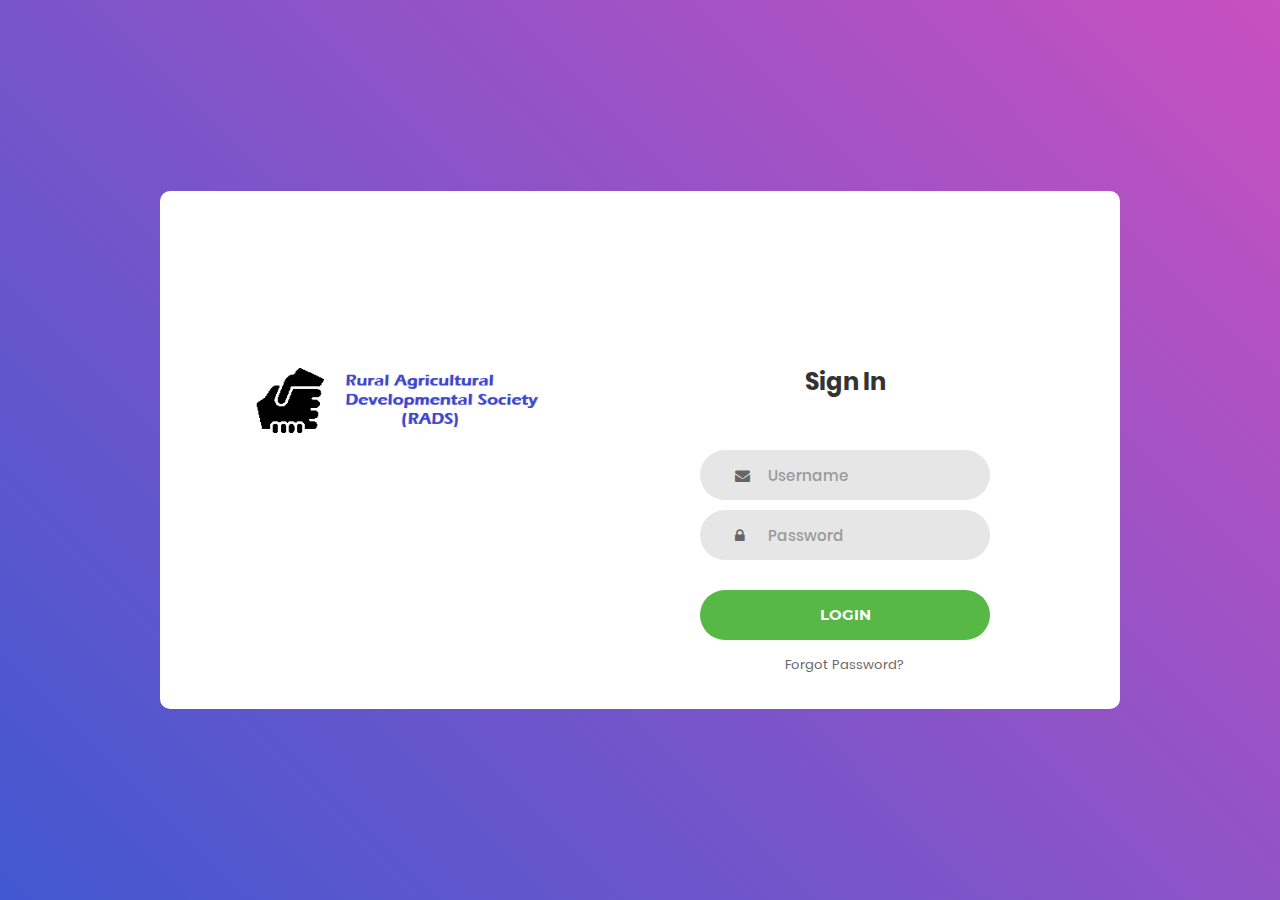
<file: RADS_NGO/index.html>
<!DOCTYPE html>
<html lang="en">
<head>
	<title>Login</title>
	<meta charset="UTF-8">
	<meta name="viewport" content="width=device-width, initial-scale=1">
<!--===============================================================================================-->	
	<link rel="icon" type="image/png" href="images/icons/favicon.ico"/>
<!--===============================================================================================-->
	<link rel="stylesheet" type="text/css" href="vendor/bootstrap/css/bootstrap.min.css">
<!--===============================================================================================-->
	<link rel="stylesheet" type="text/css" href="fonts/font-awesome-4.7.0/css/font-awesome.min.css">
<!--===============================================================================================-->
	<link rel="stylesheet" type="text/css" href="vendor/animate/animate.css">
<!--===============================================================================================-->	
	<link rel="stylesheet" type="text/css" href="vendor/css-hamburgers/hamburgers.min.css">
<!--===============================================================================================-->
	<link rel="stylesheet" type="text/css" href="vendor/select2/select2.min.css">
<!--===============================================================================================-->
	<link rel="stylesheet" type="text/css" href="css/util.css">
	<link rel="stylesheet" type="text/css" href="css/main.css">
<!--===============================================================================================-->
</head>
<body>
	
	<div class="limiter">
		<div class="container-login100">
			<div class="wrap-login100">
				<div class="login100-pic js-tilt" data-tilt>
					<img src="images/logo.png" alt="IMG">
				</div>

				<form class="login100-form validate-form" method="post" action="logcheck.php">
					<span class="login100-form-title">
						Sign In
					</span>

					<div class="wrap-input100 validate-input" data-validate = "Valid email is required: ex@abc.xyz">
						<input class="input100" type="text" name="uname" placeholder="Username">
						<span class="focus-input100"></span>
						<span class="symbol-input100">
							<i class="fa fa-envelope" aria-hidden="true"></i>
						</span>
					</div>

					<div class="wrap-input100 validate-input" data-validate = "Password is required">
						<input class="input100" type="password" name="pwd" placeholder="Password">
						<span class="focus-input100"></span>
						<span class="symbol-input100">
							<i class="fa fa-lock" aria-hidden="true"></i>
						</span>
					</div>
					
					<div class="container-login100-form-btn">
						<button class="login100-form-btn">
							Login
						</button>
					</div>

					<div class="text-center p-t-12">
						
						<a class="txt2" href="forgot_password.php">
							Forgot Password?
						</a>
					</div>

					
				</form>
			</div>
		</div>
	</div>
	
	

	
<!--===============================================================================================-->	
	<script src="vendor/jquery/jquery-3.2.1.min.js"></script>
<!--===============================================================================================-->
	<script src="vendor/bootstrap/js/popper.js"></script>
	<script src="vendor/bootstrap/js/bootstrap.min.js"></script>
<!--===============================================================================================-->
	<script src="vendor/select2/select2.min.js"></script>
<!--===============================================================================================-->
	<script src="vendor/tilt/tilt.jquery.min.js"></script>
	<script >
		$('.js-tilt').tilt({
			scale: 1.1
		})
	</script>
<!--===============================================================================================-->
	<script src="js/main.js"></script>

</body>
</html>
</file>
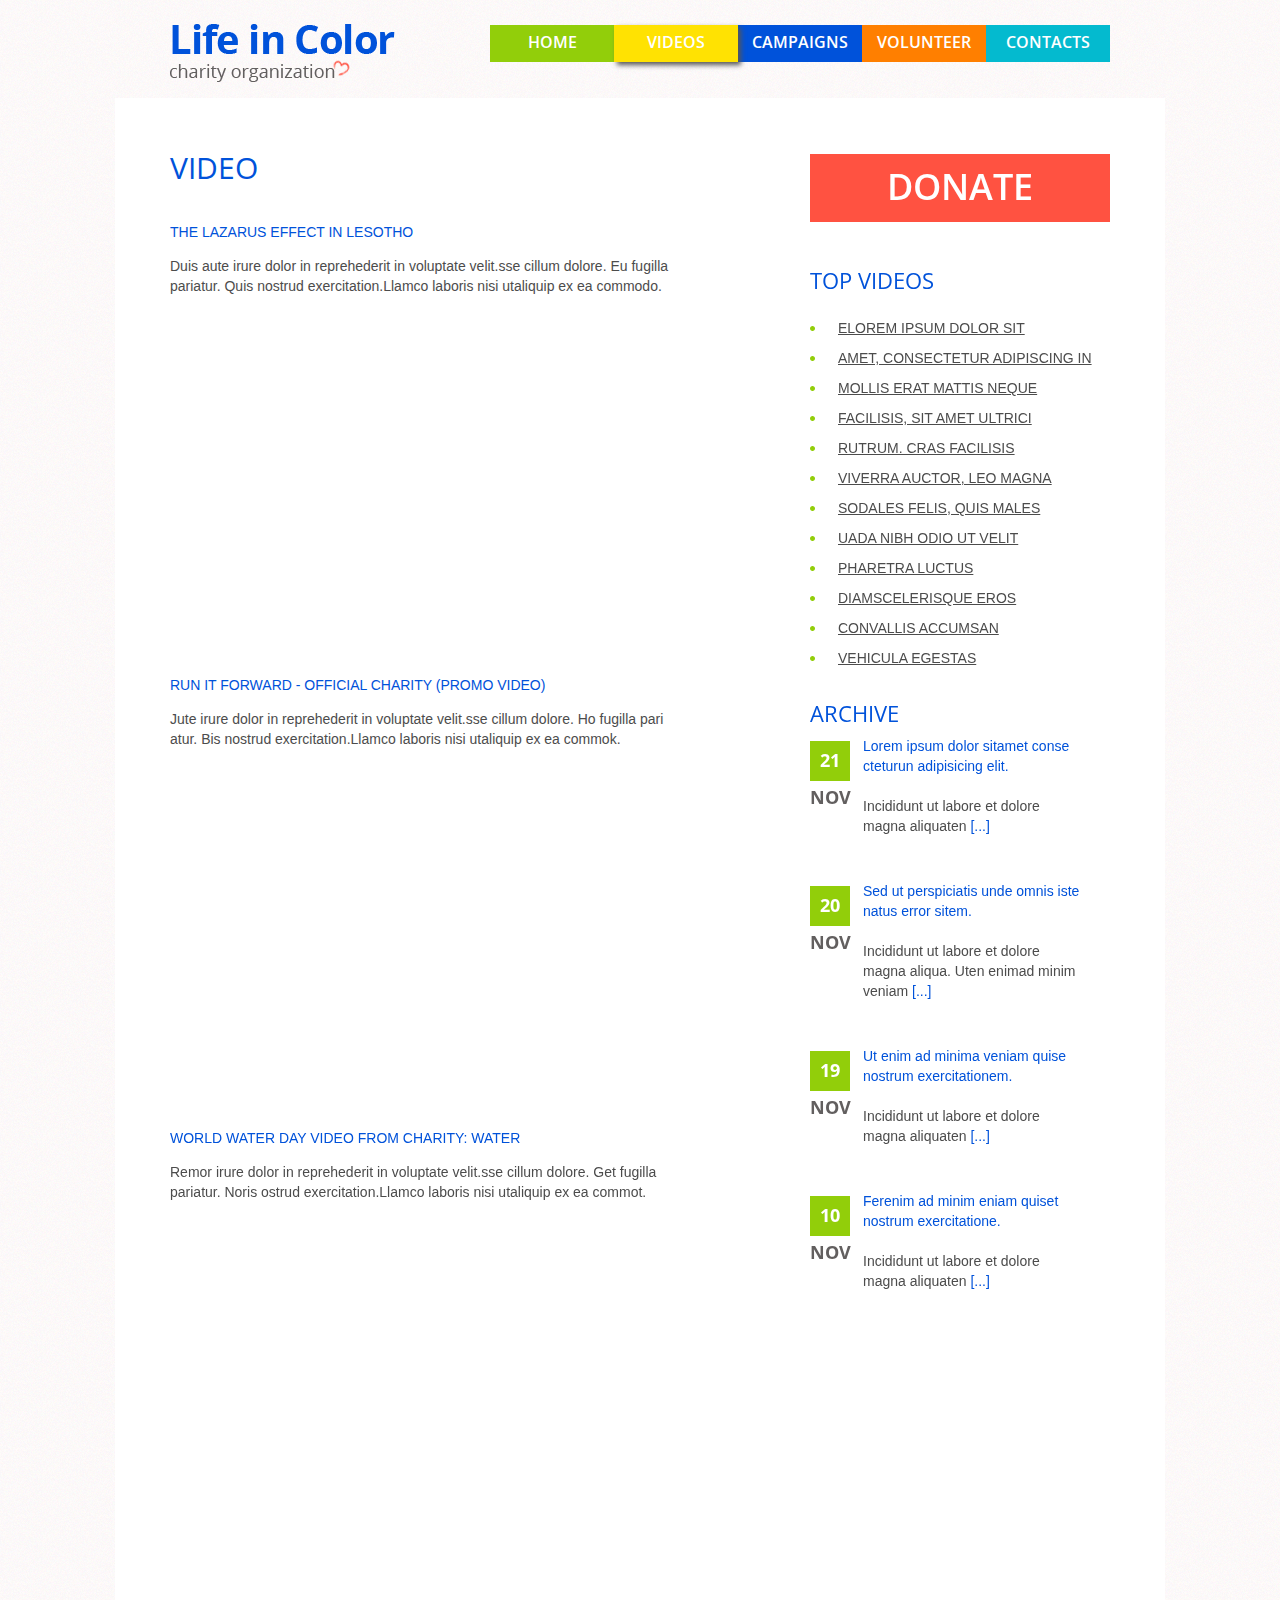
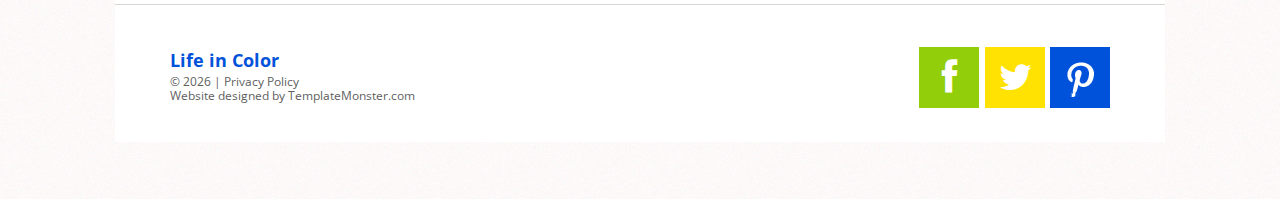
<file: index-1.html>
<!DOCTYPE html>
<html lang="en">
	<head>
		<title>Videos</title>
		<meta charset="utf-8">
		<meta name = "format-detection" content = "telephone=no" />
		<link rel="icon" href="images/favicon.ico">
		<link rel="shortcut icon" href="images/favicon.ico" />
		<link rel="stylesheet" href="css/style.css">
		<script src="js/jquery.js"></script>
		<script src="js/jquery-migrate-1.1.1.js"></script>
		<script src="js/script.js"></script> 
		<script src="js/jquery.ui.totop.js"></script>
		<script src="js/superfish.js"></script>
		<script src="js/jquery.equalheights.js"></script>
		<script src="js/jquery.mobilemenu.js"></script>
		<script src="js/jquery.easing.1.3.js"></script>
		<script>
			$(document).ready(function(){
				$().UItoTop({ easingType: 'easeOutQuart' });
			}) 
		</script>
		<!--[if lt IE 8]>
			<div style=' clear: both; text-align:center; position: relative;'>
				<a href="http://windows.microsoft.com/en-US/internet-explorer/products/ie/home?ocid=ie6_countdown_bannercode">
					<img src="http://storage.ie6countdown.com/assets/100/images/banners/warning_bar_0000_us.jpg" border="0" height="42" width="820" alt="You are using an outdated browser. For a faster, safer browsing experience, upgrade for free today." />
				</a>
			</div>
		<![endif]-->
		<!--[if lt IE 9]>
			<script src="js/html5shiv.js"></script>
			<link rel="stylesheet" media="screen" href="css/ie.css">
		<![endif]-->
	</head>
	<body class="" id="top">
<!--==============================header=================================-->
		<header>
			<div class="clear"></div>
			<div class="container_12">
				<div class="grid_12">
					<h1>
						<a href="index.html">
							<img src="images/logo.png" alt="Your Happy Family">
						</a>
					</h1>
					<div class="menu_block">
						<nav class="horizontal-nav full-width horizontalNav-notprocessed">
							<ul class="sf-menu">
								<li>
									<a href="index.html">Home</a>
									<ul>
										<li><a href="#">history</a></li>
										<li><a href="#">offers</a></li>
										<li>
											<a href="#">news</a>
											<ul>
												<li><a href="#">fresh </a></li>
												<li><a href="#">archive</a></li>
											</ul>
										</li>
									</ul> 
								</li>
								<li class="current"><a href="index-1.html">Videos </a></li>
								<li><a href="index-2.html">Campaigns</a></li>
								<li><a href="index-3.html">Volunteer </a></li>
								<li><a href="index-4.html">Contacts</a></li>
							</ul>
						</nav>
						<div class="clear"></div>
					</div>
					<div class="clear"></div>
				</div>
			</div>
		</header>
		<div class="main">
<!--==============================Content=================================-->
			<div class="content"><div class="ic">More Website Templates @ TemplateMonster.com - December 16, 2013!</div>
				<div class="container_12">
					<div class="grid_7">
						<div class="pad1">
							<h3>Video</h3>
							<div class="video_block">
								<div class="text2"><a rel="nofollow" href="http://www.youtube.com/watch?v=W4GMYQx58OE">the Lazarus Effect in Lesotho</a></div>
								Duis aute irure dolor in reprehederit in voluptate velit.sse cillum dolore. Eu fugilla pariatur. Quis nostrud exercitation.Llamco laboris nisi utaliquip ex ea commodo.
								<figure class="video"><iframe  src="//www.youtube.com/embed/W4GMYQx58OE"></iframe></figure>
							</div>
							<div class="video_block">
								<div class="text2"><a rel="nofollow" href="http://www.youtube.com/watch?v=51eZ2IIPNas">Run It Forward - Official Charity (Promo Video)</a></div>
								Jute irure dolor in reprehederit in voluptate velit.sse cillum dolore. Ho fugilla pari atur. Bis nostrud exercitation.Llamco laboris nisi utaliquip ex ea commok.
								<figure class="video"><iframe  src="//www.youtube.com/embed/51eZ2IIPNas"></iframe></figure>
							</div>
							<div class="video_block">
								<div class="text2"><a rel="nofollow" href="http://www.youtube.com/watch?v=DEnlrE4iMBU">World Water Day Video from charity: water</a></div>
								Remor irure dolor in reprehederit in voluptate velit.sse cillum dolore. Get fugilla pariatur. Noris ostrud exercitation.Llamco laboris nisi utaliquip ex ea commot.
								<figure class="video"><iframe  src="//www.youtube.com/embed/DEnlrE4iMBU"></iframe></figure>
							</div>
						</div>
					</div>
					<div class="grid_4 prefix_1">
						<a href="#" class="donate">Donate</a>
						<h4>Top Videos</h4>
						<ul class="list">
							<li><a href="#">ELorem ipsum dolor sit </a></li>
							<li><a href="#">amet, consectetur adipiscing In</a></li>
							<li><a href="#">mollis erat mattis neque </a></li>
							<li><a href="#">facilisis, sit amet ultrici</a></li>
							<li><a href="#">rutrum. Cras facilisis</a></li>
							<li><a href="#">viverra auctor, leo magna </a></li>
							<li><a href="#">sodales felis, quis males</a></li>
							<li><a href="#">uada nibh odio ut velit</a></li>
							<li><a href="#">pharetra luctus </a></li>
							<li><a href="#">diamscelerisque eros</a></li>
							<li><a href="#">convallis accumsan</a></li>
							<li><a href="#">vehicula egestas </a></li>
						</ul>
						<h4 class="head1">Archive</h4>
						<div class="block3">
							<time datetime='2013-01-01'><span>21</span>nov</time>
							<div class="extra_wrapper">
							<p class="col1"><a href="#">Lorem ipsum dolor sitamet conse cteturun adipisicing elit.</a></p>Incididunt ut labore et dolore magna aliquaten 
							<span class="col1"><a href="#">[...]</a></span>
							</div>
						</div>
						<div class="block3">
							<time datetime='2013-01-01'><span>20</span>nov</time>
							<div class="extra_wrapper">
								<p class="col1"><a href="#">Sed ut perspiciatis unde omnis iste natus error sitem.</a></p>Incididunt ut labore et dolore magna aliqua. Uten enimad minim veniam
								<span class="col1"><a href="#">[...]</a></span>
							</div>
						</div>
						<div class="block3">
							<time datetime='2013-01-01'><span>19</span>nov</time>
							<div class="extra_wrapper">
								<p class="col1"><a href="#">Ut enim ad minima veniam quise nostrum exercitationem.</a></p>Incididunt ut labore et dolore magna aliquaten 
								<span class="col1"><a href="#">[...]</a></span>
							</div>
						</div>
						<div class="block3">
							<time datetime='2013-01-01'><span>10</span>nov</time>
							<div class="extra_wrapper">
								<p class="col1"><a href="#">Ferenim ad minim eniam quiset nostrum exercitatione.</a></p>Incididunt ut labore et dolore magna aliquaten 
								<span class="col1"><a href="#">[...]</a></span>
							</div>
						</div>
					</div>
				</div>
			</div>
<!--==============================footer=================================-->
			<footer>	
				<div class="hor bg3"></div>
				<div class="container_12">
					<div class="grid_12 ">  
						<div class="socials">
							<a href="#"></a>
							<a href="#"></a>
							<a href="#"></a>
							<div class="clear"></div>
						</div>
						<div class="copy">
							<strong>Life in Color</strong>   &copy; <span id="copyright-year"></span> | <a href="#">Privacy Policy</a> <br>
							Website designed by <a href="http://www.templatemonster.com/" rel="nofollow">TemplateMonster.com</a>
						</div>  
					</div>
				</div>  
			</footer>
		</div>
	</body>
</html>
</file>
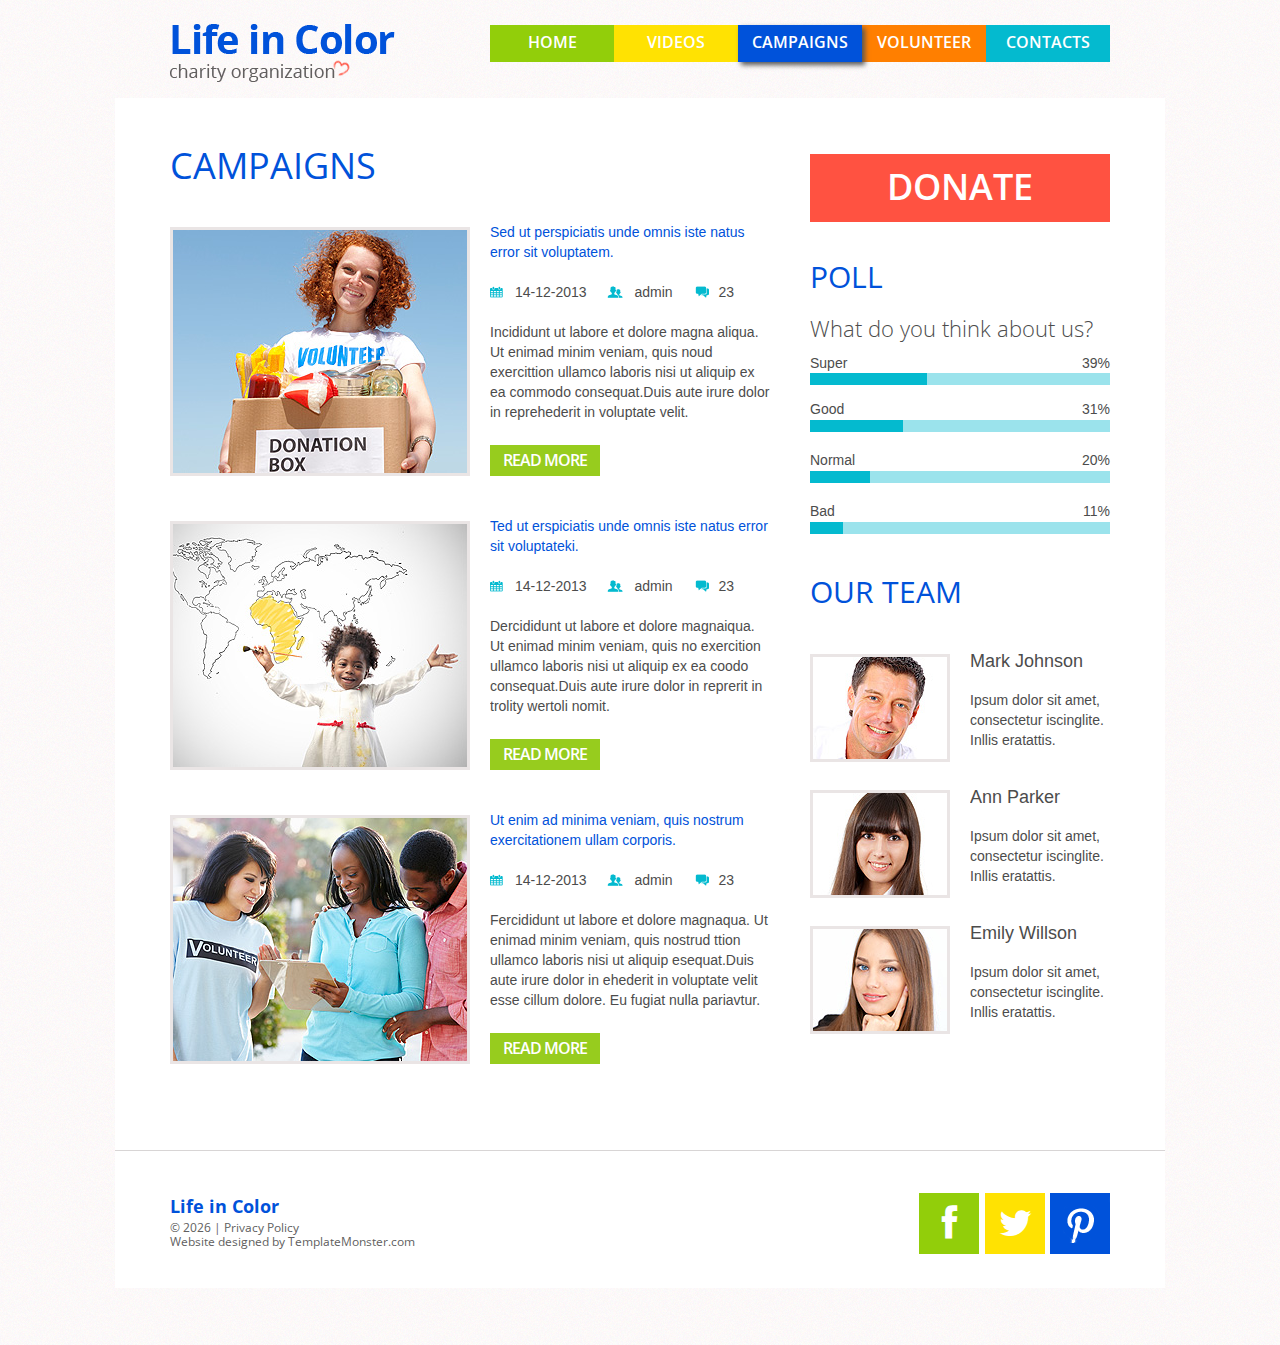
<file: index-2.html>
<!DOCTYPE html>
<html lang="en">
	<head>
		<title>Campaigns</title>
		<meta charset="utf-8">
		<meta name = "format-detection" content = "telephone=no" />
		<link rel="icon" href="images/favicon.ico">
		<link rel="shortcut icon" href="images/favicon.ico" />
		<link rel="stylesheet" href="css/style.css">
		<script src="js/jquery.js"></script>
		<script src="js/jquery-migrate-1.1.1.js"></script>
		<script src="js/script.js"></script> 
		<script src="js/jquery.ui.totop.js"></script>
		<script src="js/superfish.js"></script>
		<script src="js/jquery.equalheights.js"></script>
		<script src="js/jquery.mobilemenu.js"></script>
		<script src="js/jquery.easing.1.3.js"></script>
		<script>
			$(document).ready(function(){
				$().UItoTop({ easingType: 'easeOutQuart' });
			}) 
		</script>
		<!--[if lt IE 8]>
		<div style=' clear: both; text-align:center; position: relative;'>
			<a href="http://windows.microsoft.com/en-US/internet-explorer/products/ie/home?ocid=ie6_countdown_bannercode">
				<img src="http://storage.ie6countdown.com/assets/100/images/banners/warning_bar_0000_us.jpg" border="0" height="42" width="820" alt="You are using an outdated browser. For a faster, safer browsing experience, upgrade for free today." />
			</a>
		</div>
		<![endif]-->
		<!--[if lt IE 9]>
			<script src="js/html5shiv.js"></script>
			<link rel="stylesheet" media="screen" href="css/ie.css">
		<![endif]-->
	</head>
	<body class="" id="top">
<!--==============================header=================================-->
		<header>
			<div class="clear"></div>
			<div class="container_12">
				<div class="grid_12">
					<h1>
						<a href="index.html">
							<img src="images/logo.png" alt="Your Happy Family">
						</a>
					</h1>
					<div class="menu_block">
						<nav class="horizontal-nav full-width horizontalNav-notprocessed">
							<ul class="sf-menu">
								<li>
									<a href="index.html">Home</a>
									<ul>
										<li><a href="#">history</a></li>
										<li><a href="#">offers</a></li>
										<li>
											<a href="#">news</a>
											<ul>
												<li><a href="#">fresh </a></li>
												<li><a href="#">archive</a></li>
											</ul>
										</li> 
									</ul>
								</li>
								<li><a href="index-1.html">Videos </a></li>
								<li class="current"><a href="index-2.html">Campaigns</a></li>
								<li><a href="index-3.html">Volunteer </a></li>
								<li><a href="index-4.html">Contacts</a></li>
							</ul>
						</nav>
						<div class="clear"></div>
					</div>
					<div class="clear"></div>
				</div>
			</div>
		</header>
		<div class="main">
<!--==============================Content=================================-->
			<div class="content"><div class="ic">More Website Templates @ TemplateMonster.com - December 16, 2013!</div>
				<div class="container_12">
					<div class="grid_8">
						<h2>CAmpaigns</h2>
						<div class="blog">
							<img src="images/page3_img1.jpg" alt="" class="img_inner fleft">
							<div class="extra_wrapper">
								<p class="col1"><a href="#">Sed ut perspiciatis unde omnis iste natus error sit voluptatem.</a></p>
								<div class="blog_info">
									<time datetime="2013-01-01">14-12-2013 </time>
									<a href="#" class="user">admin</a>
									<a href="#" class="comment">23</a>
								</div>Incididunt ut labore et dolore magna aliqua. Ut enimad minim veniam, quis noud exercittion ullamco laboris nisi ut aliquip ex ea commodo consequat.Duis aute irure dolor in reprehederit in voluptate velit.
								<br>
								<a href="#" class="btn">Read More</a>
							</div>
						</div>
						<div class="blog">
							<img src="images/page3_img2.jpg" alt="" class="img_inner fleft">
							<div class="extra_wrapper">
								<p class="col1"><a href="#">Ted ut erspiciatis unde omnis iste natus error sit voluptateki.</a></p>
								<div class="blog_info">
									<time datetime="2013-01-01">14-12-2013 </time>
									<a href="#" class="user">admin</a>
									<a href="#" class="comment">23</a>
								</div>Dercididunt ut labore et dolore magnaiqua. Ut enimad minim veniam, quis no exercition ullamco laboris nisi ut aliquip ex ea coodo consequat.Duis aute irure dolor in reprerit in trolity wertoli nomit.
								<br>
								<a href="#" class="btn">Read More</a>
							</div>
						</div>
						<div class="blog">
							<img src="images/page3_img3.jpg" alt="" class="img_inner fleft">
							<div class="extra_wrapper">
								<p class="col1"><a href="#">Ut enim ad minima veniam, quis nostrum exercitationem ullam corporis.</a></p>
								<div class="blog_info">
									<time datetime="2013-01-01">14-12-2013 </time>
									<a href="#" class="user">admin</a>
									<a href="#" class="comment">23</a>
								</div>Fercididunt ut labore et dolore magnaqua. Ut enimad minim veniam, quis nostrud ttion ullamco laboris nisi ut aliquip esequat.Duis aute irure dolor in ehederit in voluptate velit esse cillum dolore. Eu fugiat nulla pariavtur. 
								<br>
								<a href="#" class="btn">Read More</a>
							</div>
						</div>
					</div>
					<div class="grid_4">
						<a href="#" class="donate">Donate</a>
						<h3 class="head1">poll</h3>
						<div class="text3"> What do you think about us?</div>
						<div class="rate">Super 
							<div class="perc">39%</div>
							<div class="clear"></div>
							<div class="scale pr1"><span></span></div>
						</div>
						<div class="rate">Good 
							<div class="perc ">31%</div>
							<div class="clear"></div>
							<div class="scale pr2"><span></span></div>
						</div>
						<div class="rate">Normal
							<div class="perc ">20%</div>
							<div class="clear"></div>
							<div class="scale pr3"><span></span></div>
						</div>
						<div class="rate">Bad
							<div class="perc ">11%</div>
							<div class="clear"></div>
							<div class="scale pr4"><span></span></div>
						</div>
						<h3 class="head1">Our team</h3>
						<div class="bl1">
							<div class="blog">
								<img src="images/page3_img4.jpg" alt="" class="img_inner fleft">
								<div class="extra_wrapper">
									<div class="title"><a href="#"> Mark Johnson </a></div>Ipsum dolor sit amet, consectetur iscinglite. Inllis eratattis.
								</div>
							</div>
							<div class="blog">
								<img src="images/page3_img5.jpg" alt="" class="img_inner fleft">
								<div class="extra_wrapper">
									<div class="title"><a href="#"> Ann Parker</a></div>Ipsum dolor sit amet, consectetur iscinglite. Inllis eratattis.
								</div>
							</div>
							<div class="blog">
								<img src="images/page3_img6.jpg" alt="" class="img_inner fleft">
								<div class="extra_wrapper">
									<div class="title"><a href="#"> Emily Willson</a></div>Ipsum dolor sit amet, consectetur iscinglite. Inllis eratattis.
								</div>
							</div>
						</div>
					</div>
				</div>
			</div>
<!--==============================footer=================================-->
			<footer>	
				<div class="hor bg3"></div>
				<div class="container_12">
					<div class="grid_12 ">  
						<div class="socials">
							<a href="#"></a>
							<a href="#"></a>
							<a href="#"></a>
							<div class="clear"></div>
						</div>
						<div class="copy">
							<strong>Life in Color</strong>   &copy; <span id="copyright-year"></span> | <a href="#">Privacy Policy</a> <br>
							Website designed by <a href="http://www.templatemonster.com/" rel="nofollow">TemplateMonster.com</a>
						</div>  
					</div>
				</div>  
			</footer>
		</div>
	</body>
</html>
</file>
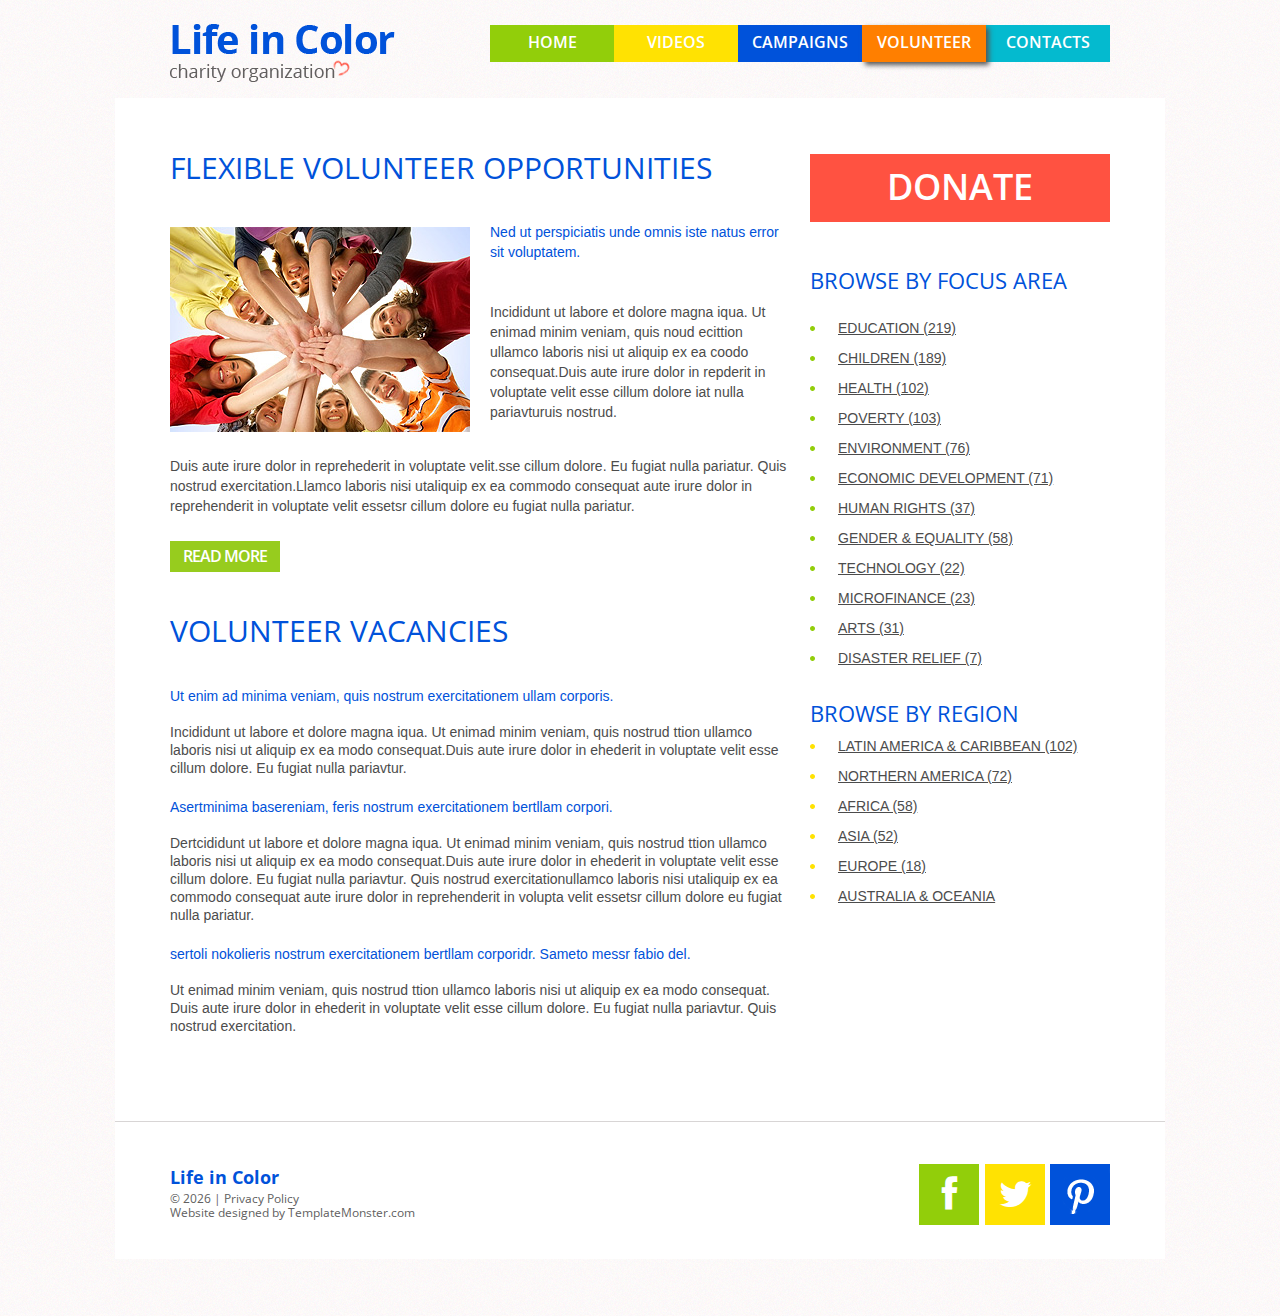
<file: index-3.html>
<!DOCTYPE html>
<html lang="en">
	<head>
		<title>Volunteer</title>
		<meta charset="utf-8">
		<meta name = "format-detection" content = "telephone=no" />
		<link rel="icon" href="images/favicon.ico">
		<link rel="shortcut icon" href="images/favicon.ico" />
		<link rel="stylesheet" href="css/style.css">
		<script src="js/jquery.js"></script>
		<script src="js/jquery-migrate-1.1.1.js"></script>
		<script src="js/script.js"></script> 
		<script src="js/jquery.ui.totop.js"></script>
		<script src="js/superfish.js"></script>
		<script src="js/jquery.equalheights.js"></script>
		<script src="js/jquery.mobilemenu.js"></script>
		<script src="js/jquery.easing.1.3.js"></script>
		<script>
			$(document).ready(function(){
				$().UItoTop({ easingType: 'easeOutQuart' });
			}) 
		</script>
		<!--[if lt IE 8]>
		<div style=' clear: both; text-align:center; position: relative;'>
			<a href="http://windows.microsoft.com/en-US/internet-explorer/products/ie/home?ocid=ie6_countdown_bannercode">
				<img src="http://storage.ie6countdown.com/assets/100/images/banners/warning_bar_0000_us.jpg" border="0" height="42" width="820" alt="You are using an outdated browser. For a faster, safer browsing experience, upgrade for free today." />
			</a>
		</div>
		<![endif]-->
		<!--[if lt IE 9]>
			<script src="js/html5shiv.js"></script>
			<link rel="stylesheet" media="screen" href="css/ie.css">
		<![endif]-->
	</head>
	<body class="" id="top">
<!--==============================header=================================-->
		<header>
			<div class="clear"></div>
			<div class="container_12">
				<div class="grid_12">
					<h1>
						<a href="index.html">
							<img src="images/logo.png" alt="Your Happy Family">
						</a>
					</h1>
					<div class="menu_block">
						<nav class="horizontal-nav full-width horizontalNav-notprocessed">
							<ul class="sf-menu">
								<li>
									<a href="index.html">Home</a>
									<ul>
										<li><a href="#">history</a></li>
										<li><a href="#">offers</a></li>
										<li>
											<a href="#">news</a>
											<ul>
												<li><a href="#">fresh </a></li>
												<li><a href="#">archive</a></li>
											</ul>
										</li>
									</ul> 
								</li>
								<li><a href="index-1.html">Videos </a></li>
								<li><a href="index-2.html">Campaigns</a></li>
								<li class="current"><a href="index-3.html">Volunteer </a></li>
								<li><a href="index-4.html">Contacts</a></li>
							</ul>
						</nav>
						<div class="clear"></div>
					</div>
					<div class="clear"></div>
				</div>
			</div>
		</header>
		<div class="main">
<!--==============================Content=================================-->
			<div class="content"><div class="ic">More Website Templates @ TemplateMonster.com - December 16, 2013!</div>
				<div class="container_12">
					<div class="grid_8">
						<h3>FLEXIBLE VOLUNTEER OPPORTUNITIES</h3>
						<img src="images/page4_img1.jpg" alt="" class="img_inner fleft">
						<div class="extra_wrapper">
							<p class="p1 col1"><a href="#">Ned ut perspiciatis unde omnis iste natus error sit voluptatem.</a></p>
							<p class="p2">
							Incididunt ut labore et dolore magna iqua. Ut enimad minim veniam, quis noud ecittion ullamco laboris nisi ut aliquip ex ea coodo consequat.Duis aute irure dolor in repderit in voluptate velit esse cillum dolore iat nulla pariavturuis nostrud.
							</p>
						</div>
						<div class="clear"></div>
						Duis aute irure dolor in reprehederit in voluptate velit.sse cillum dolore. Eu fugiat nulla pariatur. Quis nostrud exercitation.Llamco laboris nisi utaliquip ex ea commodo consequat aute irure dolor in reprehenderit in voluptate velit essetsr cillum dolore eu fugiat nulla pariatur.<br>
						<a href="#" class="btn bt1">Read More</a>
						<div class="style1">
							<h3>volunteer Vacancies</h3>
							<p class="col1"><a href="#">Ut enim ad minima veniam, quis nostrum exercitationem ullam corporis.</a></p>
							<p>Incididunt ut labore et dolore magna iqua. Ut enimad minim veniam, quis nostrud ttion ullamco laboris nisi ut aliquip ex ea modo consequat.Duis aute irure dolor in ehederit in voluptate velit esse cillum dolore. Eu fugiat nulla pariavtur. </p>
							<p class="col1"><a href="#">Asertminima basereniam, feris nostrum exercitationem bertllam corpori.</a></p>
							<p>Dertcididunt ut labore et dolore magna iqua. Ut enimad minim veniam, quis nostrud ttion ullamco laboris nisi ut aliquip ex ea modo consequat.Duis aute irure dolor in ehederit in voluptate velit esse cillum dolore. Eu fugiat nulla pariavtur. Quis nostrud exercitationullamco laboris nisi utaliquip ex ea commodo consequat aute irure dolor in reprehenderit in volupta velit essetsr cillum dolore eu fugiat nulla pariatur. </p>
							<p class="col1"><a href="#">sertoli nokolieris nostrum exercitationem bertllam corporidr. Sameto messr fabio del.</a></p>
							Ut enimad minim veniam, quis nostrud ttion ullamco laboris nisi ut aliquip ex ea modo consequat. Duis aute irure dolor in ehederit in voluptate velit esse cillum dolore. Eu fugiat nulla pariavtur. Quis nostrud exercitation.
						</div>
					</div>
					<div class="grid_4 ">
						<a href="#" class="donate">Donate</a>
						<h4>BROWSE BY FOCUS AREA</h4>
						<ul class="list">
							<li><a href="#">Education (219)</a></li>
							<li><a href="#">Children (189)</a></li>
							<li><a href="#">Health (102)</a></li>
							<li><a href="#">Poverty (103)</a></li>
							<li><a href="#">Environment (76)</a></li>
							<li><a href="#">Economic Development (71)</a></li>
							<li><a href="#">Human Rights (37)</a></li>
							<li><a href="#">Gender &amp; Equality (58)</a></li>
							<li><a href="#">Technology (22)</a></li>
							<li><a href="#">Microfinance (23)</a></li>
							<li><a href="#">Arts (31)</a></li>
							<li><a href="#">Disaster Relief (7)</a></li>
						</ul>
						<h4 class="head1">BROWSE BY REGION</h4>
						<ul class="list l1">
							<li><a href="#">Latin America &amp; Caribbean (102)</a></li>
							<li><a href="#">Northern America (72)</a></li>
							<li><a href="#">Africa (58)</a></li>
							<li><a href="#">Asia (52)</a></li>
							<li><a href="#">Europe (18)</a></li>
							<li><a href="#">Australia &amp; Oceania </a></li>
						</ul>
					</div>
				</div>
			</div>
<!--==============================footer=================================-->
			<footer>	
				<div class="hor bg3"></div>
				<div class="container_12">
					<div class="grid_12 ">  
						<div class="socials">
							<a href="#"></a>
							<a href="#"></a>
							<a href="#"></a>
							<div class="clear"></div>
						</div>
						<div class="copy">
							<strong>Life in Color</strong>   &copy; <span id="copyright-year"></span> | <a href="#">Privacy Policy</a> <br>
							Website designed by <a href="http://www.templatemonster.com/" rel="nofollow">TemplateMonster.com</a>
						</div>  
					</div>
				</div>  
			</footer>
		</div>
	</body>
</html>
</file>
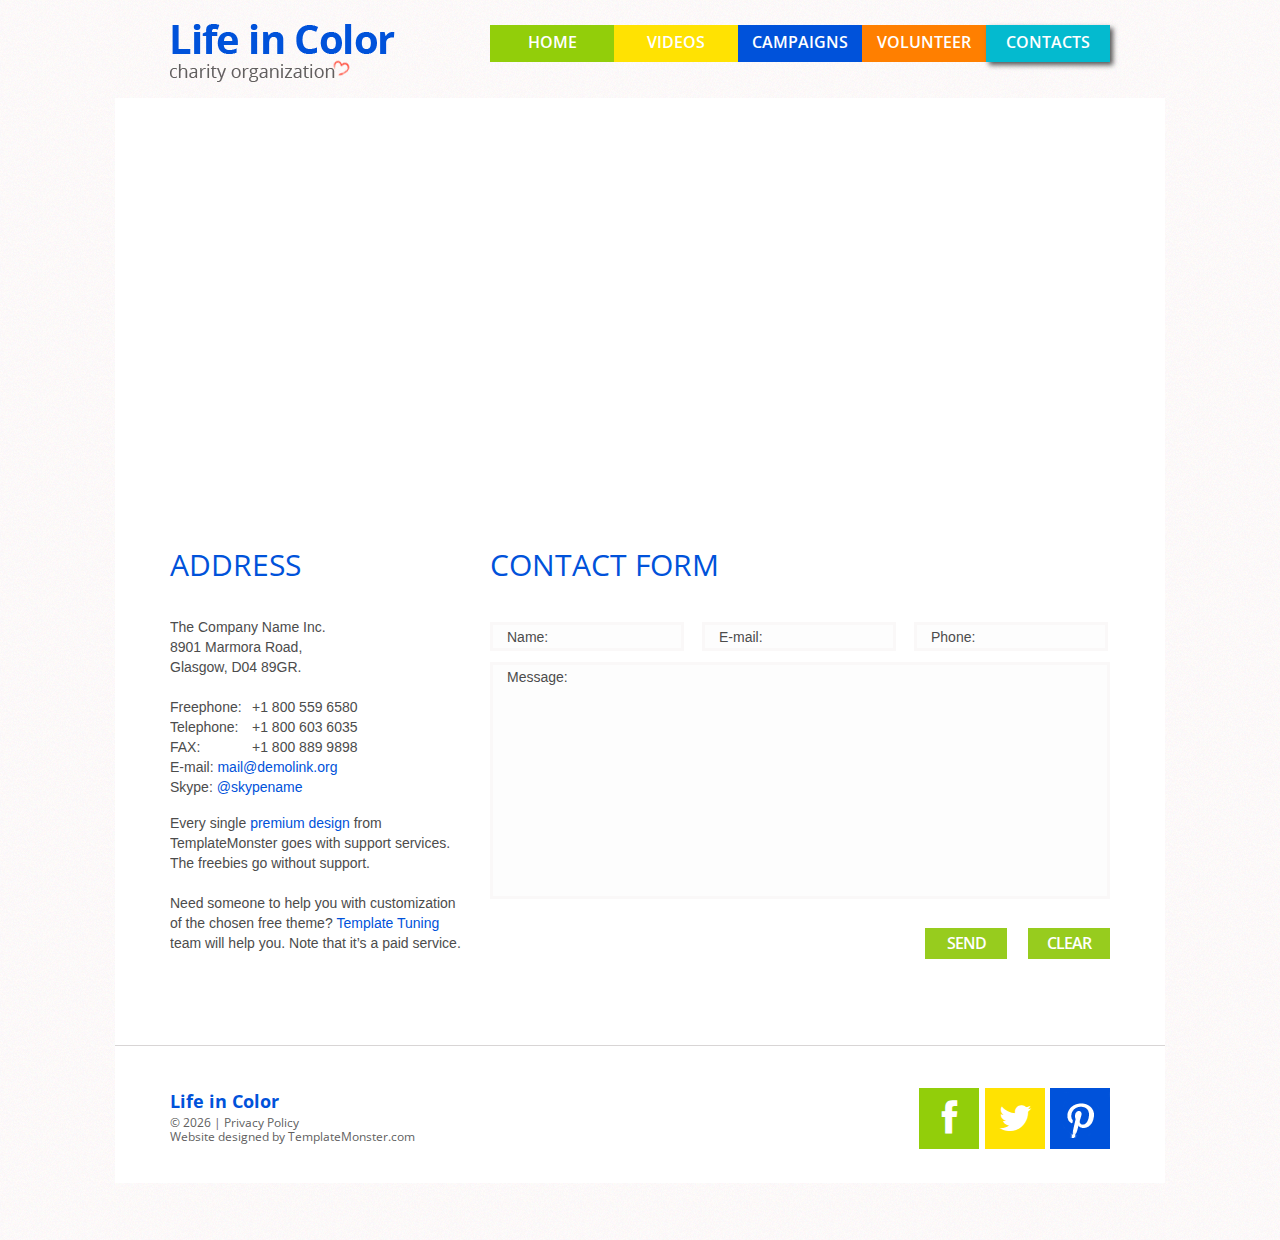
<file: index-4.html>
<!DOCTYPE html>
<html lang="en">
	<head>
		<title>Contacts</title>
		<meta charset="utf-8">
		<meta name = "format-detection" content = "telephone=no" />
		<link rel="icon" href="images/favicon.ico">
		<link rel="shortcut icon" href="images/favicon.ico" />
		<link rel="stylesheet" href="css/form.css">
		<link rel="stylesheet" href="css/style.css">
		<script src="js/jquery.js"></script>
		<script src="js/jquery-migrate-1.1.1.js"></script>
		<script src="js/script.js"></script> 
		<script src="js/jquery.ui.totop.js"></script>
		<script src="js/superfish.js"></script>
		<script src="js/jquery.equalheights.js"></script>
		<script src="js/jquery.mobilemenu.js"></script>
		<script src="js/jquery.easing.1.3.js"></script>
		<script src="js/TMForm.js"></script>
		<script>
			$(document).ready(function(){
				$().UItoTop({ easingType: 'easeOutQuart' });
			}) 
		</script>
		<!--[if lt IE 8]>
		<div style=' clear: both; text-align:center; position: relative;'>
			<a href="http://windows.microsoft.com/en-US/internet-explorer/products/ie/home?ocid=ie6_countdown_bannercode">
				<img src="http://storage.ie6countdown.com/assets/100/images/banners/warning_bar_0000_us.jpg" border="0" height="42" width="820" alt="You are using an outdated browser. For a faster, safer browsing experience, upgrade for free today." />
			</a>
		</div>
		<![endif]-->
		<!--[if lt IE 9]>
			<script src="js/html5shiv.js"></script>
			<link rel="stylesheet" media="screen" href="css/ie.css">
		<![endif]-->
	</head>
	<body class="" id="top">
<!--==============================header=================================-->
		<header>
			<div class="clear"></div>
			<div class="container_12">
				<div class="grid_12">
					<h1>
						<a href="index.html">
							<img src="images/logo.png" alt="Your Happy Family">
						</a>
					</h1>
					<div class="menu_block">
						<nav class="horizontal-nav full-width horizontalNav-notprocessed">
							<ul class="sf-menu">
								<li>
									<a href="index.html">Home</a>
									<ul>
										<li><a href="#">history</a></li>
										<li><a href="#">offers</a></li>
										<li>
											<a href="#">news</a>
											<ul>
												<li><a href="#">fresh </a></li>
												<li><a href="#">archive</a></li>
											</ul>
										</li>
									</ul> 
								</li>
								<li><a href="index-1.html">Videos </a></li>
								<li><a href="index-2.html">Campaigns</a></li>
								<li><a href="index-3.html">Volunteer </a></li>
								<li class="current"><a href="index-4.html">Contacts</a></li>
							</ul>
						</nav>
						<div class="clear"></div>
					</div>
					<div class="clear"></div>
				</div>
			</div>
		</header>
		<div class="main">
<!--==============================Content=================================-->
			<div class="content"><div class="ic">More Website Templates @ TemplateMonster.com - December 16, 2013!</div>
				<div class="container_12">
					<div class="grid_12">
						<div class="map">
							<figure class=" ">
								<iframe src="http://maps.google.com/maps?f=q&amp;source=s_q&amp;hl=en&amp;geocode=&amp;q=Brooklyn,+New+York,+NY,+United+States&amp;aq=0&amp;sll=37.0625,-95.677068&amp;sspn=61.282355,146.513672&amp;ie=UTF8&amp;hq=&amp;hnear=Brooklyn,+Kings,+New+York&amp;ll=40.649974,-73.950005&amp;spn=0.01628,0.025663&amp;z=14&amp;iwloc=A&amp;output=embed"></iframe>
							</figure>
						</div>
					</div>
					<div class="grid_4">
						<h3>Address</h3>
						<div class="map">
							<address>
								<dl>
									<dt>The Company Name Inc. <br>
										8901 Marmora Road,<br>
										Glasgow, D04 89GR.
									</dt>
									<dd><span>Freephone:</span>+1 800 559 6580</dd>
									<dd><span>Telephone:</span>+1 800 603 6035</dd>
									<dd><span>FAX:</span>+1 800 889 9898</dd>
									<dd>E-mail: <a href="#" class="col1">mail@demolink.org</a></dd>
									<dd>Skype: <a href="#" class="col1">@skypename</a></dd>
								</dl>
							</address>
							<p>Every single <span class="col1"><a href="http://www.templatemonster.com/website-templates.php" rel="nofollow">premium design</a></span> from TemplateMonster goes with support services. The freebies go without support. </p>
							Need someone to help you with customization of the chosen free theme? <span class="col1"><a href="http://www.templatetuning.com/" rel="nofollow">Template Tuning</a></span>  team will help you. Note that it’s a paid service.
						</div>
					</div>
					<div class="grid_8">
						<h3>Contact Form</h3>
						<form id="form">
							<div class="success_wrapper">
								<div class="success-message">Contact form submitted</div>
							</div>
							<label class="name">
								<input type="text" placeholder="Name:" data-constraints="@Required @JustLetters" />
								<span class="empty-message">*This field is required.</span>
								<span class="error-message">*This is not a valid name.</span>
							</label>
							<label class="email">
								<input type="text" placeholder="E-mail:" data-constraints="@Required @Email" />
								<span class="empty-message">*This field is required.</span>
								<span class="error-message">*This is not a valid email.</span>
							</label>
							<label class="phone">
								<input type="text" placeholder="Phone:" data-constraints="@Required @JustNumbers"/>
								<span class="empty-message">*This field is required.</span>
								<span class="error-message">*This is not a valid phone.</span>
							</label>
							<label class="message">
								<textarea placeholder="Message:" data-constraints='@Required @Length(min=20,max=999999)'></textarea>
								<span class="empty-message">*This field is required.</span>
								<span class="error-message">*The message is too short.</span>
							</label>
							<div>
								<div class="clear"></div>
								<div class="btns">
									<a href="#" data-type="submit" class="btn">Send</a>
									<a href="#" data-type="reset" class="btn">Clear</a>
								</div>
							</div>
						</form>   
					</div>
				</div>
			</div>
<!--==============================footer=================================-->
			<footer>	
				<div class="hor bg3"></div>
				<div class="container_12">
					<div class="grid_12 ">  
						<div class="socials">
							<a href="#"></a>
							<a href="#"></a>
							<a href="#"></a>
							<div class="clear"></div>
						</div>
						<div class="copy">
							<strong>Life in Color</strong> &copy; <span id="copyright-year"></span> | <a href="#">Privacy Policy</a> <br>
							Website designed by <a href="http://www.templatemonster.com/" rel="nofollow">TemplateMonster.com</a>
						</div>  
					</div>
				</div>  
			</footer>
		</div>
	</body>
</html>
</file>
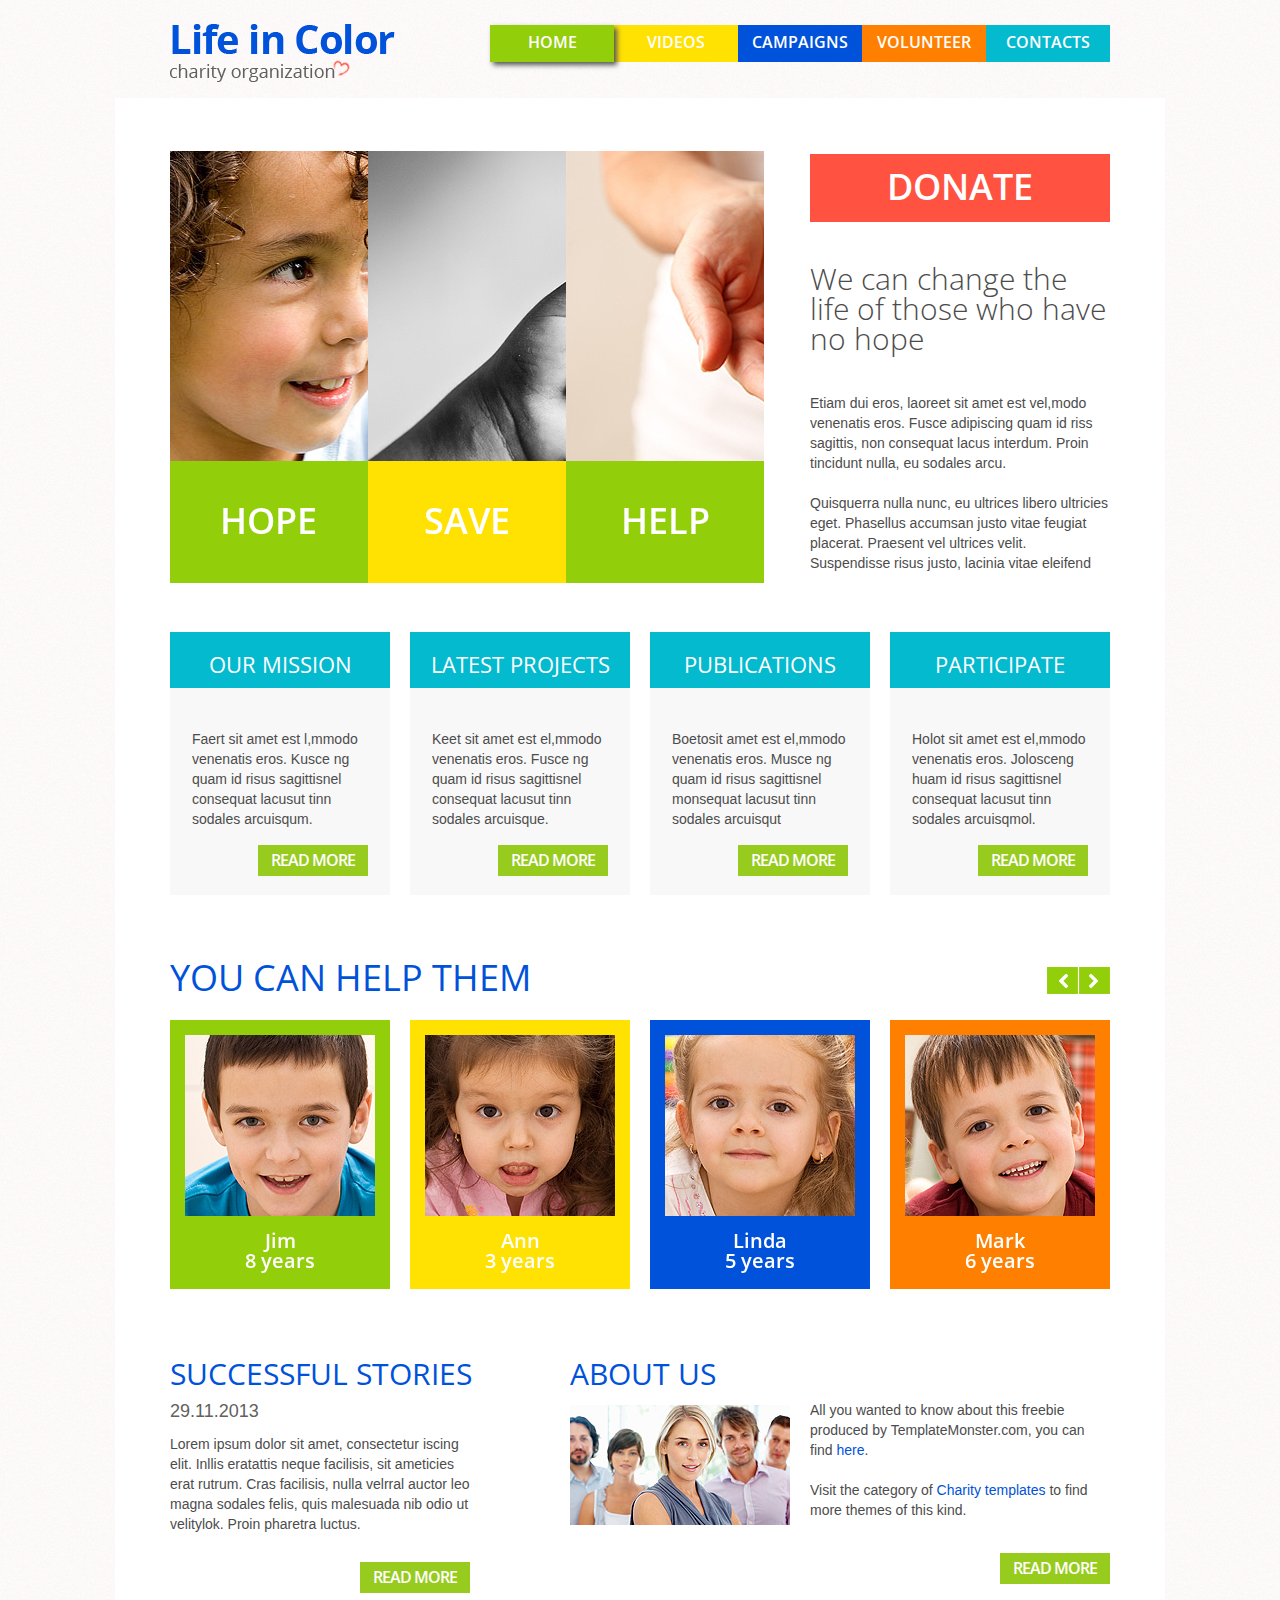
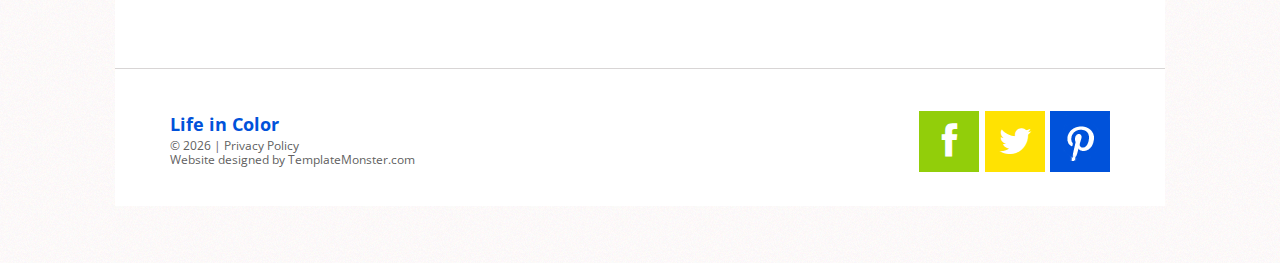
<file: index11.html>
<!DOCTYPE html>
<html lang="en">
	<head>
		<title>Home</title>
		<meta charset="utf-8">
		<meta name = "format-detection" content = "telephone=no" />
		<link rel="icon" href="images/favicon.ico">
		<link rel="shortcut icon" href="images/favicon.ico" />
		<link rel="stylesheet" href="css/owl.carousel.css">
		<link rel="stylesheet" href="css/slider.css">
		<link rel="stylesheet" href="css/style.css">
		<script src="js/jquery.js"></script>
		<script src="js/jquery-migrate-1.1.1.js"></script>
		<script src="js/script.js"></script>
		<script src="js/jquery.ui.totop.js"></script>
		<script src="js/superfish.js"></script>
		<script src="js/jquery.equalheights.js"></script>
		<script src="js/jquery.mobilemenu.js"></script>
		<script src="js/jquery.easing.1.3.js"></script>
		<script src="js/owl.carousel.js"></script>
		<script src="js/jquery.flexslider-min.js"></script>
		<script src="js/kwiks.js"></script>
		<script>
			$(document).ready(function(){
				$().UItoTop({ easingType: 'easeOutQuart' });
				var owl = $("#owl");
				owl.owlCarousel({
					items : 4, //10 items above 1000px browser width
					itemsDesktop : [995,3], //5 items between 1000px and 901px
					itemsDesktopSmall : [767, 2], // betweem 900px and 601px
					itemsTablet: [700, 2], //2 items between 600 and 0
					itemsMobile : [479, 1], // itemsMobile disabled - inherit from itemsTablet option
					navigation : true,
				});
			})
			var Main = Main || {};
			jQuery(window).load(function() {
				window.responsiveFlag = jQuery('#responsiveFlag').css('display');
				Main.gallery = new Gallery();
				jQuery(window).resize(function() {
					Main.gallery.update();
				});
			});
			function Gallery(){
				var self = this,
					container = jQuery('.flexslider'),
					clone = container.clone( false );
					this.init = function (){
						if( responsiveFlag == 'block' ){
						var slides = container.find('.slides');
						slides.kwicks({
							max : 500,
							spacing : 0
						}).find('li > a').click(function (){
							return false;
						});
						} else {
							container.flexslider();
						}
					}
					this.update = function () {
						var currentState = jQuery('#responsiveFlag').css('display');
						if(responsiveFlag != currentState) {
							responsiveFlag = currentState;
							container.replaceWith(clone);
							container = clone;
							clone = container.clone( false );
							this.init();
						}
					}
				this.init();
			}
		</script>
		<!--[if lt IE 8]>
		<div style=' clear: both; text-align:center; position: relative;'>
			<a href="http://windows.microsoft.com/en-US/internet-explorer/products/ie/home?ocid=ie6_countdown_bannercode">
				<img src="http://storage.ie6countdown.com/assets/100/images/banners/warning_bar_0000_us.jpg" border="0" height="42" width="820" alt="You are using an outdated browser. For a faster, safer browsing experience, upgrade for free today." />
			</a>
		</div>
		<![endif]-->
		<!--[if lt IE 9]>
		<script src="js/html5shiv.js"></script>
		<link rel="stylesheet" media="screen" href="css/ie.css">
		<![endif]-->
	</head>
	<body class="page1" id="top">
<!--==============================header=================================-->
		<header>
			<div class="clear"></div>
			<div class="container_12">
				<div class="grid_12">
					<h1>
						<a href="index.html">
							<img src="images/logo.png" alt="Your Happy Family">
						</a>
					</h1>
					<div class="menu_block">
						<nav class="horizontal-nav full-width horizontalNav-notprocessed">
							<ul class="sf-menu">
								<li class="current"><a href="index.html">Home</a>
									<ul>
										<li><a href="#">history</a></li>
										<li><a href="#">offers</a></li>
										<li><a href="#">news</a>
										<ul>
											<li><a href="#">fresh </a></li>
											<li><a href="#">archive</a></li>
										</ul>
									</ul>
								</li>
								<li><a href="index-1.html">Videos </a></li>
								<li><a href="index-2.html">Campaigns</a></li>
								<li><a href="index-3.html">Volunteer </a></li>
								<li><a href="index-4.html">Contacts</a></li>
							</ul>
						</nav>
						<div class="clear"></div>
					</div>
					<div class="clear"></div>
				</div>
			</div>
		</header>
		<div class="main">
<!--==============================Content=================================-->
			<div class="content"><div class="ic">More Website Templates @ TemplateMonster.com - December 16, 2013!</div>
				<div class="container_12">
					<div class="grid_8">
						<div class="flexslider">
							<ul class="slides">
								<li>
									<img src="images/page1_img1.jpg" alt="">
									<div class="flex-caption">
										<p>Hope</p>
									</div>
								</li>
								<li>
									<img src="images/page1_img2.jpg" alt="">
									<div class="flex-caption c2">
										<p>Save</p>
									</div>
								</li>
								<li>
									<img src="images/page1_img3.jpg" alt="">
									<div class="flex-caption">
										<p>Help</p>
									</div>
								</li>
							</ul>
						</div>
						<span id="responsiveFlag"></span>
					</div>
					<div class="grid_4">
						<a href="#" class="donate">Donate</a>
						<div class="text1">We can change the life of those who have no hope</div>
						<p>Etiam dui eros, laoreet sit amet est vel,modo venenatis eros. Fusce adipiscing quam id riss sagittis, non consequat lacus interdum. Proin  tincidunt nulla, eu sodales arcu.</p>
						Quisquerra nulla nunc, eu ultrices libero ultricies eget. Phasellus accumsan justo vitae feugiat placerat. Praesent vel ultrices velit. Suspendisse risus justo, lacinia vitae eleifend
					</div>
					<div class="clear"></div>
					<div class="grid_3">
						<div class="block2 maxheight">
							<div class="title">our Mission</div>
							<div class="pad">
								Faert sit amet est l,mmodo venenatis eros. Kusce ng quam id risus sagittisnel consequat lacusut tinn sodales arcuisqum.<div class="alright"><a href="#" class="btn">Read More</a></div>
							</div>
						</div>
					</div>
					<div class="grid_3">
						<div class="block2 maxheight">
							<div class="title">Latest Projects</div>
							<div class="pad">
								Keet sit amet est el,mmodo venenatis eros. Fusce ng quam id risus sagittisnel consequat lacusut tinn sodales arcuisque.<div class="alright"><a href="#" class="btn">Read More</a></div>
							</div>
						</div>
					</div>
					<div class="grid_3">
						<div class="block2 maxheight">
							<div class="title">publications</div>
							<div class="pad">
								Boetosit amet est el,mmodo venenatis eros. Musce ng quam id risus sagittisnel monsequat lacusut tinn
								sodales arcuisqut <div class="alright"><a href="#" class="btn">Read More</a></div>
							</div>
						</div>
					</div>
					<div class="grid_3">
						<div class="block2 maxheight">
							<div class="title">Participate</div>
							<div class="pad">Holot sit amet est el,mmodo venenatis eros. Jolosceng huam id risus sagittisnel consequat lacusut tinn sodales arcuisqmol.<div class="alright"><a href="#" class="btn">Read More</a></div></div>
						</div>
					</div>
					<div class="clear"></div>
					<div class="grid_12">
						<h2>You can help Them</h2>
						<div id="owl">
							<div class="item">
								<a href="#"><img src="images/page1_img4.jpg" alt="">Jim <br>
								8 years</a>
							</div>
							<div class="item it1">
								<a href="#"><img src="images/page1_img5.jpg" alt="">Ann <br>
								3 years</a>
							</div>
							<div class="item it2">
								<a href="#"><img src="images/page1_img6.jpg" alt="">Linda <br>
								5 years</a>
							</div>
							<div class="item it3">
								<a href="#"><img src="images/page1_img7.jpg" alt="">Mark  <br>
								6 years</a>
							</div>
							<div class="item">
								<a href="#"><img src="images/page1_img4.jpg" alt="">Jim <br>
								8 years</a>
							</div>
							<div class="item it1">
								<a href="#"><img src="images/page1_img5.jpg" alt="">Ann <br>
								3 years</a>
							</div>
							<div class="item it2">
								<a href="#"><img src="images/page1_img6.jpg" alt="">Linda <br>
								5 years</a>
							</div>
							<div class="item it3">
								<a href="#"><img src="images/page1_img7.jpg" alt="">Mark  <br>
								6 years</a>
							</div>
						</div>
					</div>
					<div class="grid_4">
						<h3 class="nowrap mb0">Successful stories</h3>
						<time class="st1" datetime="2013-01-01">29.11.2013</time>
						Lorem ipsum dolor sit amet, consectetur iscing elit. Inllis eratattis neque facilisis, sit ameticies erat rutrum. Cras facilisis, nulla velrral auctor leo magna sodales felis, quis malesuada nib odio ut velitylok. Proin pharetra luctus.
						<div class="alright"><a href="#" class="btn">Read More</a></div>
					</div>
					<div class="grid_7 prefix_1">
						<h3>About Us</h3>
						<img src="images/page1_img8.jpg" alt="" class="img_inner fleft">
						<div class="extra_wrapper">
							<p>All you wanted to know about this freebie produced by TemplateMonster.com, you can find <span class="col1"><a href=" http://blog.templatemonster.com/free-website-templates/" rel="dofollow">here</a></span>.</p>
							Visit the category of <span class="col1"><a href="http://www.templatemonster.com/category/charity-website-templates" rel="nofollow ">Charity templates</a></span> to find more themes of this kind.
						</div>
						<div class="clear"></div>
						<div class="alright"><a href="#" class="btn">Read More</a></div>
					</div>
				</div>
			</div>
<!--==============================footer=================================-->
			<footer>
				<div class="hor bg3"></div>
				<div class="container_12">
					<div class="grid_12 ">
						<div class="socials">
							<a href="#"></a>
							<a href="#"></a>
							<a href="#"></a>
							<div class="clear"></div>
						</div>
						<div class="copy">
							<strong>Life in Color</strong>   &copy; <span id="copyright-year"></span> | <a href="#">Privacy Policy</a><br>
							Website designed by <a href="http://www.templatemonster.com/" rel="nofollow">TemplateMonster.com</a>
						</div>
					</div>
				</div>
			</footer>
		</div>
	</body>
</html>
</file>
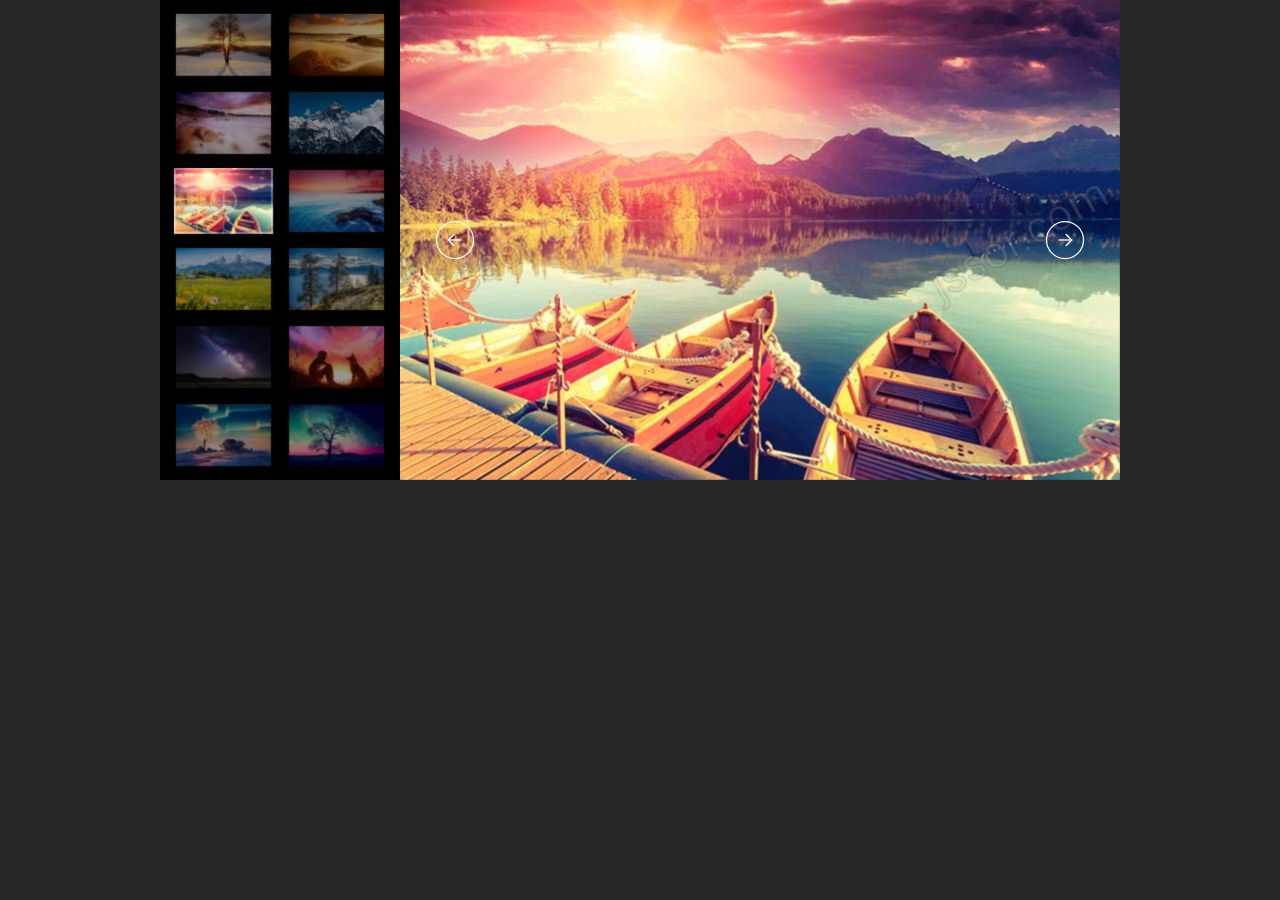
<file: slider-master/image-gallery-with-vertical-thumbnail.html>
﻿<!DOCTYPE html>
<html xmlns="http://www.w3.org/1999/xhtml">
<head>
    <meta name="viewport" content="width=device-width, initial-scale=1" />
    <title>NGO GALLERY</title>
</head>
<body style="margin:0;padding:0;font-family: -apple-system, BlinkMacSystemFont, 'Segoe UI', Helvetica, Arial, sans-serif, 'Apple Color Emoji', 'Segoe UI Emoji', 'Segoe UI Symbol'; background-color: #262626;">

    <!-- #region Jssor Slider Begin -->
    <!-- Generator: Jssor Slider Maker -->
    <!-- Source: https://www.jssor.com -->
    <script src="js/jssor.slider.min.js" type="text/javascript"></script>
    <script type="text/javascript">
        jssor_1_slider_init = function() {

            var jssor_1_SlideshowTransitions = [
              {$Duration:1200,$Zoom:1,$Easing:{$Zoom:$Jease$.$InCubic,$Opacity:$Jease$.$OutQuad},$Opacity:2},
              {$Duration:1000,$Zoom:11,$SlideOut:true,$Easing:{$Zoom:$Jease$.$InExpo,$Opacity:$Jease$.$Linear},$Opacity:2},
              {$Duration:1200,$Zoom:1,$Rotate:1,$During:{$Zoom:[0.2,0.8],$Rotate:[0.2,0.8]},$Easing:{$Zoom:$Jease$.$Swing,$Opacity:$Jease$.$Linear,$Rotate:$Jease$.$Swing},$Opacity:2,$Round:{$Rotate:0.5}},
              {$Duration:1000,$Zoom:11,$Rotate:1,$SlideOut:true,$Easing:{$Zoom:$Jease$.$InExpo,$Opacity:$Jease$.$Linear,$Rotate:$Jease$.$InExpo},$Opacity:2,$Round:{$Rotate:0.8}},
              {$Duration:1200,x:0.5,$Cols:2,$Zoom:1,$Assembly:2049,$ChessMode:{$Column:15},$Easing:{$Left:$Jease$.$InCubic,$Zoom:$Jease$.$InCubic,$Opacity:$Jease$.$Linear},$Opacity:2},
              {$Duration:1200,x:4,$Cols:2,$Zoom:11,$SlideOut:true,$Assembly:2049,$ChessMode:{$Column:15},$Easing:{$Left:$Jease$.$InExpo,$Zoom:$Jease$.$InExpo,$Opacity:$Jease$.$Linear},$Opacity:2},
              {$Duration:1200,x:0.6,$Zoom:1,$Rotate:1,$During:{$Left:[0.2,0.8],$Zoom:[0.2,0.8],$Rotate:[0.2,0.8]},$Easing:$Jease$.$Swing,$Opacity:2,$Round:{$Rotate:0.5}},
              {$Duration:1000,x:-4,$Zoom:11,$Rotate:1,$SlideOut:true,$Easing:{$Left:$Jease$.$InExpo,$Zoom:$Jease$.$InExpo,$Opacity:$Jease$.$Linear,$Rotate:$Jease$.$InExpo},$Opacity:2,$Round:{$Rotate:0.8}},
              {$Duration:1200,x:-0.6,$Zoom:1,$Rotate:1,$During:{$Left:[0.2,0.8],$Zoom:[0.2,0.8],$Rotate:[0.2,0.8]},$Easing:$Jease$.$Swing,$Opacity:2,$Round:{$Rotate:0.5}},
              {$Duration:1000,x:4,$Zoom:11,$Rotate:1,$SlideOut:true,$Easing:{$Left:$Jease$.$InExpo,$Zoom:$Jease$.$InExpo,$Opacity:$Jease$.$Linear,$Rotate:$Jease$.$InExpo},$Opacity:2,$Round:{$Rotate:0.8}},
              {$Duration:1200,x:0.5,y:0.3,$Cols:2,$Zoom:1,$Rotate:1,$Assembly:2049,$ChessMode:{$Column:15},$Easing:{$Left:$Jease$.$InCubic,$Top:$Jease$.$InCubic,$Zoom:$Jease$.$InCubic,$Opacity:$Jease$.$OutQuad,$Rotate:$Jease$.$InCubic},$Opacity:2,$Round:{$Rotate:0.7}},
              {$Duration:1000,x:0.5,y:0.3,$Cols:2,$Zoom:1,$Rotate:1,$SlideOut:true,$Assembly:2049,$ChessMode:{$Column:15},$Easing:{$Left:$Jease$.$InExpo,$Top:$Jease$.$InExpo,$Zoom:$Jease$.$InExpo,$Opacity:$Jease$.$Linear,$Rotate:$Jease$.$InExpo},$Opacity:2,$Round:{$Rotate:0.7}},
              {$Duration:1200,x:-4,y:2,$Rows:2,$Zoom:11,$Rotate:1,$Assembly:2049,$ChessMode:{$Row:28},$Easing:{$Left:$Jease$.$InCubic,$Top:$Jease$.$InCubic,$Zoom:$Jease$.$InCubic,$Opacity:$Jease$.$OutQuad,$Rotate:$Jease$.$InCubic},$Opacity:2,$Round:{$Rotate:0.7}},
              {$Duration:1200,x:1,y:2,$Cols:2,$Zoom:11,$Rotate:1,$Assembly:2049,$ChessMode:{$Column:19},$Easing:{$Left:$Jease$.$InCubic,$Top:$Jease$.$InCubic,$Zoom:$Jease$.$InCubic,$Opacity:$Jease$.$OutQuad,$Rotate:$Jease$.$InCubic},$Opacity:2,$Round:{$Rotate:0.8}}
            ];

            var jssor_1_options = {
              $AutoPlay: 1,
              $SlideshowOptions: {
                $Class: $JssorSlideshowRunner$,
                $Transitions: jssor_1_SlideshowTransitions,
                $TransitionsOrder: 1
              },
              $ArrowNavigatorOptions: {
                $Class: $JssorArrowNavigator$
              },
              $ThumbnailNavigatorOptions: {
                $Class: $JssorThumbnailNavigator$,
                $Rows: 2,
                $Cols: 6,
                $SpacingX: 14,
                $SpacingY: 12,
                $Orientation: 2,
                $Align: 156
              }
            };

            var jssor_1_slider = new $JssorSlider$("jssor_1", jssor_1_options);

            /*#region responsive code begin*/

            var MAX_WIDTH = 960;

            function ScaleSlider() {
                var containerElement = jssor_1_slider.$Elmt.parentNode;
                var containerWidth = containerElement.clientWidth;

                if (containerWidth) {

                    var expectedWidth = Math.min(MAX_WIDTH || containerWidth, containerWidth);

                    jssor_1_slider.$ScaleWidth(expectedWidth);
                }
                else {
                    window.setTimeout(ScaleSlider, 30);
                }
            }

            ScaleSlider();

            $Jssor$.$AddEvent(window, "load", ScaleSlider);
            $Jssor$.$AddEvent(window, "resize", ScaleSlider);
            $Jssor$.$AddEvent(window, "orientationchange", ScaleSlider);
            /*#endregion responsive code end*/
        };
    </script>
    <style>
        /* jssor slider loading skin spin css */
        .jssorl-009-spin img {
            animation-name: jssorl-009-spin;
            animation-duration: 1.6s;
            animation-iteration-count: infinite;
            animation-timing-function: linear;
        }

        @keyframes jssorl-009-spin {
            from {
                transform: rotate(0deg);
            }

            to {
                transform: rotate(360deg);
            }
        }


        .jssora093 {display:block;position:absolute;cursor:pointer;}
        .jssora093 .c {fill:none;stroke:#fff;stroke-width:400;stroke-miterlimit:10;}
        .jssora093 .a {fill:none;stroke:#fff;stroke-width:400;stroke-miterlimit:10;}
        .jssora093:hover {opacity:.8;}
        .jssora093.jssora093dn {opacity:.6;}
        .jssora093.jssora093ds {opacity:.3;pointer-events:none;}

        .jssort101 .p {position: absolute;top:0;left:0;box-sizing:border-box;background:#000;}
        .jssort101 .p .cv {position:relative;top:0;left:0;width:100%;height:100%;border:2px solid #000;box-sizing:border-box;z-index:1;}
        .jssort101 .a {fill:none;stroke:#fff;stroke-width:400;stroke-miterlimit:10;visibility:hidden;}
        .jssort101 .p:hover .cv, .jssort101 .p.pdn .cv {border:none;border-color:transparent;}
        .jssort101 .p:hover{padding:2px;}
        .jssort101 .p:hover .cv {background-color:rgba(0,0,0,6);opacity:.35;}
        .jssort101 .p:hover.pdn{padding:0;}
        .jssort101 .p:hover.pdn .cv {border:2px solid #fff;background:none;opacity:.35;}
        .jssort101 .pav .cv {border-color:#fff;opacity:.35;}
        .jssort101 .pav .a, .jssort101 .p:hover .a {visibility:visible;}
        .jssort101 .t {position:absolute;top:0;left:0;width:100%;height:100%;border:none;opacity:.6;}
        .jssort101 .pav .t, .jssort101 .p:hover .t{opacity:1;}
    </style>
    <div id="jssor_1" style="position:relative;margin:0 auto;top:0px;left:0px;width:960px;height:480px;overflow:hidden;visibility:hidden;background-color:#24262e;">
        <!-- Loading Screen -->
        <div data-u="loading" class="jssorl-009-spin" style="position:absolute;top:0px;left:0px;width:100%;height:100%;text-align:center;background-color:rgba(0,0,0,0.7);">
            <img style="margin-top:-19px;position:relative;top:50%;width:38px;height:38px;" src="svg/loading/static-svg/spin.svg" />
        </div>
        <div data-u="slides" style="cursor:default;position:relative;top:0px;left:240px;width:720px;height:480px;overflow:hidden;">
            <div>
                <img data-u="image" src="img/gallery/720x480/004.jpg" />
                <img data-u="thumb" src="img/gallery/720x480/004-s99x66.jpg" />
            </div>
            <div>
                <img data-u="image" src="img/gallery/720x480/005.jpg" />
                <img data-u="thumb" src="img/gallery/720x480/005-s99x66.jpg" />
            </div>
            <div>
                <img data-u="image" src="img/gallery/720x480/006.jpg" />
                <img data-u="thumb" src="img/gallery/720x480/006-s99x66.jpg" />
            </div>
            <div>
                <img data-u="image" src="img/gallery/720x480/007.jpg" />
                <img data-u="thumb" src="img/gallery/720x480/007-s99x66.jpg" />
            </div>
            <div>
                <img data-u="image" src="img/gallery/720x480/008.jpg" />
                <img data-u="thumb" src="img/gallery/720x480/008-s99x66.jpg" />
            </div>
            <div>
                <img data-u="image" src="img/gallery/720x480/009.jpg" />
                <img data-u="thumb" src="img/gallery/720x480/009-s99x66.jpg" />
            </div>
            <div>
                <img data-u="image" src="img/gallery/720x480/010.jpg" />
                <img data-u="thumb" src="img/gallery/720x480/010-s99x66.jpg" />
            </div>
            <div>
                <img data-u="image" src="img/gallery/720x480/013.jpg" />
                <img data-u="thumb" src="img/gallery/720x480/013-s99x66.jpg" />
            </div>
            <div>
                <img data-u="image" src="img/gallery/720x480/014.jpg" />
                <img data-u="thumb" src="img/gallery/720x480/014-s99x66.jpg" />
            </div>
            <div>
                <img data-u="image" src="img/gallery/720x480/015.jpg" />
                <img data-u="thumb" src="img/gallery/720x480/015-s99x66.jpg" />
            </div>
            <div>
                <img data-u="image" src="img/gallery/720x480/016.jpg" />
                <img data-u="thumb" src="img/gallery/720x480/016-s99x66.jpg" />
            </div>
            <div>
                <img data-u="image" src="img/gallery/720x480/017.jpg" />
                <img data-u="thumb" src="img/gallery/720x480/017-s99x66.jpg" />
            </div>
            <div>
                <img data-u="image" src="img/gallery/720x480/018.jpg" />
                <img data-u="thumb" src="img/gallery/720x480/018-s99x66.jpg" />
            </div>
            <div style="background-color:#ff7c28;">
                <div style="position:absolute;top:50px;left:50px;width:450px;height:62px;z-index:0;font-size:16px;color:#000000;line-height:24px;text-align:left;padding:5px;box-sizing:border-box;">Photos in this slider are to demostrate jssor slider,<br />
                    which are not licensed for any other purpose.
                </div>
                <img data-u="thumb" src="img/gallery/720x480/019.jpg" />
            </div>
        </div>
        <!-- Thumbnail Navigator -->
        <div data-u="thumbnavigator" class="jssort101" style="position:absolute;left:0px;top:0px;width:240px;height:480px;background-color:#000;" data-autocenter="2" data-scale-left="0.75">
            <div data-u="slides">
                <div data-u="prototype" class="p" style="width:99px;height:66px;">
                    <div data-u="thumbnailtemplate" class="t"></div>
                    <svg viewBox="0 0 16000 16000" class="cv">
                        <circle class="a" cx="8000" cy="8000" r="3238.1"></circle>
                        <line class="a" x1="6190.5" y1="8000" x2="9809.5" y2="8000"></line>
                        <line class="a" x1="8000" y1="9809.5" x2="8000" y2="6190.5"></line>
                    </svg>
                </div>
            </div>
        </div>
        <!-- Arrow Navigator -->
        <div data-u="arrowleft" class="jssora093" style="width:50px;height:50px;top:0px;left:270px;" data-autocenter="2">
            <svg viewBox="0 0 16000 16000" style="position:absolute;top:0;left:0;width:100%;height:100%;">
                <circle class="c" cx="8000" cy="8000" r="5920"></circle>
                <polyline class="a" points="7777.8,6080 5857.8,8000 7777.8,9920 "></polyline>
                <line class="a" x1="10142.2" y1="8000" x2="5857.8" y2="8000"></line>
            </svg>
        </div>
        <div data-u="arrowright" class="jssora093" style="width:50px;height:50px;top:0px;right:30px;" data-autocenter="2">
            <svg viewBox="0 0 16000 16000" style="position:absolute;top:0;left:0;width:100%;height:100%;">
                <circle class="c" cx="8000" cy="8000" r="5920"></circle>
                <polyline class="a" points="8222.2,6080 10142.2,8000 8222.2,9920 "></polyline>
                <line class="a" x1="5857.8" y1="8000" x2="10142.2" y2="8000"></line>
            </svg>
        </div>
    </div>
    <script type="text/javascript">jssor_1_slider_init();</script>
    <!-- #endregion Jssor Slider End -->
</body>
</html>
</file>
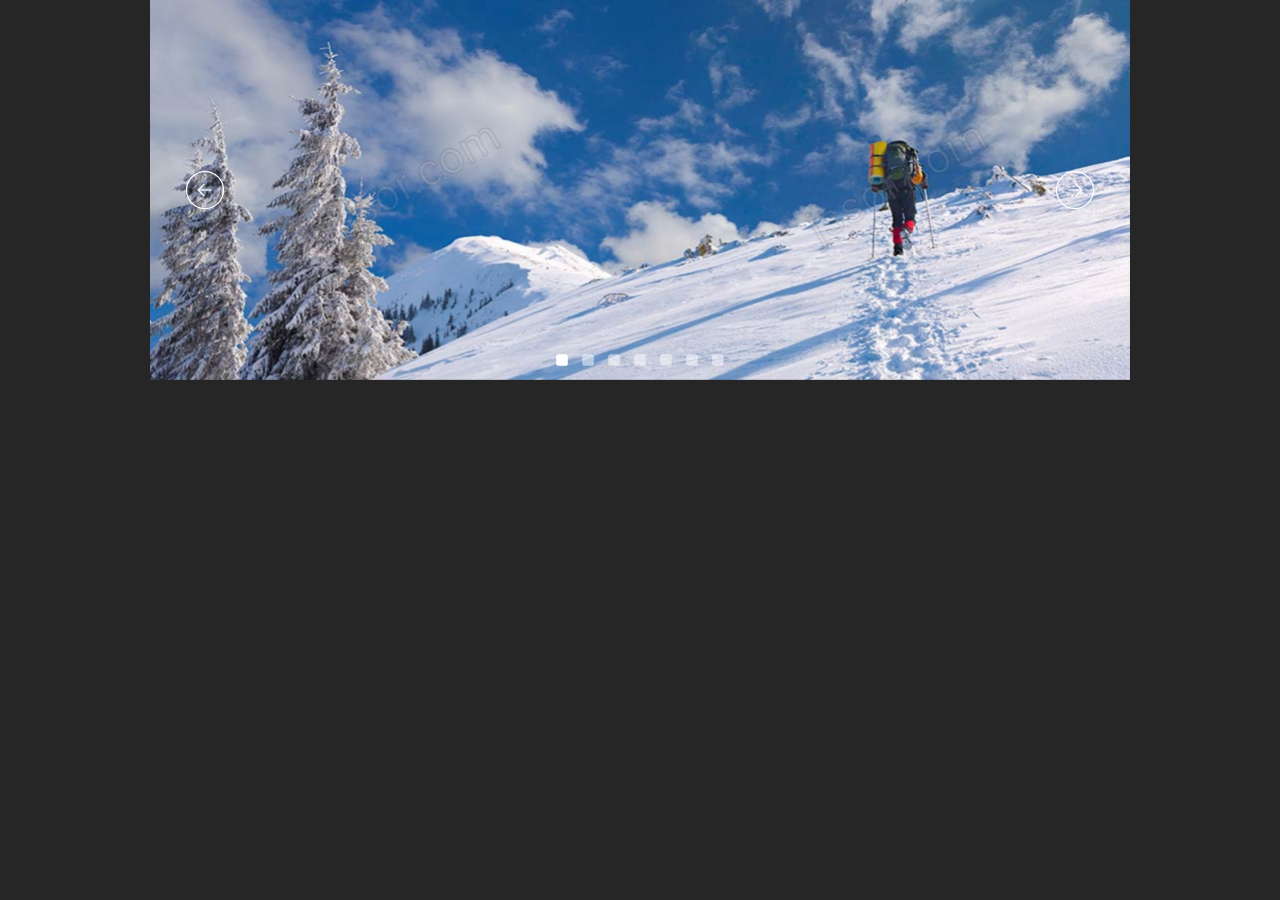
<file: slider-master/demos-jquery/banner-rotator.html>
﻿<!DOCTYPE html>
<html xmlns="http://www.w3.org/1999/xhtml">
<head>
    <meta name="viewport" content="width=device-width, initial-scale=1" />
    <title>Banner Rotator - Jssor Slider</title>
</head>
<body style="margin:0;padding:0;font-family: -apple-system, BlinkMacSystemFont, 'Segoe UI', Helvetica, Arial, sans-serif, 'Apple Color Emoji', 'Segoe UI Emoji', 'Segoe UI Symbol'; background-color: #262626;">

    <!-- #region Jssor Slider Begin -->
    <!-- Generator: Jssor Slider Maker -->
    <!-- Source: https://www.jssor.com -->
    <script type="text/javascript" src="../js/jquery-1.9.1.min.js"></script>
    <script type="text/javascript" src="../js/jssor.slider.min.js"></script>
    <script type="text/javascript">
        jQuery(document).ready(function ($) {

            var jssor_1_SlideshowTransitions = [
              {$Duration:500,$Delay:30,$Cols:8,$Rows:4,$Clip:15,$SlideOut:true,$Formation:$JssorSlideshowFormations$.$FormationStraightStairs,$Assembly:2049,$Easing:$Jease$.$OutQuad},
              {$Duration:500,$Delay:80,$Cols:8,$Rows:4,$Clip:15,$SlideOut:true,$Easing:$Jease$.$OutQuad},
              {$Duration:1000,x:-0.2,$Delay:40,$Cols:12,$SlideOut:true,$Formation:$JssorSlideshowFormations$.$FormationStraight,$Assembly:260,$Easing:{$Left:$Jease$.$InOutExpo,$Opacity:$Jease$.$InOutQuad},$Opacity:2,$Outside:true,$Round:{$Top:0.5}},
              {$Duration:2000,y:-1,$Delay:60,$Cols:15,$SlideOut:true,$Formation:$JssorSlideshowFormations$.$FormationStraight,$Easing:$Jease$.$OutJump,$Round:{$Top:1.5}},
              {$Duration:1200,x:0.2,y:-0.1,$Delay:20,$Cols:8,$Rows:4,$Clip:15,$During:{$Left:[0.3,0.7],$Top:[0.3,0.7]},$Formation:$JssorSlideshowFormations$.$FormationStraightStairs,$Assembly:260,$Easing:{$Left:$Jease$.$InWave,$Top:$Jease$.$InWave,$Clip:$Jease$.$OutQuad},$Round:{$Left:1.3,$Top:2.5}}
            ];

            var jssor_1_options = {
              $AutoPlay: 1,
              $SlideshowOptions: {
                $Class: $JssorSlideshowRunner$,
                $Transitions: jssor_1_SlideshowTransitions,
                $TransitionsOrder: 1
              },
              $ArrowNavigatorOptions: {
                $Class: $JssorArrowNavigator$
              },
              $BulletNavigatorOptions: {
                $Class: $JssorBulletNavigator$
              }
            };

            var jssor_1_slider = new $JssorSlider$("jssor_1", jssor_1_options);

            /*#region responsive code begin*/

            var MAX_WIDTH = 980;

            function ScaleSlider() {
                var containerElement = jssor_1_slider.$Elmt.parentNode;
                var containerWidth = containerElement.clientWidth;

                if (containerWidth) {

                    var expectedWidth = Math.min(MAX_WIDTH || containerWidth, containerWidth);

                    jssor_1_slider.$ScaleWidth(expectedWidth);
                }
                else {
                    window.setTimeout(ScaleSlider, 30);
                }
            }

            ScaleSlider();

            $(window).bind("load", ScaleSlider);
            $(window).bind("resize", ScaleSlider);
            $(window).bind("orientationchange", ScaleSlider);
            /*#endregion responsive code end*/
        });
    </script>
    <style>
        /* jssor slider loading skin spin css */
        .jssorl-009-spin img {
            animation-name: jssorl-009-spin;
            animation-duration: 1.6s;
            animation-iteration-count: infinite;
            animation-timing-function: linear;
        }

        @keyframes jssorl-009-spin {
            from {
                transform: rotate(0deg);
            }

            to {
                transform: rotate(360deg);
            }
        }


        .jssorb053 .i {position:absolute;cursor:pointer;}
        .jssorb053 .i .b {fill:#fff;fill-opacity:0.5;}
        .jssorb053 .i:hover .b {fill-opacity:.7;}
        .jssorb053 .iav .b {fill-opacity: 1;}
        .jssorb053 .i.idn {opacity:.3;}

        .jssora093 {display:block;position:absolute;cursor:pointer;}
        .jssora093 .c {fill:none;stroke:#fff;stroke-width:400;stroke-miterlimit:10;}
        .jssora093 .a {fill:none;stroke:#fff;stroke-width:400;stroke-miterlimit:10;}
        .jssora093:hover {opacity:.8;}
        .jssora093.jssora093dn {opacity:.6;}
        .jssora093.jssora093ds {opacity:.3;pointer-events:none;}
    </style>
    <div id="jssor_1" style="position:relative;margin:0 auto;top:0px;left:0px;width:980px;height:380px;overflow:hidden;visibility:hidden;">
        <!-- Loading Screen -->
        <div data-u="loading" class="jssorl-009-spin" style="position:absolute;top:0px;left:0px;width:100%;height:100%;text-align:center;background-color:rgba(0,0,0,0.7);">
            <img style="margin-top:-19px;position:relative;top:50%;width:38px;height:38px;" src="../svg/loading/static-svg/spin.svg" />
        </div>
        <div data-u="slides" style="cursor:default;position:relative;top:0px;left:0px;width:980px;height:380px;overflow:hidden;">
            <div>
                <img data-u="image" src="../img/gallery/980x380/011.jpg" />
            </div>
            <div>
                <img data-u="image" src="../img/gallery/980x380/012.jpg" />
            </div>
            <div>
                <img data-u="image" src="../img/gallery/980x380/013.jpg" />
            </div>
            <div>
                <img data-u="image" src="../img/gallery/980x380/014.jpg" />
            </div>
            <div>
                <img data-u="image" src="../img/gallery/980x380/015.jpg" />
            </div>
            <div>
                <img data-u="image" src="../img/gallery/980x380/016.jpg" />
            </div>
            <div style="background-color:#ff7c28;">
                <div style="position:absolute;top:50px;left:50px;width:450px;height:62px;z-index:0;font-size:16px;color:#000000;line-height:24px;text-align:left;padding:5px;box-sizing:border-box;">Photos in this slider are to demostrate jssor slider,<br />
                    which are not licensed for any other purpose.
                </div>
            </div>
        </div>
        <!-- Bullet Navigator -->
        <div data-u="navigator" class="jssorb053" style="position:absolute;bottom:12px;right:12px;" data-autocenter="1" data-scale="0.5" data-scale-bottom="0.75">
            <div data-u="prototype" class="i" style="width:16px;height:16px;">
                <svg viewBox="0 0 16000 16000" style="position:absolute;top:0;left:0;width:100%;height:100%;">
                    <path class="b" d="M11400,13800H4600c-1320,0-2400-1080-2400-2400V4600c0-1320,1080-2400,2400-2400h6800 c1320,0,2400,1080,2400,2400v6800C13800,12720,12720,13800,11400,13800z"></path>
                </svg>
            </div>
        </div>
        <!-- Arrow Navigator -->
        <div data-u="arrowleft" class="jssora093" style="width:50px;height:50px;top:0px;left:30px;" data-autocenter="2" data-scale="0.75" data-scale-left="0.75">
            <svg viewBox="0 0 16000 16000" style="position:absolute;top:0;left:0;width:100%;height:100%;">
                <circle class="c" cx="8000" cy="8000" r="5920"></circle>
                <polyline class="a" points="7777.8,6080 5857.8,8000 7777.8,9920 "></polyline>
                <line class="a" x1="10142.2" y1="8000" x2="5857.8" y2="8000"></line>
            </svg>
        </div>
        <div data-u="arrowright" class="jssora093" style="width:50px;height:50px;top:0px;right:30px;" data-autocenter="2" data-scale="0.75" data-scale-right="0.75">
            <svg viewBox="0 0 16000 16000" style="position:absolute;top:0;left:0;width:100%;height:100%;">
                <circle class="c" cx="8000" cy="8000" r="5920"></circle>
                <polyline class="a" points="8222.2,6080 10142.2,8000 8222.2,9920 "></polyline>
                <line class="a" x1="5857.8" y1="8000" x2="10142.2" y2="8000"></line>
            </svg>
        </div>
    </div>
    <!-- #endregion Jssor Slider End -->
</body>
</html>
</file>
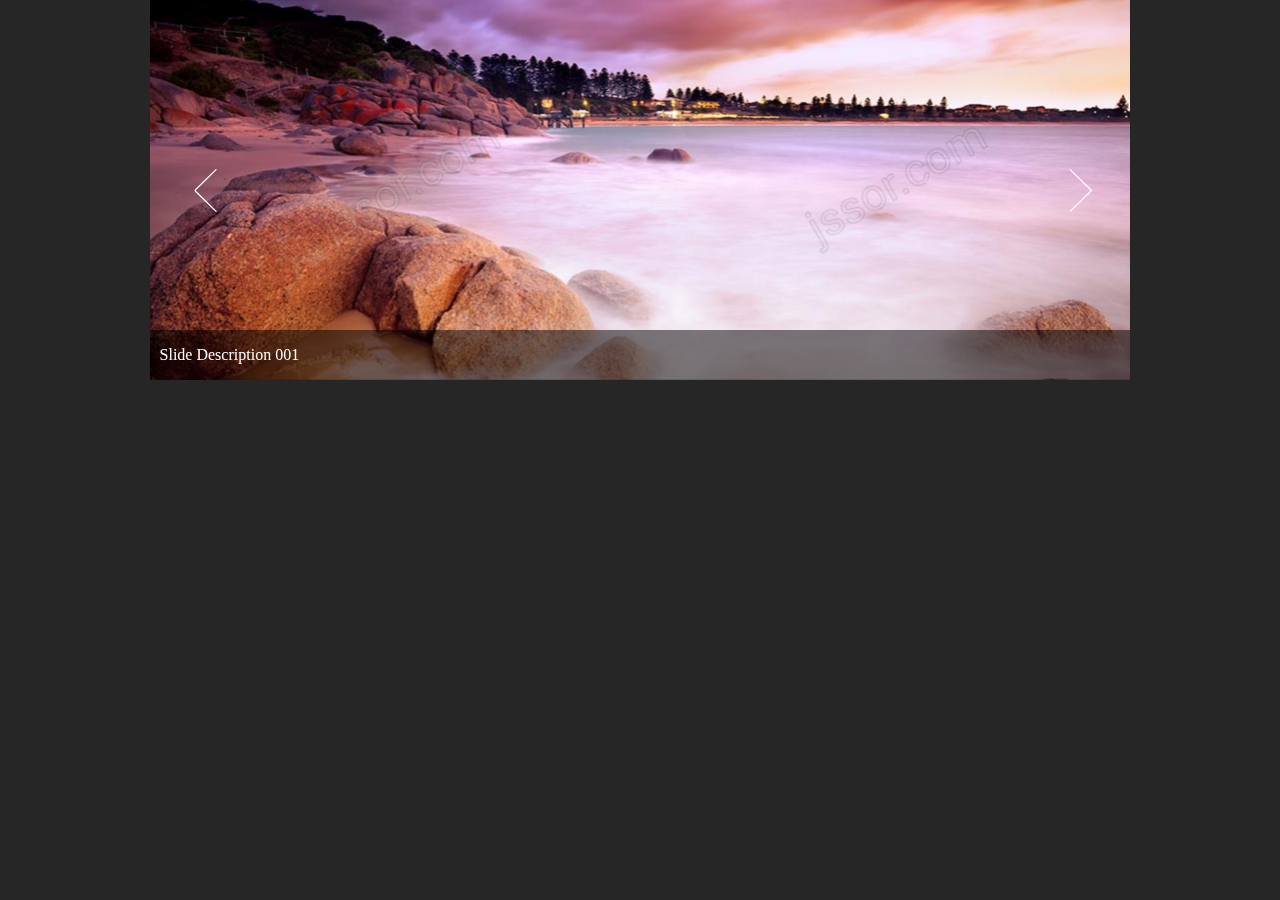
<file: slider-master/demos-jquery/banner-slider.html>
﻿<!DOCTYPE html>
<html xmlns="http://www.w3.org/1999/xhtml">
<head>
    <meta name="viewport" content="width=device-width, initial-scale=1" />
    <title>Banner Slider - Jssor Slider</title>
</head>
<body style="margin:0;padding:0;font-family: -apple-system, BlinkMacSystemFont, 'Segoe UI', Helvetica, Arial, sans-serif, 'Apple Color Emoji', 'Segoe UI Emoji', 'Segoe UI Symbol'; background-color: #262626;">
    
    <!-- #region Jssor Slider Begin -->
    <!-- Generator: Jssor Slider Maker -->
    <!-- Source: https://www.jssor.com -->
    <script type="text/javascript" src="../js/jquery-1.9.1.min.js"></script>
    <script type="text/javascript" src="../js/jssor.slider.min.js"></script>
    <script type="text/javascript">
        jQuery(document).ready(function ($) {

            var jssor_1_SlideshowTransitions = [
              {$Duration:1200,x:-0.3,$During:{$Left:[0.3,0.7]},$Easing:{$Left:$Jease$.$InCubic,$Opacity:$Jease$.$Linear},$Opacity:2},
              {$Duration:1200,x:0.3,$SlideOut:true,$Easing:{$Left:$Jease$.$InCubic,$Opacity:$Jease$.$Linear},$Opacity:2}
            ];

            var jssor_1_options = {
              $AutoPlay: 1,
              $SlideshowOptions: {
                $Class: $JssorSlideshowRunner$,
                $Transitions: jssor_1_SlideshowTransitions,
                $TransitionsOrder: 1
              },
              $ArrowNavigatorOptions: {
                $Class: $JssorArrowNavigator$
              },
              $ThumbnailNavigatorOptions: {
                $Class: $JssorThumbnailNavigator$,
                $Cols: 1,
                $Orientation: 2,
                $Align: 0,
                $NoDrag: true
              }
            };

            var jssor_1_slider = new $JssorSlider$("jssor_1", jssor_1_options);

            /*#region responsive code begin*/

            var MAX_WIDTH = 980;

            function ScaleSlider() {
                var containerElement = jssor_1_slider.$Elmt.parentNode;
                var containerWidth = containerElement.clientWidth;

                if (containerWidth) {

                    var expectedWidth = Math.min(MAX_WIDTH || containerWidth, containerWidth);

                    jssor_1_slider.$ScaleWidth(expectedWidth);
                }
                else {
                    window.setTimeout(ScaleSlider, 30);
                }
            }

            ScaleSlider();

            $(window).bind("load", ScaleSlider);
            $(window).bind("resize", ScaleSlider);
            $(window).bind("orientationchange", ScaleSlider);
            /*#endregion responsive code end*/
        });
    </script>
    <style>
        /* jssor slider loading skin spin css */
        .jssorl-009-spin img {
            animation-name: jssorl-009-spin;
            animation-duration: 1.6s;
            animation-iteration-count: infinite;
            animation-timing-function: linear;
        }

        @keyframes jssorl-009-spin {
            from {
                transform: rotate(0deg);
            }

            to {
                transform: rotate(360deg);
            }
        }


        .jssora061 {display:block;position:absolute;cursor:pointer;}
        .jssora061 .a {fill:none;stroke:#fff;stroke-width:360;stroke-linecap:round;}
        .jssora061:hover {opacity:.8;}
        .jssora061.jssora061dn {opacity:.5;}
        .jssora061.jssora061ds {opacity:.3;pointer-events:none;}
    </style>
    <div id="jssor_1" style="position:relative;margin:0 auto;top:0px;left:0px;width:980px;height:380px;overflow:hidden;visibility:hidden;">
        <!-- Loading Screen -->
        <div data-u="loading" class="jssorl-009-spin" style="position:absolute;top:0px;left:0px;width:100%;height:100%;text-align:center;background-color:rgba(0,0,0,0.7);">
            <img style="margin-top:-19px;position:relative;top:50%;width:38px;height:38px;" src="../svg/loading/static-svg/spin.svg" />
        </div>
        <div data-u="slides" style="cursor:default;position:relative;top:0px;left:0px;width:980px;height:380px;overflow:hidden;">
            <div>
                <img data-u="image" src="../img/gallery/980x380/045.jpg" />
                <div data-u="thumb">Slide Description 001</div>
            </div>
            <div>
                <img data-u="image" src="../img/gallery/980x380/043.jpg" />
                <div data-u="thumb">Slide Description 002</div>
            </div>
            <div>
                <img data-u="image" src="../img/gallery/980x380/046.jpg" />
                <div data-u="thumb">Slide Description 003</div>
            </div>
            <div>
                <img data-u="image" src="../img/gallery/980x380/047.jpg" />
                <div data-u="thumb">Slide Description 004</div>
            </div>
            <div>
                <img data-u="image" src="../img/gallery/980x380/048.jpg" />
                <div data-u="thumb">Slide Description 005</div>
            </div>
            <div>
                <img data-u="image" src="../img/gallery/980x380/044.jpg" />
                <div data-u="thumb">Slide Description 006</div>
            </div>
            <div>
                <img data-u="image" src="../img/gallery/980x380/050.jpg" />
                <div data-u="thumb">Slide Description 007</div>
            </div>
            <div>
                <img data-u="image" src="../img/gallery/980x380/049.jpg" />
                <div data-u="thumb">Slide Description 008</div>
            </div>
            <div>
                <img data-u="image" src="../img/gallery/980x380/052.jpg" />
                <div data-u="thumb">Slide Description 009</div>
            </div>
            <div>
                <img data-u="image" src="../img/gallery/980x380/051.jpg" />
                <div data-u="thumb">Slide Description 010</div>
            </div>
            <div style="background-color:#ff7c28;">
                <div style="position:absolute;top:50px;left:50px;width:450px;height:62px;z-index:0;font-size:16px;color:#000000;line-height:24px;text-align:left;padding:5px;box-sizing:border-box;">Photos in this slider are to demostrate jssor slider,<br />
                    which are not licensed for any other purpose.
                </div>
                <div data-u="thumb">Terms of use photos in this slider</div>
            </div>
        </div>
        <!-- Thumbnail Navigator -->
        <div data-u="thumbnavigator" style="position:absolute;bottom:0px;left:0px;width:980px;height:50px;color:#FFF;overflow:hidden;cursor:default;background-color:rgba(0,0,0,.5);">
            <div data-u="slides">
                <div data-u="prototype" style="position:absolute;top:0;left:0;width:980px;height:50px;">
                    <div data-u="thumbnailtemplate" style="position:absolute;top:0;left:0;width:100%;height:100%;font-family:verdana;font-weight:normal;line-height:50px;font-size:16px;padding-left:10px;box-sizing:border-box;"></div>
                </div>
            </div>
        </div>
        <!-- Arrow Navigator -->
        <div data-u="arrowleft" class="jssora061" style="width:55px;height:55px;top:0px;left:25px;" data-autocenter="2" data-scale="0.75" data-scale-left="0.75">
            <svg viewBox="0 0 16000 16000" style="position:absolute;top:0;left:0;width:100%;height:100%;">
                <path class="a" d="M11949,1919L5964.9,7771.7c-127.9,125.5-127.9,329.1,0,454.9L11949,14079"></path>
            </svg>
        </div>
        <div data-u="arrowright" class="jssora061" style="width:55px;height:55px;top:0px;right:25px;" data-autocenter="2" data-scale="0.75" data-scale-right="0.75">
            <svg viewBox="0 0 16000 16000" style="position:absolute;top:0;left:0;width:100%;height:100%;">
                <path class="a" d="M5869,1919l5984.1,5852.7c127.9,125.5,127.9,329.1,0,454.9L5869,14079"></path>
            </svg>
        </div>
    </div>
    <!-- #endregion Jssor Slider End -->
</body>
</html>
</file>
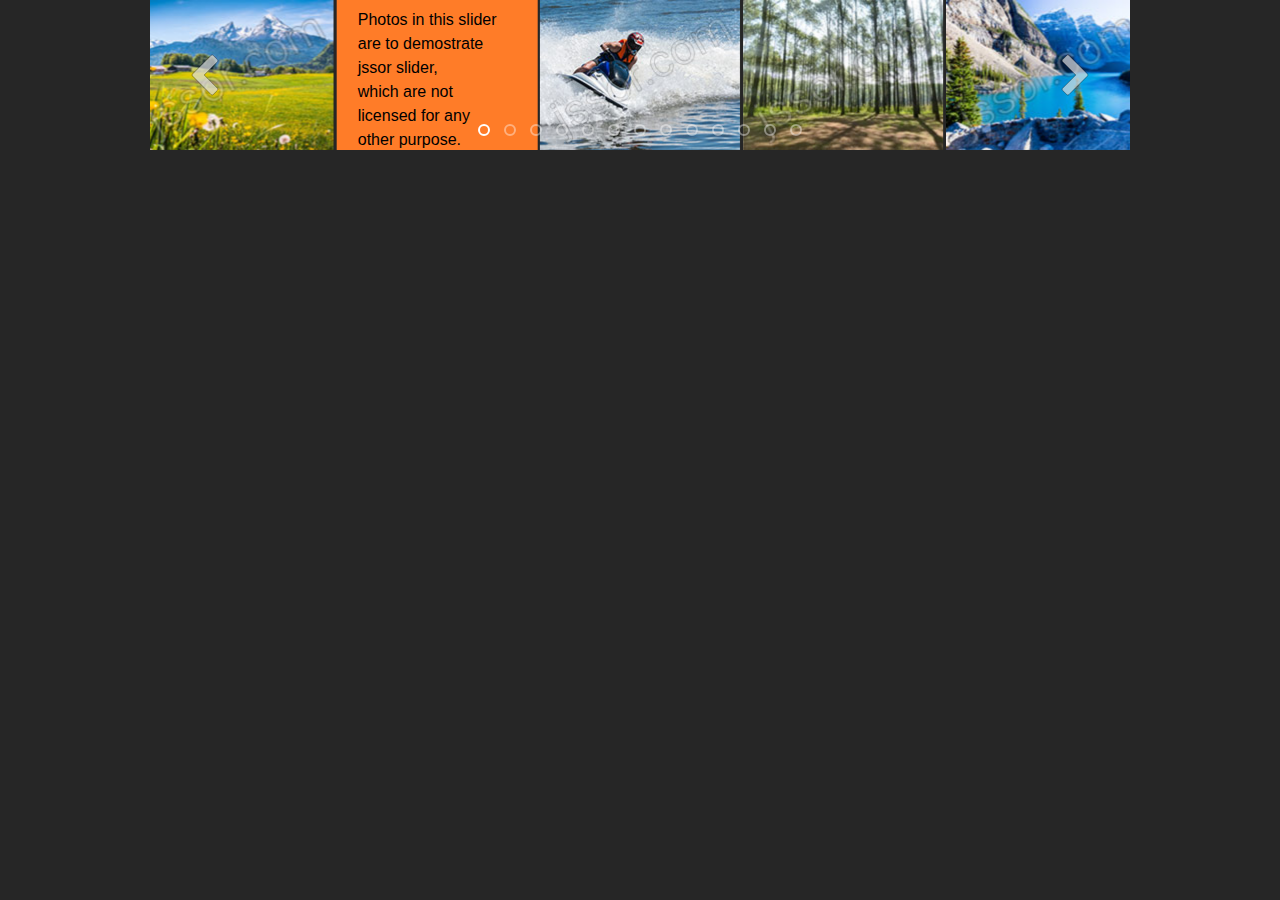
<file: slider-master/demos-jquery/carousel-slider.html>
﻿<!DOCTYPE html>
<html xmlns="http://www.w3.org/1999/xhtml">
<head>
    <meta name="viewport" content="width=device-width, initial-scale=1" />
    <title>Carousel - Jssor Slider</title>
</head>
<body style="margin:0;padding:0;font-family: -apple-system, BlinkMacSystemFont, 'Segoe UI', Helvetica, Arial, sans-serif, 'Apple Color Emoji', 'Segoe UI Emoji', 'Segoe UI Symbol'; background-color: #262626;">

    <!-- #region Jssor Slider Begin -->
    <!-- Generator: Jssor Slider Maker -->
    <!-- Source: https://www.jssor.com -->
    <script type="text/javascript" src="../js/jquery-1.9.1.min.js"></script>
    <script type="text/javascript" src="../js/jssor.slider.min.js"></script>
    <script type="text/javascript">
        jQuery(document).ready(function ($) {

            var jssor_1_options = {
              $AutoPlay: 1,
              $AutoPlaySteps: 4,
              $SlideDuration: 160,
              $SlideWidth: 200,
              $SlideSpacing: 3,
              $Cols: 5,
              $Align: 390,
              $ArrowNavigatorOptions: {
                $Class: $JssorArrowNavigator$,
                $Steps: 5
              },
              $BulletNavigatorOptions: {
                $Class: $JssorBulletNavigator$
              }
            };

            var jssor_1_slider = new $JssorSlider$("jssor_1", jssor_1_options);

            /*#region responsive code begin*/

            var MAX_WIDTH = 980;

            function ScaleSlider() {
                var containerElement = jssor_1_slider.$Elmt.parentNode;
                var containerWidth = containerElement.clientWidth;

                if (containerWidth) {

                    var expectedWidth = Math.min(MAX_WIDTH || containerWidth, containerWidth);

                    jssor_1_slider.$ScaleWidth(expectedWidth);
                }
                else {
                    window.setTimeout(ScaleSlider, 30);
                }
            }

            ScaleSlider();

            $(window).bind("load", ScaleSlider);
            $(window).bind("resize", ScaleSlider);
            $(window).bind("orientationchange", ScaleSlider);
            /*#endregion responsive code end*/
        });
    </script>
    <style>
        /* jssor slider loading skin spin css */
        .jssorl-009-spin img {
            animation-name: jssorl-009-spin;
            animation-duration: 1.6s;
            animation-iteration-count: infinite;
            animation-timing-function: linear;
        }

        @keyframes jssorl-009-spin {
            from {
                transform: rotate(0deg);
            }

            to {
                transform: rotate(360deg);
            }
        }


        .jssorb057 .i {position:absolute;cursor:pointer;}
        .jssorb057 .i .b {fill:none;stroke:#fff;stroke-width:2000;stroke-miterlimit:10;stroke-opacity:0.4;}
        .jssorb057 .i:hover .b {stroke-opacity:.7;}
        .jssorb057 .iav .b {stroke-opacity: 1;}
        .jssorb057 .i.idn {opacity:.3;}

        .jssora073 {display:block;position:absolute;cursor:pointer;}
        .jssora073 .a {fill:#ddd;fill-opacity:.7;stroke:#000;stroke-width:160;stroke-miterlimit:10;stroke-opacity:.7;}
        .jssora073:hover {opacity:.8;}
        .jssora073.jssora073dn {opacity:.4;}
        .jssora073.jssora073ds {opacity:.3;pointer-events:none;}
    </style>
    <div id="jssor_1" style="position:relative;margin:0 auto;top:0px;left:0px;width:980px;height:150px;overflow:hidden;visibility:hidden;">
        <!-- Loading Screen -->
        <div data-u="loading" class="jssorl-009-spin" style="position:absolute;top:0px;left:0px;width:100%;height:100%;text-align:center;background-color:rgba(0,0,0,0.7);">
            <img style="margin-top:-19px;position:relative;top:50%;width:38px;height:38px;" src="../svg/loading/static-svg/spin.svg" />
        </div>
        <div data-u="slides" style="cursor:default;position:relative;top:0px;left:0px;width:980px;height:150px;overflow:hidden;">
            <div>
                <img data-u="image" src="../img/gallery/200x150/001.jpg" />
            </div>
            <div>
                <img data-u="image" src="../img/gallery/200x150/005.jpg" />
            </div>
            <div>
                <img data-u="image" src="../img/gallery/200x150/006.jpg" />
            </div>
            <div>
                <img data-u="image" src="../img/gallery/200x150/007.jpg" />
            </div>
            <div>
                <img data-u="image" src="../img/gallery/200x150/008.jpg" />
            </div>
            <div>
                <img data-u="image" src="../img/gallery/200x150/009.jpg" />
            </div>
            <div>
                <img data-u="image" src="../img/gallery/200x150/010.jpg" />
            </div>
            <div>
                <img data-u="image" src="../img/gallery/200x150/011.jpg" />
            </div>
            <div>
                <img data-u="image" src="../img/gallery/200x150/024.jpg" />
            </div>
            <div>
                <img data-u="image" src="../img/gallery/200x150/025.jpg" />
            </div>
            <div>
                <img data-u="image" src="../img/gallery/200x150/026.jpg" />
            </div>
            <div>
                <img data-u="image" src="../img/gallery/200x150/027.jpg" />
            </div>
            <div style="background-color:#ff7c28;">
                <div style="position:absolute;top:3px;left:16px;width:150px;height:62px;z-index:0;font-size:16px;color:#000000;line-height:24px;text-align:left;padding:5px;box-sizing:border-box;">Photos in this slider are to demostrate jssor slider,<br />
                    which are not licensed for any other purpose.
                </div>
            </div>
        </div>
        <!-- Bullet Navigator -->
        <div data-u="navigator" class="jssorb057" style="position:absolute;bottom:12px;right:12px;" data-autocenter="1" data-scale="0.5" data-scale-bottom="0.75">
            <div data-u="prototype" class="i" style="width:16px;height:16px;">
                <svg viewBox="0 0 16000 16000" style="position:absolute;top:0;left:0;width:100%;height:100%;">
                    <circle class="b" cx="8000" cy="8000" r="5000"></circle>
                </svg>
            </div>
        </div>
        <!-- Arrow Navigator -->
        <div data-u="arrowleft" class="jssora073" style="width:50px;height:50px;top:0px;left:30px;" data-autocenter="2" data-scale="0.75" data-scale-left="0.75">
            <svg viewBox="0 0 16000 16000" style="position:absolute;top:0;left:0;width:100%;height:100%;">
                <path class="a" d="M4037.7,8357.3l5891.8,5891.8c100.6,100.6,219.7,150.9,357.3,150.9s256.7-50.3,357.3-150.9 l1318.1-1318.1c100.6-100.6,150.9-219.7,150.9-357.3c0-137.6-50.3-256.7-150.9-357.3L7745.9,8000l4216.4-4216.4 c100.6-100.6,150.9-219.7,150.9-357.3c0-137.6-50.3-256.7-150.9-357.3l-1318.1-1318.1c-100.6-100.6-219.7-150.9-357.3-150.9 s-256.7,50.3-357.3,150.9L4037.7,7642.7c-100.6,100.6-150.9,219.7-150.9,357.3C3886.8,8137.6,3937.1,8256.7,4037.7,8357.3 L4037.7,8357.3z"></path>
            </svg>
        </div>
        <div data-u="arrowright" class="jssora073" style="width:50px;height:50px;top:0px;right:30px;" data-autocenter="2" data-scale="0.75" data-scale-right="0.75">
            <svg viewBox="0 0 16000 16000" style="position:absolute;top:0;left:0;width:100%;height:100%;">
                <path class="a" d="M11962.3,8357.3l-5891.8,5891.8c-100.6,100.6-219.7,150.9-357.3,150.9s-256.7-50.3-357.3-150.9 L4037.7,12931c-100.6-100.6-150.9-219.7-150.9-357.3c0-137.6,50.3-256.7,150.9-357.3L8254.1,8000L4037.7,3783.6 c-100.6-100.6-150.9-219.7-150.9-357.3c0-137.6,50.3-256.7,150.9-357.3l1318.1-1318.1c100.6-100.6,219.7-150.9,357.3-150.9 s256.7,50.3,357.3,150.9l5891.8,5891.8c100.6,100.6,150.9,219.7,150.9,357.3C12113.2,8137.6,12062.9,8256.7,11962.3,8357.3 L11962.3,8357.3z"></path>
            </svg>
        </div>
    </div>
    <!-- #endregion Jssor Slider End -->
</body>
</html>
</file>
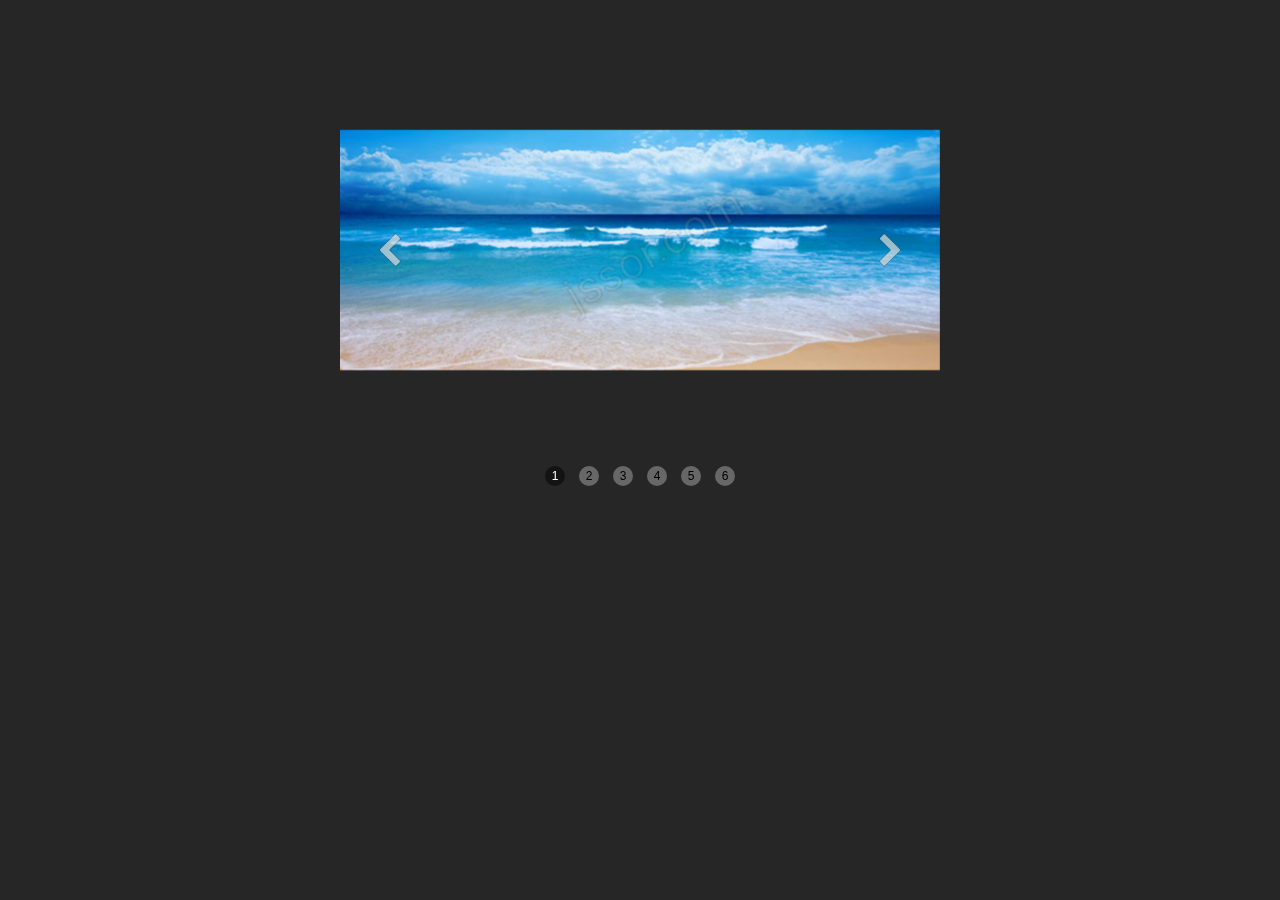
<file: slider-master/demos-jquery/different-size-photo-slider.html>
﻿<!DOCTYPE html>
<html xmlns="http://www.w3.org/1999/xhtml">
<head>
    <meta name="viewport" content="width=device-width, initial-scale=1" />
    <title>Different Size Photo Sldier - Jssor Slider</title>
</head>
<body style="margin:0;padding:0;font-family: -apple-system, BlinkMacSystemFont, 'Segoe UI', Helvetica, Arial, sans-serif, 'Apple Color Emoji', 'Segoe UI Emoji', 'Segoe UI Symbol'; background-color: #262626;">
    
    <!-- #region Jssor Slider Begin -->
    <!-- Generator: Jssor Slider Maker -->
    <!-- Source: https://www.jssor.com -->
    <script type="text/javascript" src="../js/jquery-1.9.1.min.js"></script>
    <script type="text/javascript" src="../js/jssor.slider.min.js"></script>
    <script type="text/javascript">
        jQuery(document).ready(function ($) {

            var jssor_1_SlideshowTransitions = [
              {$Duration:1400,x:0.25,$Zoom:1.5,$Easing:{$Left:$Jease$.$InWave,$Zoom:$Jease$.$InSine},$Opacity:2,$ZIndex:-10,$Brother:{$Duration:1400,x:-0.25,$Zoom:1.5,$Easing:{$Left:$Jease$.$InWave,$Zoom:$Jease$.$InSine},$Opacity:2,$ZIndex:-10}},
              {$Duration:1500,x:0.5,$Cols:2,$ChessMode:{$Column:3},$Easing:{$Left:$Jease$.$InOutCubic},$Opacity:2,$Brother:{$Duration:1500,$Opacity:2}},
              {$Duration:1500,x:0.3,$During:{$Left:[0.6,0.4]},$Easing:{$Left:$Jease$.$InQuad,$Opacity:$Jease$.$Linear},$Opacity:2,$Outside:true,$Brother:{$Duration:1000,x:-0.3,$Easing:{$Left:$Jease$.$InQuad,$Opacity:$Jease$.$Linear},$Opacity:2}},
              {$Duration:1200,x:0.25,y:0.5,$Rotate:-0.1,$Easing:{$Left:$Jease$.$InQuad,$Top:$Jease$.$InQuad,$Opacity:$Jease$.$Linear,$Rotate:$Jease$.$InQuad},$Opacity:2,$Brother:{$Duration:1200,x:-0.1,y:-0.7,$Rotate:0.1,$Easing:{$Left:$Jease$.$InQuad,$Top:$Jease$.$InQuad,$Opacity:$Jease$.$Linear,$Rotate:$Jease$.$InQuad},$Opacity:2}},
              {$Duration:1600,x:1,$Rows:2,$ChessMode:{$Row:3},$Easing:{$Left:$Jease$.$InOutQuart,$Opacity:$Jease$.$Linear},$Opacity:2,$Brother:{$Duration:1600,x:-1,$Rows:2,$ChessMode:{$Row:3},$Easing:{$Left:$Jease$.$InOutQuart,$Opacity:$Jease$.$Linear},$Opacity:2}},
              {$Duration:1600,y:-1,$Cols:2,$ChessMode:{$Column:12},$Easing:{$Top:$Jease$.$InOutQuart,$Opacity:$Jease$.$Linear},$Opacity:2,$Brother:{$Duration:1600,y:1,$Cols:2,$ChessMode:{$Column:12},$Easing:{$Top:$Jease$.$InOutQuart,$Opacity:$Jease$.$Linear},$Opacity:2}},
              {$Duration:1200,y:1,$Easing:{$Top:$Jease$.$InOutQuart,$Opacity:$Jease$.$Linear},$Opacity:2,$Brother:{$Duration:1200,y:-1,$Easing:{$Top:$Jease$.$InOutQuart,$Opacity:$Jease$.$Linear},$Opacity:2}},
              {$Duration:1500,x:-0.1,y:-0.7,$Rotate:0.1,$During:{$Left:[0.6,0.4],$Top:[0.6,0.4],$Rotate:[0.6,0.4]},$Easing:{$Left:$Jease$.$InQuad,$Top:$Jease$.$InQuad,$Opacity:$Jease$.$Linear,$Rotate:$Jease$.$InQuad},$Opacity:2,$Brother:{$Duration:1000,x:0.2,y:0.5,$Rotate:-0.1,$Easing:{$Left:$Jease$.$InQuad,$Top:$Jease$.$InQuad,$Opacity:$Jease$.$Linear,$Rotate:$Jease$.$InQuad},$Opacity:2}},
              {$Duration:1600,x:-0.2,$Delay:40,$Cols:12,$During:{$Left:[0.4,0.6]},$SlideOut:true,$Formation:$JssorSlideshowFormations$.$FormationStraight,$Assembly:260,$Easing:{$Left:$Jease$.$InOutExpo,$Opacity:$Jease$.$InOutQuad},$Opacity:2,$Outside:true,$Round:{$Top:0.5},$Brother:{$Duration:1000,x:0.2,$Delay:40,$Cols:12,$Formation:$JssorSlideshowFormations$.$FormationStraight,$Assembly:1028,$Easing:{$Left:$Jease$.$InOutExpo,$Opacity:$Jease$.$InOutQuad},$Opacity:2,$Round:{$Top:0.5}}},
              {$Duration:700,$Opacity:2,$Brother:{$Duration:1000,$Opacity:2}},
              {$Duration:1200,x:1,$Easing:{$Left:$Jease$.$InOutQuart,$Opacity:$Jease$.$Linear},$Opacity:2,$Brother:{$Duration:1200,x:-1,$Easing:{$Left:$Jease$.$InOutQuart,$Opacity:$Jease$.$Linear},$Opacity:2}}
            ];

            var jssor_1_options = {
              $AutoPlay: 1,
              $FillMode: 5,
              $SlideshowOptions: {
                $Class: $JssorSlideshowRunner$,
                $Transitions: jssor_1_SlideshowTransitions,
                $TransitionsOrder: 1
              },
              $ArrowNavigatorOptions: {
                $Class: $JssorArrowNavigator$
              },
              $BulletNavigatorOptions: {
                $Class: $JssorBulletNavigator$
              }
            };

            var jssor_1_slider = new $JssorSlider$("jssor_1", jssor_1_options);

            /*#region responsive code begin*/

            var MAX_WIDTH = 600;

            function ScaleSlider() {
                var containerElement = jssor_1_slider.$Elmt.parentNode;
                var containerWidth = containerElement.clientWidth;

                if (containerWidth) {

                    var expectedWidth = Math.min(MAX_WIDTH || containerWidth, containerWidth);

                    jssor_1_slider.$ScaleWidth(expectedWidth);
                }
                else {
                    window.setTimeout(ScaleSlider, 30);
                }
            }

            ScaleSlider();

            $(window).bind("load", ScaleSlider);
            $(window).bind("resize", ScaleSlider);
            $(window).bind("orientationchange", ScaleSlider);
            /*#endregion responsive code end*/
        });
    </script>
    <style>
        /* jssor slider loading skin spin css */
        .jssorl-009-spin img {
            animation-name: jssorl-009-spin;
            animation-duration: 1.6s;
            animation-iteration-count: infinite;
            animation-timing-function: linear;
        }

        @keyframes jssorl-009-spin {
            from {
                transform: rotate(0deg);
            }

            to {
                transform: rotate(360deg);
            }
        }


        .jssorb072 .i {position:absolute;color:#000;font-family:"Helvetica neue",Helvetica,Arial,sans-serif;text-align:center;cursor:pointer;z-index:0;}
        .jssorb072 .i .b {fill:#fff;opacity:.3;}
        .jssorb072 .i:hover {opacity:.7;}
        .jssorb072 .iav {color:#fff;}
        .jssorb072 .iav .b {fill:#000;opacity:.5;}
        .jssorb072 .i.idn {opacity:.3;}

        .jssora073 {display:block;position:absolute;cursor:pointer;}
        .jssora073 .a {fill:#ddd;fill-opacity:.7;stroke:#000;stroke-width:160;stroke-miterlimit:10;stroke-opacity:.7;}
        .jssora073:hover {opacity:.8;}
        .jssora073.jssora073dn {opacity:.4;}
        .jssora073.jssora073ds {opacity:.3;pointer-events:none;}
    </style>
    <div id="jssor_1" style="position:relative;margin:0 auto;top:0px;left:0px;width:600px;height:500px;overflow:hidden;visibility:hidden;">
        <!-- Loading Screen -->
        <div data-u="loading" class="jssorl-009-spin" style="position:absolute;top:0px;left:0px;width:100%;height:100%;text-align:center;background-color:rgba(0,0,0,0.7);">
            <img style="margin-top:-19px;position:relative;top:50%;width:38px;height:38px;" src="../svg/loading/static-svg/spin.svg" />
        </div>
        <div data-u="slides" style="cursor:default;position:relative;top:0px;left:0px;width:600px;height:500px;overflow:hidden;">
            <div>
                <img data-u="image" src="../img/gallery/600x240/001.jpg" />
            </div>
            <div>
                <img data-u="image" src="../img/gallery/960x640/003.jpg" />
            </div>
            <div>
                <img data-u="image" src="../img/gallery/980x380/042.jpg" />
            </div>
            <div>
                <img data-u="image" src="../img/gallery/720x480/020.jpg" />
            </div>
            <div>
                <img data-u="image" src="../img/gallery/640x960/001.jpg" />
            </div>
            <div style="background-color:#ff7c28;">
                <div style="position:absolute;top:50px;left:50px;width:450px;height:62px;z-index:0;font-size:16px;color:#000000;line-height:24px;text-align:left;padding:5px;box-sizing:border-box;">Photos in this slider are to demostrate jssor slider,<br />
                    which are not licensed for any other purpose.
                </div>
            </div>
        </div>
        <!-- Bullet Navigator -->
        <div data-u="navigator" class="jssorb072" style="position:absolute;bottom:12px;right:12px;" data-autocenter="1" data-scale="0.5" data-scale-bottom="0.75">
            <div data-u="prototype" class="i" style="width:24px;height:24px;font-size:12px;line-height:24px;">
                <svg viewBox="0 0 16000 16000" style="position:absolute;top:0;left:0;width:100%;height:100%;z-index:-1;">
                    <circle class="b" cx="8000" cy="8000" r="6666.7"></circle>
                </svg>
                <div data-u="numbertemplate" class="n"></div>
            </div>
        </div>
        <!-- Arrow Navigator -->
        <div data-u="arrowleft" class="jssora073" style="width:40px;height:50px;top:0px;left:30px;" data-autocenter="2" data-scale="0.75" data-scale-left="0.75">
            <svg viewBox="0 0 16000 16000" style="position:absolute;top:0;left:0;width:100%;height:100%;">
                <path class="a" d="M4037.7,8357.3l5891.8,5891.8c100.6,100.6,219.7,150.9,357.3,150.9s256.7-50.3,357.3-150.9 l1318.1-1318.1c100.6-100.6,150.9-219.7,150.9-357.3c0-137.6-50.3-256.7-150.9-357.3L7745.9,8000l4216.4-4216.4 c100.6-100.6,150.9-219.7,150.9-357.3c0-137.6-50.3-256.7-150.9-357.3l-1318.1-1318.1c-100.6-100.6-219.7-150.9-357.3-150.9 s-256.7,50.3-357.3,150.9L4037.7,7642.7c-100.6,100.6-150.9,219.7-150.9,357.3C3886.8,8137.6,3937.1,8256.7,4037.7,8357.3 L4037.7,8357.3z"></path>
            </svg>
        </div>
        <div data-u="arrowright" class="jssora073" style="width:40px;height:50px;top:0px;right:30px;" data-autocenter="2" data-scale="0.75" data-scale-right="0.75">
            <svg viewBox="0 0 16000 16000" style="position:absolute;top:0;left:0;width:100%;height:100%;">
                <path class="a" d="M11962.3,8357.3l-5891.8,5891.8c-100.6,100.6-219.7,150.9-357.3,150.9s-256.7-50.3-357.3-150.9 L4037.7,12931c-100.6-100.6-150.9-219.7-150.9-357.3c0-137.6,50.3-256.7,150.9-357.3L8254.1,8000L4037.7,3783.6 c-100.6-100.6-150.9-219.7-150.9-357.3c0-137.6,50.3-256.7,150.9-357.3l1318.1-1318.1c100.6-100.6,219.7-150.9,357.3-150.9 s256.7,50.3,357.3,150.9l5891.8,5891.8c100.6,100.6,150.9,219.7,150.9,357.3C12113.2,8137.6,12062.9,8256.7,11962.3,8357.3 L11962.3,8357.3z"></path>
            </svg>
        </div>
    </div>
    <!-- #endregion Jssor Slider End -->
</body>
</html>
</file>
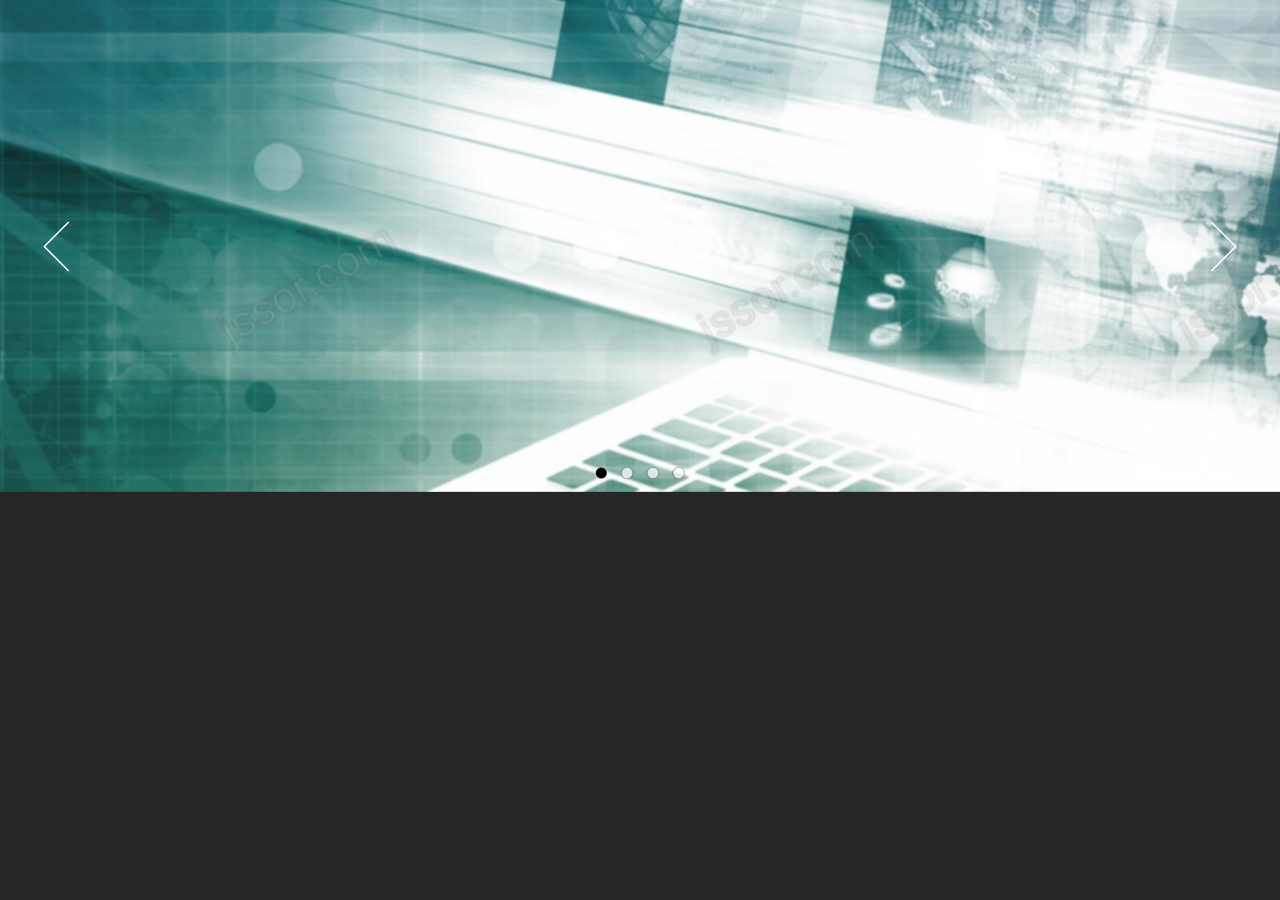
<file: slider-master/demos-jquery/full-width-slider.html>
﻿
<!DOCTYPE html>
<html xmlns="http://www.w3.org/1999/xhtml">
<head>
    <meta name="viewport" content="width=device-width, initial-scale=1" />
    <title>Full Width Slider - Jssor Slider</title>
</head>
<body style="margin:0;padding:0;font-family: -apple-system, BlinkMacSystemFont, 'Segoe UI', Helvetica, Arial, sans-serif, 'Apple Color Emoji', 'Segoe UI Emoji', 'Segoe UI Symbol'; background-color: #262626;">
    
    <!-- #region Jssor Slider Begin -->
    <!-- Generator: Jssor Slider Maker -->
    <!-- Source: https://www.jssor.com -->
    <script type="text/javascript" src="../js/jquery-1.9.1.min.js"></script>
    <script type="text/javascript" src="../js/jssor.slider.min.js"></script>
    <script type="text/javascript">
        jQuery(document).ready(function ($) {

            var jssor_1_options = {
              $AutoPlay: 1,
              $SlideDuration: 800,
              $SlideEasing: $Jease$.$OutQuint,
              $ArrowNavigatorOptions: {
                $Class: $JssorArrowNavigator$
              },
              $BulletNavigatorOptions: {
                $Class: $JssorBulletNavigator$
              }
            };

            var jssor_1_slider = new $JssorSlider$("jssor_1", jssor_1_options);

            /*#region responsive code begin*/

            var MAX_WIDTH = 3000;

            function ScaleSlider() {
                var containerElement = jssor_1_slider.$Elmt.parentNode;
                var containerWidth = containerElement.clientWidth;

                if (containerWidth) {

                    var expectedWidth = Math.min(MAX_WIDTH || containerWidth, containerWidth);

                    jssor_1_slider.$ScaleWidth(expectedWidth);
                }
                else {
                    window.setTimeout(ScaleSlider, 30);
                }
            }

            ScaleSlider();

            $(window).bind("load", ScaleSlider);
            $(window).bind("resize", ScaleSlider);
            $(window).bind("orientationchange", ScaleSlider);
            /*#endregion responsive code end*/
        });
    </script>
    <style>
        /*jssor slider loading skin spin css*/
        .jssorl-009-spin img {
            animation-name: jssorl-009-spin;
            animation-duration: 1.6s;
            animation-iteration-count: infinite;
            animation-timing-function: linear;
        }

        @keyframes jssorl-009-spin {
            from { transform: rotate(0deg); }
            to { transform: rotate(360deg); }
        }
        
        /*jssor slider bullet skin 032 css*/
        .jssorb032 {position:absolute;}
        .jssorb032 .i {position:absolute;cursor:pointer;}
        .jssorb032 .i .b {fill:#fff;fill-opacity:0.7;stroke:#000;stroke-width:1200;stroke-miterlimit:10;stroke-opacity:0.25;}
        .jssorb032 .i:hover .b {fill:#000;fill-opacity:.6;stroke:#fff;stroke-opacity:.35;}
        .jssorb032 .iav .b {fill:#000;fill-opacity:1;stroke:#fff;stroke-opacity:.35;}
        .jssorb032 .i.idn {opacity:.3;}
        
        /*jssor slider arrow skin 051 css*/
        .jssora051 {display:block;position:absolute;cursor:pointer;}
        .jssora051 .a {fill:none;stroke:#fff;stroke-width:360;stroke-miterlimit:10;}
        .jssora051:hover {opacity:.8;}
        .jssora051.jssora051dn {opacity:.5;}
        .jssora051.jssora051ds {opacity:.3;pointer-events:none;}
    </style>
    <div id="jssor_1" style="position:relative;margin:0 auto;top:0px;left:0px;width:1300px;height:500px;overflow:hidden;visibility:hidden;">
        <!-- Loading Screen -->
        <div data-u="loading" class="jssorl-009-spin" style="position:absolute;top:0px;left:0px;width:100%;height:100%;text-align:center;background-color:rgba(0,0,0,0.7);">
            <img style="margin-top:-19px;position:relative;top:50%;width:38px;height:38px;" src="../svg/loading/static-svg/spin.svg" />
        </div>
        <div data-u="slides" style="cursor:default;position:relative;top:0px;left:0px;width:1300px;height:500px;overflow:hidden;">
            <div>
                <img data-u="image" src="../img/gallery/1300x500/001.jpg" />
            </div>
            <div>
                <img data-u="image" src="../img/gallery/1300x500/002.jpg" />
            </div>
            <div>
                <img data-u="image" src="../img/gallery/1300x500/003.jpg" />
                <div style="position:absolute;top:30px;left:30px;width:480px;height:130px;z-index:0;background-color:rgba(255,188,5,0.8);font-size:40px;font-weight:100;color:#000000;line-height:60px;padding:5px;box-sizing:border-box;">TOUCH SWIPE
<br />
                    RESPONSIVE SLIDER
                </div>
                <div style="position:absolute;top:300px;left:30px;width:480px;height:130px;z-index:0;background-color:rgba(255,188,5,0.8);font-size:30px;color:#000000;line-height:38px;padding:5px;box-sizing:border-box;">Build your slider with anything, includes image, svg, text, html, photo, picture content</div>
            </div>
            <div style="background-color:#ff7c28;">
                <div style="position:absolute;top:50px;left:50px;width:450px;height:62px;z-index:0;font-size:16px;color:#000000;line-height:24px;text-align:left;padding:5px;box-sizing:border-box;">Photos in this slider are to demostrate jssor slider,<br />
                    which are not licensed for any other purpose.
                </div>
            </div>
        </div>
        <!-- Bullet Navigator -->
        <div data-u="navigator" class="jssorb032" style="position:absolute;bottom:12px;right:12px;" data-autocenter="1" data-scale="0.5" data-scale-bottom="0.75">
            <div data-u="prototype" class="i" style="width:16px;height:16px;">
                <svg viewBox="0 0 16000 16000" style="position:absolute;top:0;left:0;width:100%;height:100%;">
                    <circle class="b" cx="8000" cy="8000" r="5800"></circle>
                </svg>
            </div>
        </div>
        <!-- Arrow Navigator -->
        <div data-u="arrowleft" class="jssora051" style="width:65px;height:65px;top:0px;left:25px;" data-autocenter="2" data-scale="0.75" data-scale-left="0.75">
            <svg viewBox="0 0 16000 16000" style="position:absolute;top:0;left:0;width:100%;height:100%;">
                <polyline class="a" points="11040,1920 4960,8000 11040,14080 "></polyline>
            </svg>
        </div>
        <div data-u="arrowright" class="jssora051" style="width:65px;height:65px;top:0px;right:25px;" data-autocenter="2" data-scale="0.75" data-scale-right="0.75">
            <svg viewBox="0 0 16000 16000" style="position:absolute;top:0;left:0;width:100%;height:100%;">
                <polyline class="a" points="4960,1920 11040,8000 4960,14080 "></polyline>
            </svg>
        </div>
    </div>
    <!-- #endregion Jssor Slider End -->
</body>
</html>
</file>
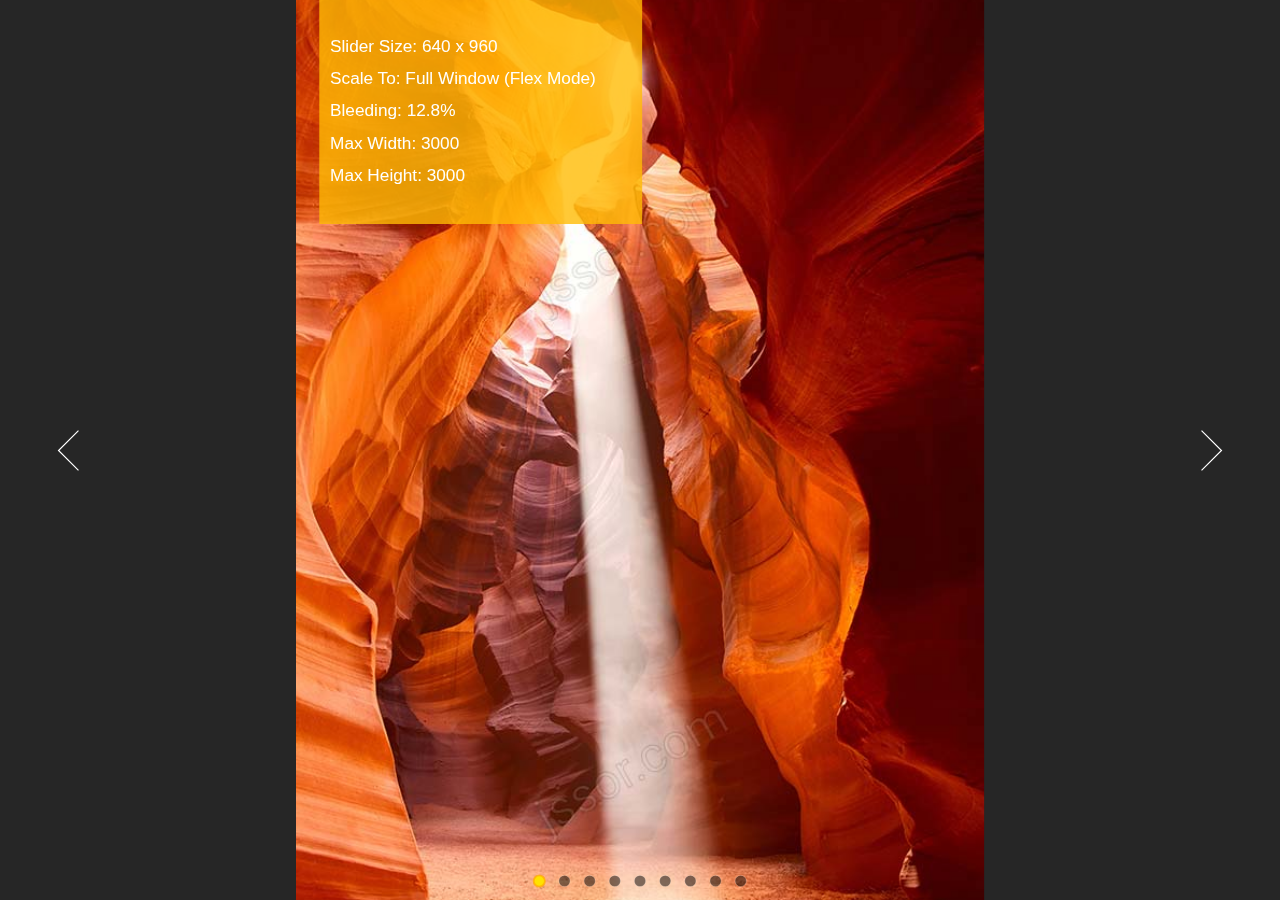
<file: slider-master/demos-jquery/full-window-for-mobile.html>
﻿<!DOCTYPE html>
<html xmlns="http://www.w3.org/1999/xhtml">
<head>
    <meta name="viewport" content="width=device-width, initial-scale=1" />
    <title>Full Window Slider - Mobile - Jssor Slider</title>
</head>
<body style="margin:0;padding:0;font-family: -apple-system, BlinkMacSystemFont, 'Segoe UI', Helvetica, Arial, sans-serif, 'Apple Color Emoji', 'Segoe UI Emoji', 'Segoe UI Symbol'; background-color: #262626;">
    
    <!-- #region Jssor Slider Begin -->
    <!-- Generator: Jssor Slider Maker -->
    <!-- Source: https://www.jssor.com -->
    <script type="text/javascript" src="../js/jquery-1.9.1.min.js"></script>
    <script type="text/javascript" src="../js/jssor.slider.min.js"></script>
    <script type="text/javascript">
        jQuery(document).ready(function ($) {

            var jssor_1_options = {
              $AutoPlay: 0,
              $Idle: 2000,
              $SlideEasing: $Jease$.$InOutSine,
              $DragOrientation: 3,
              $ArrowNavigatorOptions: {
                $Class: $JssorArrowNavigator$
              },
              $BulletNavigatorOptions: {
                $Class: $JssorBulletNavigator$
              }
            };

            var jssor_1_slider = new $JssorSlider$("jssor_1", jssor_1_options);

            //make sure to clear margin of the slider container element
            jssor_1_slider.$Elmt.style.margin = "";

            /*#region responsive code begin*/

            /*
                parameters to scale jssor slider to fill parent container

                MAX_WIDTH
                    prevent slider from scaling too wide
                MAX_HEIGHT
                    prevent slider from scaling too high, default value is original height
                MAX_BLEEDING
                    prevent slider from bleeding outside too much, default value is 1
                    0: contain mode, allow up to 0% to bleed outside, the slider will be all inside parent container
                    1: cover mode, allow up to 100% to bleed outside, the slider will cover full area of parent container
                    0.1: flex mode, allow up to 10% to bleed outside, this is better way to make full window slider, especially for mobile devices
            */

            var MAX_WIDTH = 3000;
            var MAX_HEIGHT = 3000;
            var MAX_BLEEDING = 0.128;

            function ScaleSlider() {
                var containerElement = jssor_1_slider.$Elmt.parentNode;
                var containerWidth = containerElement.clientWidth;

                if (containerWidth) {
                    var originalWidth = jssor_1_slider.$OriginalWidth();
                    var originalHeight = jssor_1_slider.$OriginalHeight();

                    var containerHeight = containerElement.clientHeight || originalHeight;

                    var expectedWidth = Math.min(MAX_WIDTH || containerWidth, containerWidth);
                    var expectedHeight = Math.min(MAX_HEIGHT || containerHeight, containerHeight);

                    //constrain bullets, arrows inside slider area, it's optional, remove it if not necessary
                    //if (MAX_BLEEDING >= 0 && MAX_BLEEDING < 1) {
                    //    var widthRatio = expectedWidth / originalWidth;
                    //    var heightRatio = expectedHeight / originalHeight;
                    //    var maxScaleRatio = Math.max(widthRatio, heightRatio);
                    //    var minScaleRatio = Math.min(widthRatio, heightRatio);

                    //    maxScaleRatio = Math.min(maxScaleRatio / minScaleRatio, 1 / (1 - MAX_BLEEDING)) * minScaleRatio;
                    //    expectedWidth = Math.min(expectedWidth, originalWidth * maxScaleRatio);
                    //    expectedHeight = Math.min(expectedHeight, originalHeight * maxScaleRatio);
                    //}

                    //scale the slider to expected size
                    jssor_1_slider.$ScaleSize(expectedWidth, expectedHeight, MAX_BLEEDING);

                    //position slider at center in vertical orientation
                    jssor_1_slider.$Elmt.style.top = ((containerHeight - expectedHeight) / 2) + "px";

                    //position slider at center in horizontal orientation
                    jssor_1_slider.$Elmt.style.left = ((containerWidth - expectedWidth) / 2) + "px";
                }
                else {
                    window.setTimeout(ScaleSlider, 30);
                }
            }

            /*ios disable scrolling and bounce effect*/
            //$Jssor$.$AddEvent(document, "touchmove", function(event){event.touches.length < 2 && $Jssor$.$CancelEvent(event);});

            ScaleSlider();

            $(window).bind("load", ScaleSlider);
            $(window).bind("resize", ScaleSlider);
            $(window).bind("orientationchange", ScaleSlider);
            /*#endregion responsive code end*/
        });
    </script>
    <style>
        html, body {
            position:absolute;
            margin: 0;
            padding: 0;
            top: 0;
            left: 0;
            width: 100%;
            height: 100%;
        }


        /* jssor slider loading skin spin css */
        .jssorl-009-spin img {
            animation-name: jssorl-009-spin;
            animation-duration: 1.6s;
            animation-iteration-count: infinite;
            animation-timing-function: linear;
        }

        @keyframes jssorl-009-spin {
            from {
                transform: rotate(0deg);
            }

            to {
                transform: rotate(360deg);
            }
        }


        .jssorb064 {position:absolute;}
        .jssorb064 .i {position:absolute;cursor:pointer;}
        .jssorb064 .i .b {fill:#000;fill-opacity:.5;stroke:#fff;stroke-width:400;stroke-miterlimit:10;stroke-opacity:0.5;}
        .jssorb064 .i:hover .b {fill-opacity:.8;}
        .jssorb064 .iav .b {fill:#ffe200;fill-opacity:1;stroke:#ffaa00;stroke-opacity:.7;stroke-width:2000;}
        .jssorb064 .iav:hover .b {fill-opacity:.6;}
        .jssorb064 .i.idn {opacity:.3;}

        .jssora051 {display:block;position:absolute;cursor:pointer;}
        .jssora051 .a {fill:none;stroke:#fff;stroke-width:360;stroke-miterlimit:10;}
        .jssora051:hover {opacity:.8;}
        .jssora051.jssora051dn {opacity:.5;}
        .jssora051.jssora051ds {opacity:.3;pointer-events:none;}
    </style>
    <div style="position:relative;top:0;left:0;width:100%;height:100%;overflow:hidden;">
        <div id="jssor_1" style="position:relative;margin:0 auto;top:0px;left:0px;width:640px;height:960px;overflow:hidden;visibility:hidden;">
            <!-- Loading Screen -->
            <div data-u="loading" class="jssorl-009-spin" style="position:absolute;top:0px;left:0px;width:100%;height:100%;text-align:center;background-color:rgba(0,0,0,0.7);">
                <img style="margin-top:-19px;position:relative;top:50%;width:38px;height:38px;" src="../svg/loading/static-svg/spin.svg" />
            </div>
            <div data-u="slides" style="cursor:default;position:relative;top:0px;left:0px;width:640px;height:960px;overflow:hidden;">
                <div>
                    <img data-u="image" src="../img/gallery/640x960/001.jpg" />
                    <div style="position:absolute;top:20px;left:22px;width:300px;height:250px;z-index:0;background-color:rgba(255,188,5,0.8);font-size:16px;color:#ffffff;line-height:30px;text-align:left;padding:10px;box-sizing:border-box;">Layout Settings <br /><br />
                        Slider Size: 640 x 960<br /> 
                        Scale To: Full Window (Flex Mode) <br />
                        Bleeding: 12.8% <br />
                        Max Width: 3000<br />
                        Max Height: 3000
                    </div>
                </div>
                <div>
                    <img data-u="image" src="../img/gallery/640x960/002.jpg" />
                </div>
                <div>
                    <img data-u="image" src="../img/gallery/640x960/003.jpg" />
                </div>
                <div>
                    <img data-u="image" src="../img/gallery/640x960/004.jpg" />
                </div>
                <div>
                    <img data-u="image" src="../img/gallery/640x960/005.jpg" />
                </div>
                <div>
                    <img data-u="image" src="../img/gallery/640x960/006.jpg" />
                </div>
                <div>
                    <img data-u="image" src="../img/gallery/640x960/007.jpg" />
                </div>
                <div>
                    <img data-u="image" src="../img/gallery/640x960/008.jpg" />
                </div>
                <div style="background-color:#ff7c28;">
                    <div style="position:absolute;top:50px;left:50px;width:450px;height:62px;z-index:0;font-size:16px;color:#000000;line-height:24px;text-align:left;padding:5px;box-sizing:border-box;">Photos in this slider are to demostrate jssor slider,<br />
                        which are not licensed for any other purpose.
                    </div>
                </div>
            </div>
            <!-- Bullet Navigator -->
            <div data-u="navigator" class="jssorb064" style="position:absolute;bottom:12px;right:12px;" data-autocenter="1" data-scale="0.5" data-scale-bottom="0.75">
                <div data-u="prototype" class="i" style="width:16px;height:16px;">
                    <svg viewBox="0 0 16000 16000" style="position:absolute;top:0;left:0;width:100%;height:100%;">
                        <circle class="b" cx="8000" cy="8000" r="5800"></circle>
                    </svg>
                </div>
            </div>
            <!-- Arrow Navigator -->
            <div data-u="arrowleft" class="jssora051" style="width:55px;height:55px;top:0px;left:25px;" data-autocenter="2" data-scale="0.75" data-scale-left="0.75">
                <svg viewBox="0 0 16000 16000" style="position:absolute;top:0;left:0;width:100%;height:100%;">
                    <polyline class="a" points="11040,1920 4960,8000 11040,14080 "></polyline>
                </svg>
            </div>
            <div data-u="arrowright" class="jssora051" style="width:55px;height:55px;top:0px;right:25px;" data-autocenter="2" data-scale="0.75" data-scale-right="0.75">
                <svg viewBox="0 0 16000 16000" style="position:absolute;top:0;left:0;width:100%;height:100%;">
                    <polyline class="a" points="4960,1920 11040,8000 4960,14080 "></polyline>
                </svg>
            </div>
        </div>
    </div>
    <!-- #endregion Jssor Slider End -->
</body>
</html>
</file>
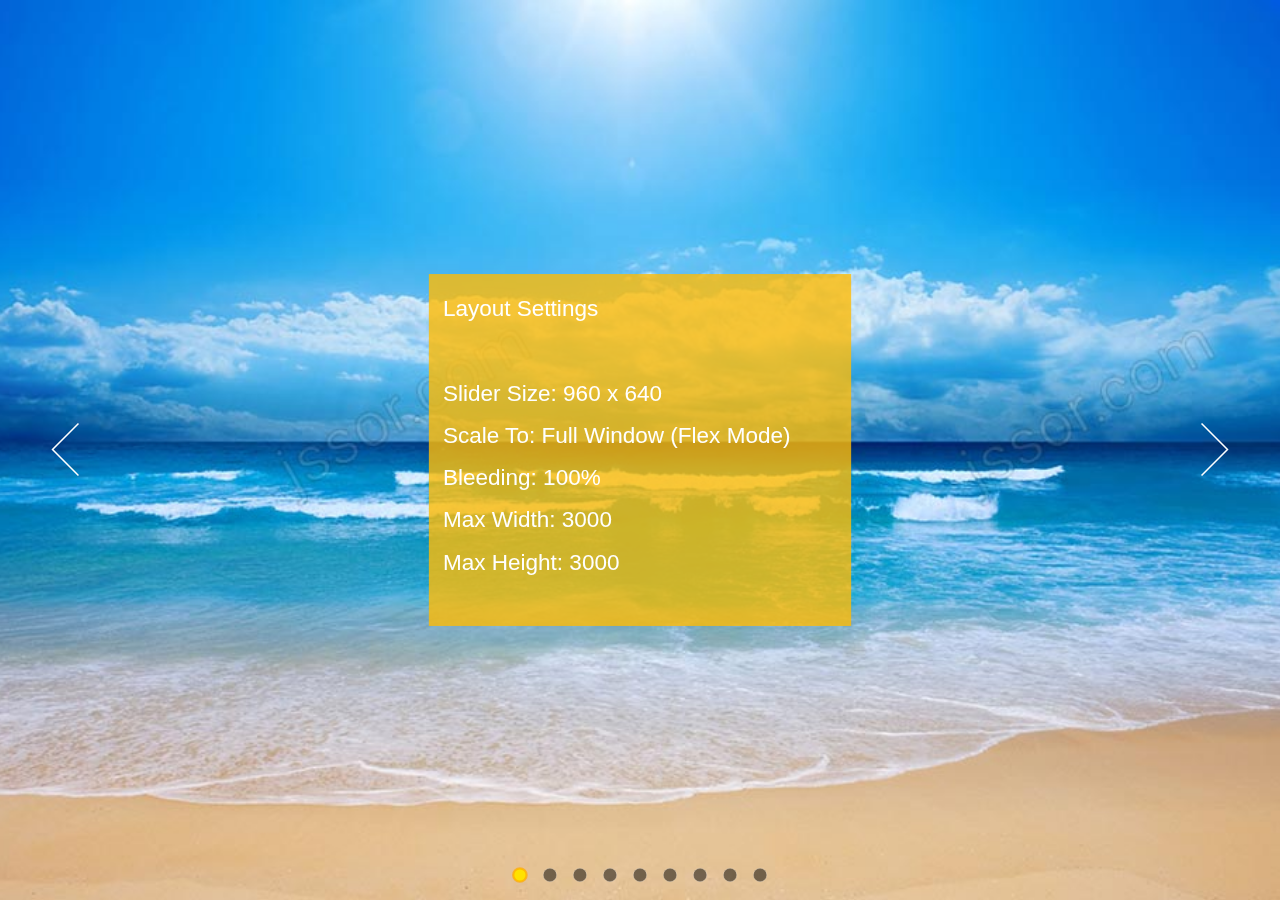
<file: slider-master/demos-jquery/full-window-for-pc.html>
﻿<!DOCTYPE html>
<html xmlns="http://www.w3.org/1999/xhtml">
<head>
    <meta name="viewport" content="width=device-width, initial-scale=1" />
    <title>Full Window Slider - PC - Jssor Slider</title>
</head>
<body style="margin:0;padding:0;font-family: -apple-system, BlinkMacSystemFont, 'Segoe UI', Helvetica, Arial, sans-serif, 'Apple Color Emoji', 'Segoe UI Emoji', 'Segoe UI Symbol'; background-color: #262626;">
    
    <!-- #region Jssor Slider Begin -->
    <!-- Generator: Jssor Slider Maker -->
    <!-- Source: https://www.jssor.com -->
    <script type="text/javascript" src="../js/jquery-1.9.1.min.js"></script>
    <script type="text/javascript" src="../js/jssor.slider.min.js"></script>
    <script type="text/javascript">
        jQuery(document).ready(function ($) {

            var jssor_1_options = {
              $AutoPlay: 0,
              $Idle: 2000,
              $SlideEasing: $Jease$.$InOutSine,
              $DragOrientation: 3,
              $ArrowNavigatorOptions: {
                $Class: $JssorArrowNavigator$
              },
              $BulletNavigatorOptions: {
                $Class: $JssorBulletNavigator$
              }
            };

            var jssor_1_slider = new $JssorSlider$("jssor_1", jssor_1_options);

            //make sure to clear margin of the slider container element
            jssor_1_slider.$Elmt.style.margin = "";

            /*#region responsive code begin*/

            /*
                parameters to scale jssor slider to fill a container

                MAX_WIDTH
                    prevent slider from scaling too wide
                MAX_HEIGHT
                    prevent slider from scaling too high, default value is original height
                MAX_BLEEDING
                    prevent slider from bleeding outside too much, default value is 1
                    0: contain mode, allow up to 0% to bleed outside, the slider will be all inside container
                    1: cover mode, allow up to 100% to bleed outside, the slider will cover full area of container
                    0.1: flex mode, allow up to 10% to bleed outside, this is better way to make full window slider, especially for mobile devices
            */

            var MAX_WIDTH = 3000;
            var MAX_HEIGHT = 3000;
            var MAX_BLEEDING = 1;

            function ScaleSlider() {
                var containerElement = jssor_1_slider.$Elmt.parentNode;
                var containerWidth = containerElement.clientWidth;

                if (containerWidth) {
                    var originalWidth = jssor_1_slider.$OriginalWidth();
                    var originalHeight = jssor_1_slider.$OriginalHeight();

                    var containerHeight = containerElement.clientHeight || originalHeight;

                    var expectedWidth = Math.min(MAX_WIDTH || containerWidth, containerWidth);
                    var expectedHeight = Math.min(MAX_HEIGHT || containerHeight, containerHeight);

                    //constrain bullets, arrows inside slider area, it's optional, remove it if not necessary
                    //if (MAX_BLEEDING >= 0 && MAX_BLEEDING < 1) {
                    //    var widthRatio = expectedWidth / originalWidth;
                    //    var heightRatio = expectedHeight / originalHeight;
                    //    var maxScaleRatio = Math.max(widthRatio, heightRatio);
                    //    var minScaleRatio = Math.min(widthRatio, heightRatio);

                    //    maxScaleRatio = Math.min(maxScaleRatio / minScaleRatio, 1 / (1 - MAX_BLEEDING)) * minScaleRatio;
                    //    expectedWidth = Math.min(expectedWidth, originalWidth * maxScaleRatio);
                    //    expectedHeight = Math.min(expectedHeight, originalHeight * maxScaleRatio);
                    //}

                    //scale the slider to expected size
                    jssor_1_slider.$ScaleSize(expectedWidth, expectedHeight, MAX_BLEEDING);

                    //position slider at center in vertical orientation
                    jssor_1_slider.$Elmt.style.top = ((containerHeight - expectedHeight) / 2) + "px";

                    //position slider at center in horizontal orientation
                    jssor_1_slider.$Elmt.style.left = ((containerWidth - expectedWidth) / 2) + "px";
                }
                else {
                    window.setTimeout(ScaleSlider, 30);
                }
            }

            /*ios disable scrolling and bounce effect*/
            //$Jssor$.$AddEvent(document, "touchmove", function(event){event.touches.length < 2 && $Jssor$.$CancelEvent(event);});

            ScaleSlider();

            $(window).bind("load", ScaleSlider);
            $(window).bind("resize", ScaleSlider);
            $(window).bind("orientationchange", ScaleSlider);
            /*#endregion responsive code end*/
        });
    </script>
    <style>
        html, body {
            position:absolute;
            margin: 0;
            padding: 0;
            top: 0;
            left: 0;
            width: 100%;
            height: 100%;
        }


        /* jssor slider loading skin spin css */
        .jssorl-009-spin img {
            animation-name: jssorl-009-spin;
            animation-duration: 1.6s;
            animation-iteration-count: infinite;
            animation-timing-function: linear;
        }

        @keyframes jssorl-009-spin {
            from {
                transform: rotate(0deg);
            }

            to {
                transform: rotate(360deg);
            }
        }


        .jssorb064 {position:absolute;}
        .jssorb064 .i {position:absolute;cursor:pointer;}
        .jssorb064 .i .b {fill:#000;fill-opacity:.5;stroke:#fff;stroke-width:400;stroke-miterlimit:10;stroke-opacity:0.5;}
        .jssorb064 .i:hover .b {fill-opacity:.8;}
        .jssorb064 .iav .b {fill:#ffe200;fill-opacity:1;stroke:#ffaa00;stroke-opacity:.7;stroke-width:2000;}
        .jssorb064 .iav:hover .b {fill-opacity:.6;}
        .jssorb064 .i.idn {opacity:.3;}

        .jssora051 {display:block;position:absolute;cursor:pointer;}
        .jssora051 .a {fill:none;stroke:#fff;stroke-width:360;stroke-miterlimit:10;}
        .jssora051:hover {opacity:.8;}
        .jssora051.jssora051dn {opacity:.5;}
        .jssora051.jssora051ds {opacity:.3;pointer-events:none;}
    </style>
    <div style="position:relative;top:0;left:0;width:100%;height:100%;overflow:hidden;">
        <div id="jssor_1" style="position:relative;margin:0 auto;top:0px;left:0px;width:960px;height:640px;overflow:hidden;visibility:hidden;">
            <!-- Loading Screen -->
            <div data-u="loading" class="jssorl-009-spin" style="position:absolute;top:0px;left:0px;width:100%;height:100%;text-align:center;background-color:rgba(0,0,0,0.7);">
                <img style="margin-top:-19px;position:relative;top:50%;width:38px;height:38px;" src="../svg/loading/static-svg/spin.svg" />
            </div>
            <div data-u="slides" style="cursor:default;position:relative;top:0px;left:0px;width:960px;height:640px;overflow:hidden;">
                <div>
                    <img data-u="image" src="../img/gallery/960x640/001.jpg" />
                    <div style="position:absolute;top:195px;left:330px;width:300px;height:250px;z-index:0;background-color:rgba(255,188,5,0.8);font-size:16px;color:#ffffff;line-height:30px;text-align:left;padding:10px;box-sizing:border-box;">Layout Settings <br /><br />
                        Slider Size: 960 x 640<br /> 
                        Scale To: Full Window (Flex Mode) <br />
                        Bleeding: 100% <br />
                        Max Width: 3000<br />
                        Max Height: 3000
                    </div>
                </div>
                <div>
                    <img data-u="image" src="../img/gallery/960x640/002.jpg" />
                </div>
                <div>
                    <img data-u="image" src="../img/gallery/960x640/003.jpg" />
                </div>
                <div>
                    <img data-u="image" src="../img/gallery/960x640/004.jpg" />
                </div>
                <div>
                    <img data-u="image" src="../img/gallery/960x640/005.jpg" />
                </div>
                <div>
                    <img data-u="image" src="../img/gallery/960x640/006.jpg" />
                </div>
                <div>
                    <img data-u="image" src="../img/gallery/960x640/007.jpg" />
                </div>
                <div>
                    <img data-u="image" src="../img/gallery/960x640/008.jpg" />
                </div>
                <div style="background-color:#ff7c28;">
                    <div style="position:absolute;top:50px;left:50px;width:450px;height:62px;z-index:0;font-size:16px;color:#000000;line-height:24px;text-align:left;padding:5px;box-sizing:border-box;">Photos in this slider are to demostrate jssor slider,<br />
                        which are not licensed for any other purpose.
                    </div>
                </div>
            </div>
            <!-- Bullet Navigator -->
            <div data-u="navigator" class="jssorb064" style="position:absolute;bottom:12px;right:12px;" data-autocenter="1" data-scale="0.5" data-scale-bottom="0.75">
                <div data-u="prototype" class="i" style="width:16px;height:16px;">
                    <svg viewBox="0 0 16000 16000" style="position:absolute;top:0;left:0;width:100%;height:100%;">
                        <circle class="b" cx="8000" cy="8000" r="5800"></circle>
                    </svg>
                </div>
            </div>
            <!-- Arrow Navigator -->
            <div data-u="arrowleft" class="jssora051" style="width:55px;height:55px;top:0px;left:25px;" data-autocenter="2" data-scale="0.75" data-scale-left="0.75">
                <svg viewBox="0 0 16000 16000" style="position:absolute;top:0;left:0;width:100%;height:100%;">
                    <polyline class="a" points="11040,1920 4960,8000 11040,14080 "></polyline>
                </svg>
            </div>
            <div data-u="arrowright" class="jssora051" style="width:55px;height:55px;top:0px;right:25px;" data-autocenter="2" data-scale="0.75" data-scale-right="0.75">
                <svg viewBox="0 0 16000 16000" style="position:absolute;top:0;left:0;width:100%;height:100%;">
                    <polyline class="a" points="4960,1920 11040,8000 4960,14080 "></polyline>
                </svg>
            </div>
        </div>
    </div>
    <!-- #endregion Jssor Slider End -->
</body>
</html>
</file>
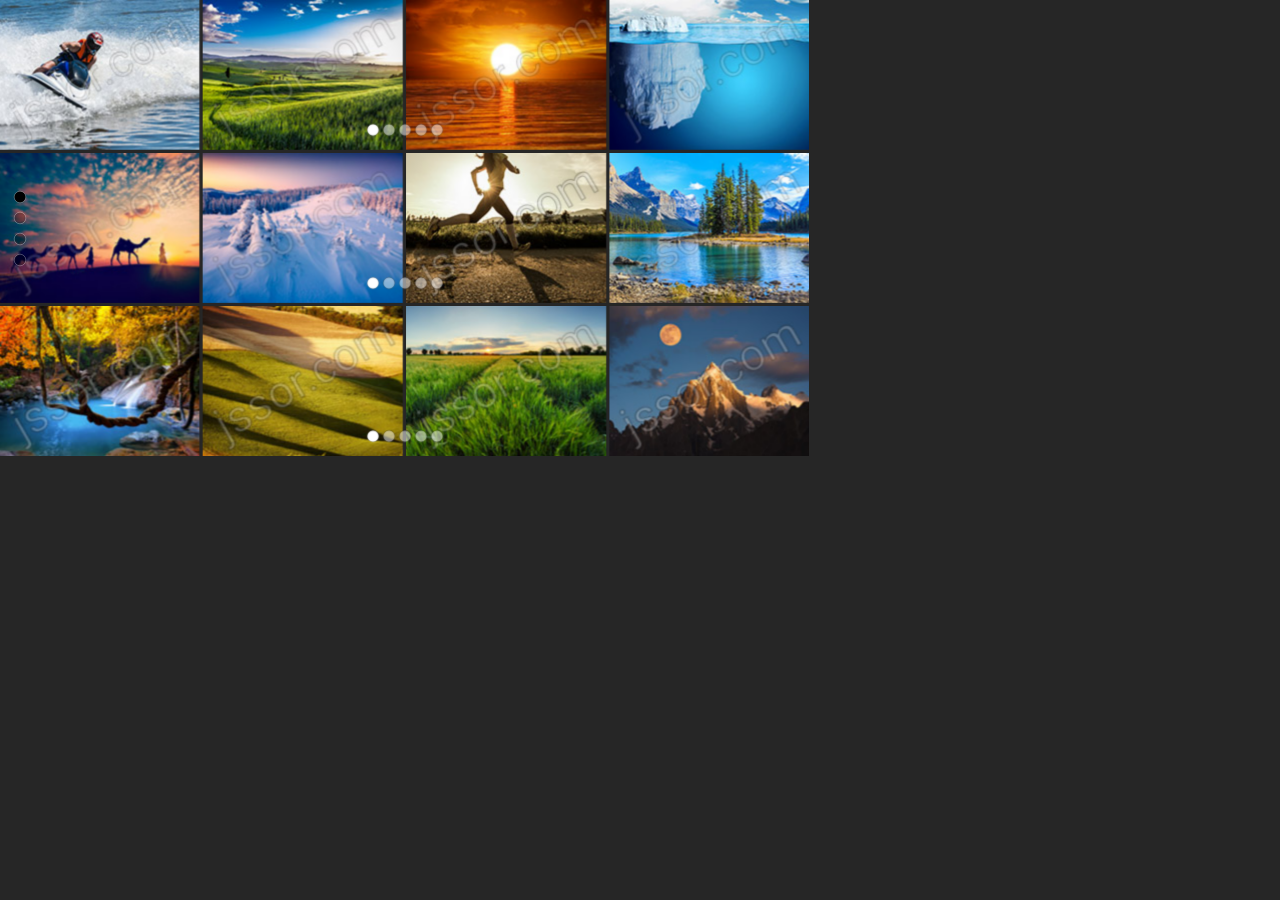
<file: slider-master/demos-jquery/grid-slider.html>
﻿<!DOCTYPE html>
<html>
<head>
    <meta charset="utf-8">
    <meta name="viewport" content="width=device-width, initial-scale=1.0">
    <title>Grid Slider - Jssor Slider</title>
</head>
<body style="margin:0;padding:0;font-family: -apple-system, BlinkMacSystemFont, 'Segoe UI', Helvetica, Arial, sans-serif, 'Apple Color Emoji', 'Segoe UI Emoji', 'Segoe UI Symbol'; background-color: #262626;">

    <!-- Jssor Slider Begin -->

    <script type="text/javascript" src="../js/jquery-1.9.1.min.js"></script>
    <script type="text/javascript" src="../js/jssor.slider.min.js"></script>

    <script>

        jQuery(document).ready(function ($) {

            var nestedSliders = [];

            $.each(["sliderh1_container", "sliderh2_container", "sliderh3_container", "sliderh4_container"], function (index, value) {

                var sliderhOptions = {
                    $PauseOnHover: 1,                               //[Optional] Whether to pause when mouse over if a slider is auto playing, 0 no pause, 1 pause for desktop, 2 pause for touch device, 3 pause for desktop and touch device, 4 freeze for desktop, 8 freeze for touch device, 12 freeze for desktop and touch device, default value is 1
                    $AutoPlaySteps: 4,                                  //[Optional] Steps to go for each navigation request (this options applys only when slideshow disabled), the default value is 1
                    $SlideDuration: 300,                                //[Optional] Specifies default duration (swipe) for slide in milliseconds, default value is 500
                    $MinDragOffsetToSlide: 20,                          //[Optional] Minimum drag offset to trigger slide, default value is 20
                    $SlideWidth: 200,                                   //[Optional] Width of every slide in pixels, default value is width of 'slides' container
                    //$SlideHeight: 150,                                //[Optional] Height of every slide in pixels, default value is height of 'slides' container
                    $SlideSpacing: 3, 					                //[Optional] Space between each slide in pixels, default value is 0
                    $Cols: 4,                                  //[Optional] Number of pieces to display (the slideshow would be disabled if the value is set to greater than 1), the default value is 1
                    $Align: 0,                              //[Optional] The offset position to park slide (this options applys only when slideshow disabled), default value is 0.
                    $UISearchMode: 0,                                   //[Optional] The way (0 parellel, 1 recursive, default value is 1) to search UI components (slides container, loading screen, navigator container, arrow navigator container, thumbnail navigator container etc).

                    $BulletNavigatorOptions: {                                //[Optional] Options to specify and enable navigator or not
                        $Class: $JssorBulletNavigator$,                       //[Required] Class to create navigator instance
                        $ChanceToShow: 2,                               //[Required] 0 Never, 1 Mouse Over, 2 Always
                        $Steps: 1,                                      //[Optional] Steps to go for each navigation request, default value is 1
                        $Rows: 1,                                      //[Optional] Specify lanes to arrange items, default value is 1
                        $SpacingX: 0,                                   //[Optional] Horizontal space between each item in pixel, default value is 0
                        $SpacingY: 0,                                   //[Optional] Vertical space between each item in pixel, default value is 0
                        $Orientation: 1                                 //[Optional] The orientation of the navigator, 1 horizontal, 2 vertical, default value is 1
                    }
                };
                var jssor_sliderh = new $JssorSlider$(value, sliderhOptions);

                nestedSliders.push(jssor_sliderh);
            });

            var options = {
                $AutoPlay: 0,                                    //[Optional] Auto play or not, to enable slideshow, this option must be set to greater than 0. Default value is 0. 0: no auto play, 1: continuously, 2: stop at last slide, 4: stop on click, 8: stop on user navigation (by arrow/bullet/thumbnail/drag/arrow key navigation)
                $AutoPlaySteps: 1,                                  //[Optional] Steps to go for each navigation request (this options applys only when slideshow disabled), the default value is 1
                $Idle: 4000,                            //[Optional] Interval (in milliseconds) to go for next slide since the previous stopped if the slider is auto playing, default value is 3000
                $PauseOnHover: 1,                               //[Optional] Whether to pause when mouse over if a slider is auto playing, 0 no pause, 1 pause for desktop, 2 pause for touch device, 3 pause for desktop and touch device, 4 freeze for desktop, 8 freeze for touch device, 12 freeze for desktop and touch device, default value is 1

                $ArrowKeyNavigation: 1,   			            //[Optional] Steps to go for each navigation request by pressing arrow key, default value is 1.
                $SlideDuration: 300,                                //[Optional] Specifies default duration (swipe) for slide in milliseconds, default value is 500
                $MinDragOffsetToSlide: 80,                          //[Optional] Minimum drag offset to trigger slide, default value is 20
                //$SlideWidth: 600,                                 //[Optional] Width of every slide in pixels, default value is width of 'slides' container
                $SlideHeight: 150,                                //[Optional] Height of every slide in pixels, default value is height of 'slides' container
                $SlideSpacing: 3, 					                //[Optional] Space between each slide in pixels, default value is 0
                $Cols: 3,                                  //[Optional] Number of pieces to display (the slideshow would be disabled if the value is set to greater than 1), the default value is 1
                $Align: 0,                                //[Optional] The offset position to park slide (this options applys only when slideshow disabled), default value is 0.
                $UISearchMode: 0,                                   //[Optional] The way (0 parellel, 1 recursive, default value is 1) to search UI components (slides container, loading screen, navigator container, arrow navigator container, thumbnail navigator container etc).
                $PlayOrientation: 2,                                //[Optional] Orientation to play slide (for auto play, navigation), 1 horizental, 2 vertical, 5 horizental reverse, 6 vertical reverse, default value is 1
                $DragOrientation: 2,                                //[Optional] Orientation to drag slide, 0 no drag, 1 horizental, 2 vertical, 3 either, default value is 1 (Note that the $DragOrientation should be the same as $PlayOrientation when $Cols is greater than 1, or parking position is not 0),

                $BulletNavigatorOptions: {                                //[Optional] Options to specify and enable navigator or not
                    $Class: $JssorBulletNavigator$,                       //[Required] Class to create navigator instance
                    $ChanceToShow: 2,                               //[Required] 0 Never, 1 Mouse Over, 2 Always
                    $SpacingY: 5,                                   //[Optional] Vertical space between each item in pixel, default value is 0
                    $Orientation: 2                                 //[Optional] The orientation of the navigator, 1 horizontal, 2 vertical, default value is 1
                }
            };
            var jssor_slider1 = new $JssorSlider$("slider1_container", options);

            /*#region responsive code begin*/
            //you can remove responsive code if you don't want the slider scales while window resizing
            function ScaleSlider() {
                var parentWidth = jssor_slider1.$Elmt.parentNode.clientWidth;
                if (parentWidth) {
                    var sliderWidth = parentWidth;

                    //keep the slider width no more than 809
                    sliderWidth = Math.min(sliderWidth, 809);

                    jssor_slider1.$ScaleWidth(sliderWidth);
                }
                else
                    window.setTimeout(ScaleSlider, 30);
            }
            ScaleSlider();
        
            $(window).bind("load", ScaleSlider);
            $(window).bind("resize", ScaleSlider);
            $(window).bind("orientationchange", ScaleSlider);
            /*#endregion responsive code end*/
        });
    </script>

    <style>
        .jssorb051 .i {
            position: absolute;
            cursor: pointer;
        }

            .jssorb051 .i .b {
                fill: #fff;
                fill-opacity: 0.5;
                stroke: #000;
                stroke-width: 400;
                stroke-miterlimit: 10;
                stroke-opacity: 0.5;
            }

            .jssorb051 .i:hover .b {
                fill-opacity: .7;
            }

        .jssorb051 .iav .b {
            fill-opacity: 1;
        }

        .jssorb051 .i.idn {
            opacity: .3;
        }
    </style>

    <div id="slider1_container" style="position: relative; top: 0px; left: 0px; width: 809px; height: 456px; overflow: hidden; ">
        <!-- Slides Container -->
        <div data-u="slides" style="position: absolute; left: 0px; top: 0px; width: 809px; height: 456px;
                overflow: hidden;">
            <div>
                <div id="sliderh1_container" style="position: relative; top: 0px; left: 0px; width: 809px;
                        height: 150px;">

                    <!-- Slides Container -->
                    <div data-u="slides" style="position: absolute; left: 0px; top: 0px; width: 809px; height: 150px;
                            overflow: hidden;">
                        <div><img data-u="image" src="../img/gallery/200x150/001.jpg" /></div>
                        <div><img data-u="image" src="../img/gallery/200x150/002.jpg" /></div>
                        <div><img data-u="image" src="../img/gallery/200x150/003.jpg" /></div>
                        <div><img data-u="image" src="../img/gallery/200x150/004.jpg" /></div>
                        <div><img data-u="image" src="../img/gallery/200x150/005.jpg" /></div>
                    </div>

                    <!--#region Bullet Navigator Skin Begin -->
                    <!-- Help: https://www.jssor.com/development/slider-with-bullet-navigator.html -->
                    <div data-u="navigator" class="jssorb051" style="position:absolute;bottom:12px;right:12px;" data-autocenter="1" data-scale="0.5" data-scale-bottom="0.75">
                        <div data-u="prototype" class="i" style="width:16px;height:16px;">
                            <svg viewBox="0 0 16000 16000" style="position:absolute;top:0;left:0;width:100%;height:100%;">
                                <circle class="b" cx="8000" cy="8000" r="5800"></circle>
                            </svg>
                        </div>
                    </div>
                    <!--#endregion Bullet Navigator Skin End -->
                </div>
            </div>
            <div>
                <div id="sliderh2_container" style="position: relative; top: 0px; left: 0px; width: 809px;
                        height: 150px;">
                    <!-- Slides Container -->
                    <div data-u="slides" style="position: absolute; left: 0px; top: 0px; width: 809px; height: 150px;
                            overflow: hidden;">
                        <div><img data-u="image" src="../img/gallery/200x150/010.jpg" /></div>
                        <div><img data-u="image" src="../img/gallery/200x150/011.jpg" /></div>
                        <div><img data-u="image" src="../img/gallery/200x150/012.jpg" /></div>
                        <div><img data-u="image" src="../img/gallery/200x150/013.jpg" /></div>
                        <div><img data-u="image" src="../img/gallery/200x150/014.jpg" /></div>
                    </div>

                    <!--#region Bullet Navigator Skin Begin -->
                    <!-- Help: https://www.jssor.com/development/slider-with-bullet-navigator.html -->
                    <div data-u="navigator" class="jssorb051" style="position:absolute;bottom:12px;right:12px;" data-autocenter="1" data-scale="0.5" data-scale-bottom="0.75">
                        <div data-u="prototype" class="i" style="width:16px;height:16px;">
                            <svg viewBox="0 0 16000 16000" style="position:absolute;top:0;left:0;width:100%;height:100%;">
                                <circle class="b" cx="8000" cy="8000" r="5800"></circle>
                            </svg>
                        </div>
                    </div>
                    <!--#endregion Bullet Navigator Skin End -->
                </div>
            </div>
            <div>
                <div id="sliderh3_container" style="position: relative; top: 0px; left: 0px; width: 809px;
                        height: 150px;">
                    <!-- Slides Container -->
                    <div data-u="slides" style="position: absolute; left: 0px; top: 0px; width: 809px; height: 150px;
                            overflow: hidden;">
                        <div><img data-u="image" src="../img/gallery/200x150/020.jpg" /></div>
                        <div><img data-u="image" src="../img/gallery/200x150/021.jpg" /></div>
                        <div><img data-u="image" src="../img/gallery/200x150/022.jpg" /></div>
                        <div><img data-u="image" src="../img/gallery/200x150/023.jpg" /></div>
                        <div><img data-u="image" src="../img/gallery/200x150/024.jpg" /></div>
                    </div>

                    <!--#region Bullet Navigator Skin Begin -->
                    <!-- Help: https://www.jssor.com/development/slider-with-bullet-navigator.html -->
                    <div data-u="navigator" class="jssorb051" style="position:absolute;bottom:12px;right:12px;" data-autocenter="1" data-scale="0.5" data-scale-bottom="0.75">
                        <div data-u="prototype" class="i" style="width:16px;height:16px;">
                            <svg viewBox="0 0 16000 16000" style="position:absolute;top:0;left:0;width:100%;height:100%;">
                                <circle class="b" cx="8000" cy="8000" r="5800"></circle>
                            </svg>
                        </div>
                    </div>
                    <!--#endregion Bullet Navigator Skin End -->
                </div>
            </div>
            <div>
                <div id="sliderh4_container" style="position: relative; top: 0px; left: 0px; width: 809px;
                        height: 150px;">

                    <div data-u="slides" style="position: absolute; left: 0px; top: 0px; width: 809px; height: 150px;
                            overflow: hidden;">
                        <div><img data-u="image" src="../img/gallery/200x150/015.jpg" /></div>
                        <div><img data-u="image" src="../img/gallery/200x150/016.jpg" /></div>
                        <div><img data-u="image" src="../img/gallery/200x150/017.jpg" /></div>
                        <div><img data-u="image" src="../img/gallery/200x150/018.jpg" /></div>
                        <div><img data-u="image" src="../img/gallery/200x150/019.jpg" /></div>
                    </div>

                    <!--#region Bullet Navigator Skin Begin -->
                    <!-- Help: https://www.jssor.com/development/slider-with-bullet-navigator.html -->
                    <div data-u="navigator" class="jssorb051" style="position:absolute;bottom:12px;right:12px;" data-autocenter="1" data-scale="0.5" data-scale-bottom="0.75">
                        <div data-u="prototype" class="i" style="width:16px;height:16px;">
                            <svg viewBox="0 0 16000 16000" style="position:absolute;top:0;left:0;width:100%;height:100%;">
                                <circle class="b" cx="8000" cy="8000" r="5800"></circle>
                            </svg>
                        </div>
                    </div>
                    <!--#endregion Bullet Navigator Skin End -->
                </div>
            </div>
        </div>

        <!--#region Bullet Navigator Skin Begin -->
        <!-- Help: https://www.jssor.com/development/slider-with-bullet-navigator.html -->
        <style>
            .jssorb052 .i {
                position: absolute;
                cursor: pointer;
            }

                .jssorb052 .i .b {
                    fill: #000;
                    fill-opacity: 0.3;
                    stroke: #fff;
                    stroke-width: 400;
                    stroke-miterlimit: 10;
                    stroke-opacity: 0.7;
                }

                .jssorb052 .i:hover .b {
                    fill-opacity: .7;
                }

            .jssorb052 .iav .b {
                fill-opacity: 1;
            }

            .jssorb052 .i.idn {
                opacity: .3;
            }
        </style>
        <div data-u="navigator" class="jssorb052" style="position:absolute;top:0px;left:12px;" data-autocenter="2" data-scale="0.5" data-scale-bottom="0.75">
            <div data-u="prototype" class="i" style="width:16px;height:16px;">
                <svg viewBox="0 0 16000 16000" style="position:absolute;top:0;left:0;width:100%;height:100%;">
                    <circle class="b" cx="8000" cy="8000" r="5800"></circle>
                </svg>
            </div>
        </div>
        <!--#endregion Bullet Navigator Skin End -->

    </div>
    <!-- Jssor Slider End -->
</body>
</html>
</file>
<file: RADS_NGO/css/util.css>
/*[ FONT SIZE ]
///////////////////////////////////////////////////////////
*/
.fs-1 {font-size: 1px;}
.fs-2 {font-size: 2px;}
.fs-3 {font-size: 3px;}
.fs-4 {font-size: 4px;}
.fs-5 {font-size: 5px;}
.fs-6 {font-size: 6px;}
.fs-7 {font-size: 7px;}
.fs-8 {font-size: 8px;}
.fs-9 {font-size: 9px;}
.fs-10 {font-size: 10px;}
.fs-11 {font-size: 11px;}
.fs-12 {font-size: 12px;}
.fs-13 {font-size: 13px;}
.fs-14 {font-size: 14px;}
.fs-15 {font-size: 15px;}
.fs-16 {font-size: 16px;}
.fs-17 {font-size: 17px;}
.fs-18 {font-size: 18px;}
.fs-19 {font-size: 19px;}
.fs-20 {font-size: 20px;}
.fs-21 {font-size: 21px;}
.fs-22 {font-size: 22px;}
.fs-23 {font-size: 23px;}
.fs-24 {font-size: 24px;}
.fs-25 {font-size: 25px;}
.fs-26 {font-size: 26px;}
.fs-27 {font-size: 27px;}
.fs-28 {font-size: 28px;}
.fs-29 {font-size: 29px;}
.fs-30 {font-size: 30px;}
.fs-31 {font-size: 31px;}
.fs-32 {font-size: 32px;}
.fs-33 {font-size: 33px;}
.fs-34 {font-size: 34px;}
.fs-35 {font-size: 35px;}
.fs-36 {font-size: 36px;}
.fs-37 {font-size: 37px;}
.fs-38 {font-size: 38px;}
.fs-39 {font-size: 39px;}
.fs-40 {font-size: 40px;}
.fs-41 {font-size: 41px;}
.fs-42 {font-size: 42px;}
.fs-43 {font-size: 43px;}
.fs-44 {font-size: 44px;}
.fs-45 {font-size: 45px;}
.fs-46 {font-size: 46px;}
.fs-47 {font-size: 47px;}
.fs-48 {font-size: 48px;}
.fs-49 {font-size: 49px;}
.fs-50 {font-size: 50px;}
.fs-51 {font-size: 51px;}
.fs-52 {font-size: 52px;}
.fs-53 {font-size: 53px;}
.fs-54 {font-size: 54px;}
.fs-55 {font-size: 55px;}
.fs-56 {font-size: 56px;}
.fs-57 {font-size: 57px;}
.fs-58 {font-size: 58px;}
.fs-59 {font-size: 59px;}
.fs-60 {font-size: 60px;}
.fs-61 {font-size: 61px;}
.fs-62 {font-size: 62px;}
.fs-63 {font-size: 63px;}
.fs-64 {font-size: 64px;}
.fs-65 {font-size: 65px;}
.fs-66 {font-size: 66px;}
.fs-67 {font-size: 67px;}
.fs-68 {font-size: 68px;}
.fs-69 {font-size: 69px;}
.fs-70 {font-size: 70px;}
.fs-71 {font-size: 71px;}
.fs-72 {font-size: 72px;}
.fs-73 {font-size: 73px;}
.fs-74 {font-size: 74px;}
.fs-75 {font-size: 75px;}
.fs-76 {font-size: 76px;}
.fs-77 {font-size: 77px;}
.fs-78 {font-size: 78px;}
.fs-79 {font-size: 79px;}
.fs-80 {font-size: 80px;}
.fs-81 {font-size: 81px;}
.fs-82 {font-size: 82px;}
.fs-83 {font-size: 83px;}
.fs-84 {font-size: 84px;}
.fs-85 {font-size: 85px;}
.fs-86 {font-size: 86px;}
.fs-87 {font-size: 87px;}
.fs-88 {font-size: 88px;}
.fs-89 {font-size: 89px;}
.fs-90 {font-size: 90px;}
.fs-91 {font-size: 91px;}
.fs-92 {font-size: 92px;}
.fs-93 {font-size: 93px;}
.fs-94 {font-size: 94px;}
.fs-95 {font-size: 95px;}
.fs-96 {font-size: 96px;}
.fs-97 {font-size: 97px;}
.fs-98 {font-size: 98px;}
.fs-99 {font-size: 99px;}
.fs-100 {font-size: 100px;}
.fs-101 {font-size: 101px;}
.fs-102 {font-size: 102px;}
.fs-103 {font-size: 103px;}
.fs-104 {font-size: 104px;}
.fs-105 {font-size: 105px;}
.fs-106 {font-size: 106px;}
.fs-107 {font-size: 107px;}
.fs-108 {font-size: 108px;}
.fs-109 {font-size: 109px;}
.fs-110 {font-size: 110px;}
.fs-111 {font-size: 111px;}
.fs-112 {font-size: 112px;}
.fs-113 {font-size: 113px;}
.fs-114 {font-size: 114px;}
.fs-115 {font-size: 115px;}
.fs-116 {font-size: 116px;}
.fs-117 {font-size: 117px;}
.fs-118 {font-size: 118px;}
.fs-119 {font-size: 119px;}
.fs-120 {font-size: 120px;}
.fs-121 {font-size: 121px;}
.fs-122 {font-size: 122px;}
.fs-123 {font-size: 123px;}
.fs-124 {font-size: 124px;}
.fs-125 {font-size: 125px;}
.fs-126 {font-size: 126px;}
.fs-127 {font-size: 127px;}
.fs-128 {font-size: 128px;}
.fs-129 {font-size: 129px;}
.fs-130 {font-size: 130px;}
.fs-131 {font-size: 131px;}
.fs-132 {font-size: 132px;}
.fs-133 {font-size: 133px;}
.fs-134 {font-size: 134px;}
.fs-135 {font-size: 135px;}
.fs-136 {font-size: 136px;}
.fs-137 {font-size: 137px;}
.fs-138 {font-size: 138px;}
.fs-139 {font-size: 139px;}
.fs-140 {font-size: 140px;}
.fs-141 {font-size: 141px;}
.fs-142 {font-size: 142px;}
.fs-143 {font-size: 143px;}
.fs-144 {font-size: 144px;}
.fs-145 {font-size: 145px;}
.fs-146 {font-size: 146px;}
.fs-147 {font-size: 147px;}
.fs-148 {font-size: 148px;}
.fs-149 {font-size: 149px;}
.fs-150 {font-size: 150px;}
.fs-151 {font-size: 151px;}
.fs-152 {font-size: 152px;}
.fs-153 {font-size: 153px;}
.fs-154 {font-size: 154px;}
.fs-155 {font-size: 155px;}
.fs-156 {font-size: 156px;}
.fs-157 {font-size: 157px;}
.fs-158 {font-size: 158px;}
.fs-159 {font-size: 159px;}
.fs-160 {font-size: 160px;}
.fs-161 {font-size: 161px;}
.fs-162 {font-size: 162px;}
.fs-163 {font-size: 163px;}
.fs-164 {font-size: 164px;}
.fs-165 {font-size: 165px;}
.fs-166 {font-size: 166px;}
.fs-167 {font-size: 167px;}
.fs-168 {font-size: 168px;}
.fs-169 {font-size: 169px;}
.fs-170 {font-size: 170px;}
.fs-171 {font-size: 171px;}
.fs-172 {font-size: 172px;}
.fs-173 {font-size: 173px;}
.fs-174 {font-size: 174px;}
.fs-175 {font-size: 175px;}
.fs-176 {font-size: 176px;}
.fs-177 {font-size: 177px;}
.fs-178 {font-size: 178px;}
.fs-179 {font-size: 179px;}
.fs-180 {font-size: 180px;}
.fs-181 {font-size: 181px;}
.fs-182 {font-size: 182px;}
.fs-183 {font-size: 183px;}
.fs-184 {font-size: 184px;}
.fs-185 {font-size: 185px;}
.fs-186 {font-size: 186px;}
.fs-187 {font-size: 187px;}
.fs-188 {font-size: 188px;}
.fs-189 {font-size: 189px;}
.fs-190 {font-size: 190px;}
.fs-191 {font-size: 191px;}
.fs-192 {font-size: 192px;}
.fs-193 {font-size: 193px;}
.fs-194 {font-size: 194px;}
.fs-195 {font-size: 195px;}
.fs-196 {font-size: 196px;}
.fs-197 {font-size: 197px;}
.fs-198 {font-size: 198px;}
.fs-199 {font-size: 199px;}
.fs-200 {font-size: 200px;}

/*[ PADDING ]
///////////////////////////////////////////////////////////
*/
.p-t-0 {padding-top: 0px;}
.p-t-1 {padding-top: 1px;}
.p-t-2 {padding-top: 2px;}
.p-t-3 {padding-top: 3px;}
.p-t-4 {padding-top: 4px;}
.p-t-5 {padding-top: 5px;}
.p-t-6 {padding-top: 6px;}
.p-t-7 {padding-top: 7px;}
.p-t-8 {padding-top: 8px;}
.p-t-9 {padding-top: 9px;}
.p-t-10 {padding-top: 10px;}
.p-t-11 {padding-top: 11px;}
.p-t-12 {padding-top: 12px;}
.p-t-13 {padding-top: 13px;}
.p-t-14 {padding-top: 14px;}
.p-t-15 {padding-top: 15px;}
.p-t-16 {padding-top: 16px;}
.p-t-17 {padding-top: 17px;}
.p-t-18 {padding-top: 18px;}
.p-t-19 {padding-top: 19px;}
.p-t-20 {padding-top: 20px;}
.p-t-21 {padding-top: 21px;}
.p-t-22 {padding-top: 22px;}
.p-t-23 {padding-top: 23px;}
.p-t-24 {padding-top: 24px;}
.p-t-25 {padding-top: 25px;}
.p-t-26 {padding-top: 26px;}
.p-t-27 {padding-top: 27px;}
.p-t-28 {padding-top: 28px;}
.p-t-29 {padding-top: 29px;}
.p-t-30 {padding-top: 30px;}
.p-t-31 {padding-top: 31px;}
.p-t-32 {padding-top: 32px;}
.p-t-33 {padding-top: 33px;}
.p-t-34 {padding-top: 34px;}
.p-t-35 {padding-top: 35px;}
.p-t-36 {padding-top: 36px;}
.p-t-37 {padding-top: 37px;}
.p-t-38 {padding-top: 38px;}
.p-t-39 {padding-top: 39px;}
.p-t-40 {padding-top: 40px;}
.p-t-41 {padding-top: 41px;}
.p-t-42 {padding-top: 42px;}
.p-t-43 {padding-top: 43px;}
.p-t-44 {padding-top: 44px;}
.p-t-45 {padding-top: 45px;}
.p-t-46 {padding-top: 46px;}
.p-t-47 {padding-top: 47px;}
.p-t-48 {padding-top: 48px;}
.p-t-49 {padding-top: 49px;}
.p-t-50 {padding-top: 50px;}
.p-t-51 {padding-top: 51px;}
.p-t-52 {padding-top: 52px;}
.p-t-53 {padding-top: 53px;}
.p-t-54 {padding-top: 54px;}
.p-t-55 {padding-top: 55px;}
.p-t-56 {padding-top: 56px;}
.p-t-57 {padding-top: 57px;}
.p-t-58 {padding-top: 58px;}
.p-t-59 {padding-top: 59px;}
.p-t-60 {padding-top: 60px;}
.p-t-61 {padding-top: 61px;}
.p-t-62 {padding-top: 62px;}
.p-t-63 {padding-top: 63px;}
.p-t-64 {padding-top: 64px;}
.p-t-65 {padding-top: 65px;}
.p-t-66 {padding-top: 66px;}
.p-t-67 {padding-top: 67px;}
.p-t-68 {padding-top: 68px;}
.p-t-69 {padding-top: 69px;}
.p-t-70 {padding-top: 70px;}
.p-t-71 {padding-top: 71px;}
.p-t-72 {padding-top: 72px;}
.p-t-73 {padding-top: 73px;}
.p-t-74 {padding-top: 74px;}
.p-t-75 {padding-top: 75px;}
.p-t-76 {padding-top: 76px;}
.p-t-77 {padding-top: 77px;}
.p-t-78 {padding-top: 78px;}
.p-t-79 {padding-top: 79px;}
.p-t-80 {padding-top: 80px;}
.p-t-81 {padding-top: 81px;}
.p-t-82 {padding-top: 82px;}
.p-t-83 {padding-top: 83px;}
.p-t-84 {padding-top: 84px;}
.p-t-85 {padding-top: 85px;}
.p-t-86 {padding-top: 86px;}
.p-t-87 {padding-top: 87px;}
.p-t-88 {padding-top: 88px;}
.p-t-89 {padding-top: 89px;}
.p-t-90 {padding-top: 90px;}
.p-t-91 {padding-top: 91px;}
.p-t-92 {padding-top: 92px;}
.p-t-93 {padding-top: 93px;}
.p-t-94 {padding-top: 94px;}
.p-t-95 {padding-top: 95px;}
.p-t-96 {padding-top: 96px;}
.p-t-97 {padding-top: 97px;}
.p-t-98 {padding-top: 98px;}
.p-t-99 {padding-top: 99px;}
.p-t-100 {padding-top: 100px;}
.p-t-101 {padding-top: 101px;}
.p-t-102 {padding-top: 102px;}
.p-t-103 {padding-top: 103px;}
.p-t-104 {padding-top: 104px;}
.p-t-105 {padding-top: 105px;}
.p-t-106 {padding-top: 106px;}
.p-t-107 {padding-top: 107px;}
.p-t-108 {padding-top: 108px;}
.p-t-109 {padding-top: 109px;}
.p-t-110 {padding-top: 110px;}
.p-t-111 {padding-top: 111px;}
.p-t-112 {padding-top: 112px;}
.p-t-113 {padding-top: 113px;}
.p-t-114 {padding-top: 114px;}
.p-t-115 {padding-top: 115px;}
.p-t-116 {padding-top: 116px;}
.p-t-117 {padding-top: 117px;}
.p-t-118 {padding-top: 118px;}
.p-t-119 {padding-top: 119px;}
.p-t-120 {padding-top: 120px;}
.p-t-121 {padding-top: 121px;}
.p-t-122 {padding-top: 122px;}
.p-t-123 {padding-top: 123px;}
.p-t-124 {padding-top: 124px;}
.p-t-125 {padding-top: 125px;}
.p-t-126 {padding-top: 126px;}
.p-t-127 {padding-top: 127px;}
.p-t-128 {padding-top: 128px;}
.p-t-129 {padding-top: 129px;}
.p-t-130 {padding-top: 130px;}
.p-t-131 {padding-top: 131px;}
.p-t-132 {padding-top: 132px;}
.p-t-133 {padding-top: 133px;}
.p-t-134 {padding-top: 134px;}
.p-t-135 {padding-top: 135px;}
.p-t-136 {padding-top: 136px;}
.p-t-137 {padding-top: 137px;}
.p-t-138 {padding-top: 138px;}
.p-t-139 {padding-top: 139px;}
.p-t-140 {padding-top: 140px;}
.p-t-141 {padding-top: 141px;}
.p-t-142 {padding-top: 142px;}
.p-t-143 {padding-top: 143px;}
.p-t-144 {padding-top: 144px;}
.p-t-145 {padding-top: 145px;}
.p-t-146 {padding-top: 146px;}
.p-t-147 {padding-top: 147px;}
.p-t-148 {padding-top: 148px;}
.p-t-149 {padding-top: 149px;}
.p-t-150 {padding-top: 150px;}
.p-t-151 {padding-top: 151px;}
.p-t-152 {padding-top: 152px;}
.p-t-153 {padding-top: 153px;}
.p-t-154 {padding-top: 154px;}
.p-t-155 {padding-top: 155px;}
.p-t-156 {padding-top: 156px;}
.p-t-157 {padding-top: 157px;}
.p-t-158 {padding-top: 158px;}
.p-t-159 {padding-top: 159px;}
.p-t-160 {padding-top: 160px;}
.p-t-161 {padding-top: 161px;}
.p-t-162 {padding-top: 162px;}
.p-t-163 {padding-top: 163px;}
.p-t-164 {padding-top: 164px;}
.p-t-165 {padding-top: 165px;}
.p-t-166 {padding-top: 166px;}
.p-t-167 {padding-top: 167px;}
.p-t-168 {padding-top: 168px;}
.p-t-169 {padding-top: 169px;}
.p-t-170 {padding-top: 170px;}
.p-t-171 {padding-top: 171px;}
.p-t-172 {padding-top: 172px;}
.p-t-173 {padding-top: 173px;}
.p-t-174 {padding-top: 174px;}
.p-t-175 {padding-top: 175px;}
.p-t-176 {padding-top: 176px;}
.p-t-177 {padding-top: 177px;}
.p-t-178 {padding-top: 178px;}
.p-t-179 {padding-top: 179px;}
.p-t-180 {padding-top: 180px;}
.p-t-181 {padding-top: 181px;}
.p-t-182 {padding-top: 182px;}
.p-t-183 {padding-top: 183px;}
.p-t-184 {padding-top: 184px;}
.p-t-185 {padding-top: 185px;}
.p-t-186 {padding-top: 186px;}
.p-t-187 {padding-top: 187px;}
.p-t-188 {padding-top: 188px;}
.p-t-189 {padding-top: 189px;}
.p-t-190 {padding-top: 190px;}
.p-t-191 {padding-top: 191px;}
.p-t-192 {padding-top: 192px;}
.p-t-193 {padding-top: 193px;}
.p-t-194 {padding-top: 194px;}
.p-t-195 {padding-top: 195px;}
.p-t-196 {padding-top: 196px;}
.p-t-197 {padding-top: 197px;}
.p-t-198 {padding-top: 198px;}
.p-t-199 {padding-top: 199px;}
.p-t-200 {padding-top: 200px;}
.p-t-201 {padding-top: 201px;}
.p-t-202 {padding-top: 202px;}
.p-t-203 {padding-top: 203px;}
.p-t-204 {padding-top: 204px;}
.p-t-205 {padding-top: 205px;}
.p-t-206 {padding-top: 206px;}
.p-t-207 {padding-top: 207px;}
.p-t-208 {padding-top: 208px;}
.p-t-209 {padding-top: 209px;}
.p-t-210 {padding-top: 210px;}
.p-t-211 {padding-top: 211px;}
.p-t-212 {padding-top: 212px;}
.p-t-213 {padding-top: 213px;}
.p-t-214 {padding-top: 214px;}
.p-t-215 {padding-top: 215px;}
.p-t-216 {padding-top: 216px;}
.p-t-217 {padding-top: 217px;}
.p-t-218 {padding-top: 218px;}
.p-t-219 {padding-top: 219px;}
.p-t-220 {padding-top: 220px;}
.p-t-221 {padding-top: 221px;}
.p-t-222 {padding-top: 222px;}
.p-t-223 {padding-top: 223px;}
.p-t-224 {padding-top: 224px;}
.p-t-225 {padding-top: 225px;}
.p-t-226 {padding-top: 226px;}
.p-t-227 {padding-top: 227px;}
.p-t-228 {padding-top: 228px;}
.p-t-229 {padding-top: 229px;}
.p-t-230 {padding-top: 230px;}
.p-t-231 {padding-top: 231px;}
.p-t-232 {padding-top: 232px;}
.p-t-233 {padding-top: 233px;}
.p-t-234 {padding-top: 234px;}
.p-t-235 {padding-top: 235px;}
.p-t-236 {padding-top: 236px;}
.p-t-237 {padding-top: 237px;}
.p-t-238 {padding-top: 238px;}
.p-t-239 {padding-top: 239px;}
.p-t-240 {padding-top: 240px;}
.p-t-241 {padding-top: 241px;}
.p-t-242 {padding-top: 242px;}
.p-t-243 {padding-top: 243px;}
.p-t-244 {padding-top: 244px;}
.p-t-245 {padding-top: 245px;}
.p-t-246 {padding-top: 246px;}
.p-t-247 {padding-top: 247px;}
.p-t-248 {padding-top: 248px;}
.p-t-249 {padding-top: 249px;}
.p-t-250 {padding-top: 250px;}
.p-b-0 {padding-bottom: 0px;}
.p-b-1 {padding-bottom: 1px;}
.p-b-2 {padding-bottom: 2px;}
.p-b-3 {padding-bottom: 3px;}
.p-b-4 {padding-bottom: 4px;}
.p-b-5 {padding-bottom: 5px;}
.p-b-6 {padding-bottom: 6px;}
.p-b-7 {padding-bottom: 7px;}
.p-b-8 {padding-bottom: 8px;}
.p-b-9 {padding-bottom: 9px;}
.p-b-10 {padding-bottom: 10px;}
.p-b-11 {padding-bottom: 11px;}
.p-b-12 {padding-bottom: 12px;}
.p-b-13 {padding-bottom: 13px;}
.p-b-14 {padding-bottom: 14px;}
.p-b-15 {padding-bottom: 15px;}
.p-b-16 {padding-bottom: 16px;}
.p-b-17 {padding-bottom: 17px;}
.p-b-18 {padding-bottom: 18px;}
.p-b-19 {padding-bottom: 19px;}
.p-b-20 {padding-bottom: 20px;}
.p-b-21 {padding-bottom: 21px;}
.p-b-22 {padding-bottom: 22px;}
.p-b-23 {padding-bottom: 23px;}
.p-b-24 {padding-bottom: 24px;}
.p-b-25 {padding-bottom: 25px;}
.p-b-26 {padding-bottom: 26px;}
.p-b-27 {padding-bottom: 27px;}
.p-b-28 {padding-bottom: 28px;}
.p-b-29 {padding-bottom: 29px;}
.p-b-30 {padding-bottom: 30px;}
.p-b-31 {padding-bottom: 31px;}
.p-b-32 {padding-bottom: 32px;}
.p-b-33 {padding-bottom: 33px;}
.p-b-34 {padding-bottom: 34px;}
.p-b-35 {padding-bottom: 35px;}
.p-b-36 {padding-bottom: 36px;}
.p-b-37 {padding-bottom: 37px;}
.p-b-38 {padding-bottom: 38px;}
.p-b-39 {padding-bottom: 39px;}
.p-b-40 {padding-bottom: 40px;}
.p-b-41 {padding-bottom: 41px;}
.p-b-42 {padding-bottom: 42px;}
.p-b-43 {padding-bottom: 43px;}
.p-b-44 {padding-bottom: 44px;}
.p-b-45 {padding-bottom: 45px;}
.p-b-46 {padding-bottom: 46px;}
.p-b-47 {padding-bottom: 47px;}
.p-b-48 {padding-bottom: 48px;}
.p-b-49 {padding-bottom: 49px;}
.p-b-50 {padding-bottom: 50px;}
.p-b-51 {padding-bottom: 51px;}
.p-b-52 {padding-bottom: 52px;}
.p-b-53 {padding-bottom: 53px;}
.p-b-54 {padding-bottom: 54px;}
.p-b-55 {padding-bottom: 55px;}
.p-b-56 {padding-bottom: 56px;}
.p-b-57 {padding-bottom: 57px;}
.p-b-58 {padding-bottom: 58px;}
.p-b-59 {padding-bottom: 59px;}
.p-b-60 {padding-bottom: 60px;}
.p-b-61 {padding-bottom: 61px;}
.p-b-62 {padding-bottom: 62px;}
.p-b-63 {padding-bottom: 63px;}
.p-b-64 {padding-bottom: 64px;}
.p-b-65 {padding-bottom: 65px;}
.p-b-66 {padding-bottom: 66px;}
.p-b-67 {padding-bottom: 67px;}
.p-b-68 {padding-bottom: 68px;}
.p-b-69 {padding-bottom: 69px;}
.p-b-70 {padding-bottom: 70px;}
.p-b-71 {padding-bottom: 71px;}
.p-b-72 {padding-bottom: 72px;}
.p-b-73 {padding-bottom: 73px;}
.p-b-74 {padding-bottom: 74px;}
.p-b-75 {padding-bottom: 75px;}
.p-b-76 {padding-bottom: 76px;}
.p-b-77 {padding-bottom: 77px;}
.p-b-78 {padding-bottom: 78px;}
.p-b-79 {padding-bottom: 79px;}
.p-b-80 {padding-bottom: 80px;}
.p-b-81 {padding-bottom: 81px;}
.p-b-82 {padding-bottom: 82px;}
.p-b-83 {padding-bottom: 83px;}
.p-b-84 {padding-bottom: 84px;}
.p-b-85 {padding-bottom: 85px;}
.p-b-86 {padding-bottom: 86px;}
.p-b-87 {padding-bottom: 87px;}
.p-b-88 {padding-bottom: 88px;}
.p-b-89 {padding-bottom: 89px;}
.p-b-90 {padding-bottom: 90px;}
.p-b-91 {padding-bottom: 91px;}
.p-b-92 {padding-bottom: 92px;}
.p-b-93 {padding-bottom: 93px;}
.p-b-94 {padding-bottom: 94px;}
.p-b-95 {padding-bottom: 95px;}
.p-b-96 {padding-bottom: 96px;}
.p-b-97 {padding-bottom: 97px;}
.p-b-98 {padding-bottom: 98px;}
.p-b-99 {padding-bottom: 99px;}
.p-b-100 {padding-bottom: 100px;}
.p-b-101 {padding-bottom: 101px;}
.p-b-102 {padding-bottom: 102px;}
.p-b-103 {padding-bottom: 103px;}
.p-b-104 {padding-bottom: 104px;}
.p-b-105 {padding-bottom: 105px;}
.p-b-106 {padding-bottom: 106px;}
.p-b-107 {padding-bottom: 107px;}
.p-b-108 {padding-bottom: 108px;}
.p-b-109 {padding-bottom: 109px;}
.p-b-110 {padding-bottom: 110px;}
.p-b-111 {padding-bottom: 111px;}
.p-b-112 {padding-bottom: 112px;}
.p-b-113 {padding-bottom: 113px;}
.p-b-114 {padding-bottom: 114px;}
.p-b-115 {padding-bottom: 115px;}
.p-b-116 {padding-bottom: 116px;}
.p-b-117 {padding-bottom: 117px;}
.p-b-118 {padding-bottom: 118px;}
.p-b-119 {padding-bottom: 119px;}
.p-b-120 {padding-bottom: 120px;}
.p-b-121 {padding-bottom: 121px;}
.p-b-122 {padding-bottom: 122px;}
.p-b-123 {padding-bottom: 123px;}
.p-b-124 {padding-bottom: 124px;}
.p-b-125 {padding-bottom: 125px;}
.p-b-126 {padding-bottom: 126px;}
.p-b-127 {padding-bottom: 127px;}
.p-b-128 {padding-bottom: 128px;}
.p-b-129 {padding-bottom: 129px;}
.p-b-130 {padding-bottom: 130px;}
.p-b-131 {padding-bottom: 131px;}
.p-b-132 {padding-bottom: 132px;}
.p-b-133 {padding-bottom: 133px;}
.p-b-134 {padding-bottom: 134px;}
.p-b-135 {padding-bottom: 135px;}
.p-b-136 {padding-bottom: 136px;}
.p-b-137 {padding-bottom: 137px;}
.p-b-138 {padding-bottom: 138px;}
.p-b-139 {padding-bottom: 139px;}
.p-b-140 {padding-bottom: 140px;}
.p-b-141 {padding-bottom: 141px;}
.p-b-142 {padding-bottom: 142px;}
.p-b-143 {padding-bottom: 143px;}
.p-b-144 {padding-bottom: 144px;}
.p-b-145 {padding-bottom: 145px;}
.p-b-146 {padding-bottom: 146px;}
.p-b-147 {padding-bottom: 147px;}
.p-b-148 {padding-bottom: 148px;}
.p-b-149 {padding-bottom: 149px;}
.p-b-150 {padding-bottom: 150px;}
.p-b-151 {padding-bottom: 151px;}
.p-b-152 {padding-bottom: 152px;}
.p-b-153 {padding-bottom: 153px;}
.p-b-154 {padding-bottom: 154px;}
.p-b-155 {padding-bottom: 155px;}
.p-b-156 {padding-bottom: 156px;}
.p-b-157 {padding-bottom: 157px;}
.p-b-158 {padding-bottom: 158px;}
.p-b-159 {padding-bottom: 159px;}
.p-b-160 {padding-bottom: 160px;}
.p-b-161 {padding-bottom: 161px;}
.p-b-162 {padding-bottom: 162px;}
.p-b-163 {padding-bottom: 163px;}
.p-b-164 {padding-bottom: 164px;}
.p-b-165 {padding-bottom: 165px;}
.p-b-166 {padding-bottom: 166px;}
.p-b-167 {padding-bottom: 167px;}
.p-b-168 {padding-bottom: 168px;}
.p-b-169 {padding-bottom: 169px;}
.p-b-170 {padding-bottom: 170px;}
.p-b-171 {padding-bottom: 171px;}
.p-b-172 {padding-bottom: 172px;}
.p-b-173 {padding-bottom: 173px;}
.p-b-174 {padding-bottom: 174px;}
.p-b-175 {padding-bottom: 175px;}
.p-b-176 {padding-bottom: 176px;}
.p-b-177 {padding-bottom: 177px;}
.p-b-178 {padding-bottom: 178px;}
.p-b-179 {padding-bottom: 179px;}
.p-b-180 {padding-bottom: 180px;}
.p-b-181 {padding-bottom: 181px;}
.p-b-182 {padding-bottom: 182px;}
.p-b-183 {padding-bottom: 183px;}
.p-b-184 {padding-bottom: 184px;}
.p-b-185 {padding-bottom: 185px;}
.p-b-186 {padding-bottom: 186px;}
.p-b-187 {padding-bottom: 187px;}
.p-b-188 {padding-bottom: 188px;}
.p-b-189 {padding-bottom: 189px;}
.p-b-190 {padding-bottom: 190px;}
.p-b-191 {padding-bottom: 191px;}
.p-b-192 {padding-bottom: 192px;}
.p-b-193 {padding-bottom: 193px;}
.p-b-194 {padding-bottom: 194px;}
.p-b-195 {padding-bottom: 195px;}
.p-b-196 {padding-bottom: 196px;}
.p-b-197 {padding-bottom: 197px;}
.p-b-198 {padding-bottom: 198px;}
.p-b-199 {padding-bottom: 199px;}
.p-b-200 {padding-bottom: 200px;}
.p-b-201 {padding-bottom: 201px;}
.p-b-202 {padding-bottom: 202px;}
.p-b-203 {padding-bottom: 203px;}
.p-b-204 {padding-bottom: 204px;}
.p-b-205 {padding-bottom: 205px;}
.p-b-206 {padding-bottom: 206px;}
.p-b-207 {padding-bottom: 207px;}
.p-b-208 {padding-bottom: 208px;}
.p-b-209 {padding-bottom: 209px;}
.p-b-210 {padding-bottom: 210px;}
.p-b-211 {padding-bottom: 211px;}
.p-b-212 {padding-bottom: 212px;}
.p-b-213 {padding-bottom: 213px;}
.p-b-214 {padding-bottom: 214px;}
.p-b-215 {padding-bottom: 215px;}
.p-b-216 {padding-bottom: 216px;}
.p-b-217 {padding-bottom: 217px;}
.p-b-218 {padding-bottom: 218px;}
.p-b-219 {padding-bottom: 219px;}
.p-b-220 {padding-bottom: 220px;}
.p-b-221 {padding-bottom: 221px;}
.p-b-222 {padding-bottom: 222px;}
.p-b-223 {padding-bottom: 223px;}
.p-b-224 {padding-bottom: 224px;}
.p-b-225 {padding-bottom: 225px;}
.p-b-226 {padding-bottom: 226px;}
.p-b-227 {padding-bottom: 227px;}
.p-b-228 {padding-bottom: 228px;}
.p-b-229 {padding-bottom: 229px;}
.p-b-230 {padding-bottom: 230px;}
.p-b-231 {padding-bottom: 231px;}
.p-b-232 {padding-bottom: 232px;}
.p-b-233 {padding-bottom: 233px;}
.p-b-234 {padding-bottom: 234px;}
.p-b-235 {padding-bottom: 235px;}
.p-b-236 {padding-bottom: 236px;}
.p-b-237 {padding-bottom: 237px;}
.p-b-238 {padding-bottom: 238px;}
.p-b-239 {padding-bottom: 239px;}
.p-b-240 {padding-bottom: 240px;}
.p-b-241 {padding-bottom: 241px;}
.p-b-242 {padding-bottom: 242px;}
.p-b-243 {padding-bottom: 243px;}
.p-b-244 {padding-bottom: 244px;}
.p-b-245 {padding-bottom: 245px;}
.p-b-246 {padding-bottom: 246px;}
.p-b-247 {padding-bottom: 247px;}
.p-b-248 {padding-bottom: 248px;}
.p-b-249 {padding-bottom: 249px;}
.p-b-250 {padding-bottom: 250px;}
.p-l-0 {padding-left: 0px;}
.p-l-1 {padding-left: 1px;}
.p-l-2 {padding-left: 2px;}
.p-l-3 {padding-left: 3px;}
.p-l-4 {padding-left: 4px;}
.p-l-5 {padding-left: 5px;}
.p-l-6 {padding-left: 6px;}
.p-l-7 {padding-left: 7px;}
.p-l-8 {padding-left: 8px;}
.p-l-9 {padding-left: 9px;}
.p-l-10 {padding-left: 10px;}
.p-l-11 {padding-left: 11px;}
.p-l-12 {padding-left: 12px;}
.p-l-13 {padding-left: 13px;}
.p-l-14 {padding-left: 14px;}
.p-l-15 {padding-left: 15px;}
.p-l-16 {padding-left: 16px;}
.p-l-17 {padding-left: 17px;}
.p-l-18 {padding-left: 18px;}
.p-l-19 {padding-left: 19px;}
.p-l-20 {padding-left: 20px;}
.p-l-21 {padding-left: 21px;}
.p-l-22 {padding-left: 22px;}
.p-l-23 {padding-left: 23px;}
.p-l-24 {padding-left: 24px;}
.p-l-25 {padding-left: 25px;}
.p-l-26 {padding-left: 26px;}
.p-l-27 {padding-left: 27px;}
.p-l-28 {padding-left: 28px;}
.p-l-29 {padding-left: 29px;}
.p-l-30 {padding-left: 30px;}
.p-l-31 {padding-left: 31px;}
.p-l-32 {padding-left: 32px;}
.p-l-33 {padding-left: 33px;}
.p-l-34 {padding-left: 34px;}
.p-l-35 {padding-left: 35px;}
.p-l-36 {padding-left: 36px;}
.p-l-37 {padding-left: 37px;}
.p-l-38 {padding-left: 38px;}
.p-l-39 {padding-left: 39px;}
.p-l-40 {padding-left: 40px;}
.p-l-41 {padding-left: 41px;}
.p-l-42 {padding-left: 42px;}
.p-l-43 {padding-left: 43px;}
.p-l-44 {padding-left: 44px;}
.p-l-45 {padding-left: 45px;}
.p-l-46 {padding-left: 46px;}
.p-l-47 {padding-left: 47px;}
.p-l-48 {padding-left: 48px;}
.p-l-49 {padding-left: 49px;}
.p-l-50 {padding-left: 50px;}
.p-l-51 {padding-left: 51px;}
.p-l-52 {padding-left: 52px;}
.p-l-53 {padding-left: 53px;}
.p-l-54 {padding-left: 54px;}
.p-l-55 {padding-left: 55px;}
.p-l-56 {padding-left: 56px;}
.p-l-57 {padding-left: 57px;}
.p-l-58 {padding-left: 58px;}
.p-l-59 {padding-left: 59px;}
.p-l-60 {padding-left: 60px;}
.p-l-61 {padding-left: 61px;}
.p-l-62 {padding-left: 62px;}
.p-l-63 {padding-left: 63px;}
.p-l-64 {padding-left: 64px;}
.p-l-65 {padding-left: 65px;}
.p-l-66 {padding-left: 66px;}
.p-l-67 {padding-left: 67px;}
.p-l-68 {padding-left: 68px;}
.p-l-69 {padding-left: 69px;}
.p-l-70 {padding-left: 70px;}
.p-l-71 {padding-left: 71px;}
.p-l-72 {padding-left: 72px;}
.p-l-73 {padding-left: 73px;}
.p-l-74 {padding-left: 74px;}
.p-l-75 {padding-left: 75px;}
.p-l-76 {padding-left: 76px;}
.p-l-77 {padding-left: 77px;}
.p-l-78 {padding-left: 78px;}
.p-l-79 {padding-left: 79px;}
.p-l-80 {padding-left: 80px;}
.p-l-81 {padding-left: 81px;}
.p-l-82 {padding-left: 82px;}
.p-l-83 {padding-left: 83px;}
.p-l-84 {padding-left: 84px;}
.p-l-85 {padding-left: 85px;}
.p-l-86 {padding-left: 86px;}
.p-l-87 {padding-left: 87px;}
.p-l-88 {padding-left: 88px;}
.p-l-89 {padding-left: 89px;}
.p-l-90 {padding-left: 90px;}
.p-l-91 {padding-left: 91px;}
.p-l-92 {padding-left: 92px;}
.p-l-93 {padding-left: 93px;}
.p-l-94 {padding-left: 94px;}
.p-l-95 {padding-left: 95px;}
.p-l-96 {padding-left: 96px;}
.p-l-97 {padding-left: 97px;}
.p-l-98 {padding-left: 98px;}
.p-l-99 {padding-left: 99px;}
.p-l-100 {padding-left: 100px;}
.p-l-101 {padding-left: 101px;}
.p-l-102 {padding-left: 102px;}
.p-l-103 {padding-left: 103px;}
.p-l-104 {padding-left: 104px;}
.p-l-105 {padding-left: 105px;}
.p-l-106 {padding-left: 106px;}
.p-l-107 {padding-left: 107px;}
.p-l-108 {padding-left: 108px;}
.p-l-109 {padding-left: 109px;}
.p-l-110 {padding-left: 110px;}
.p-l-111 {padding-left: 111px;}
.p-l-112 {padding-left: 112px;}
.p-l-113 {padding-left: 113px;}
.p-l-114 {padding-left: 114px;}
.p-l-115 {padding-left: 115px;}
.p-l-116 {padding-left: 116px;}
.p-l-117 {padding-left: 117px;}
.p-l-118 {padding-left: 118px;}
.p-l-119 {padding-left: 119px;}
.p-l-120 {padding-left: 120px;}
.p-l-121 {padding-left: 121px;}
.p-l-122 {padding-left: 122px;}
.p-l-123 {padding-left: 123px;}
.p-l-124 {padding-left: 124px;}
.p-l-125 {padding-left: 125px;}
.p-l-126 {padding-left: 126px;}
.p-l-127 {padding-left: 127px;}
.p-l-128 {padding-left: 128px;}
.p-l-129 {padding-left: 129px;}
.p-l-130 {padding-left: 130px;}
.p-l-131 {padding-left: 131px;}
.p-l-132 {padding-left: 132px;}
.p-l-133 {padding-left: 133px;}
.p-l-134 {padding-left: 134px;}
.p-l-135 {padding-left: 135px;}
.p-l-136 {padding-left: 136px;}
.p-l-137 {padding-left: 137px;}
.p-l-138 {padding-left: 138px;}
.p-l-139 {padding-left: 139px;}
.p-l-140 {padding-left: 140px;}
.p-l-141 {padding-left: 141px;}
.p-l-142 {padding-left: 142px;}
.p-l-143 {padding-left: 143px;}
.p-l-144 {padding-left: 144px;}
.p-l-145 {padding-left: 145px;}
.p-l-146 {padding-left: 146px;}
.p-l-147 {padding-left: 147px;}
.p-l-148 {padding-left: 148px;}
.p-l-149 {padding-left: 149px;}
.p-l-150 {padding-left: 150px;}
.p-l-151 {padding-left: 151px;}
.p-l-152 {padding-left: 152px;}
.p-l-153 {padding-left: 153px;}
.p-l-154 {padding-left: 154px;}
.p-l-155 {padding-left: 155px;}
.p-l-156 {padding-left: 156px;}
.p-l-157 {padding-left: 157px;}
.p-l-158 {padding-left: 158px;}
.p-l-159 {padding-left: 159px;}
.p-l-160 {padding-left: 160px;}
.p-l-161 {padding-left: 161px;}
.p-l-162 {padding-left: 162px;}
.p-l-163 {padding-left: 163px;}
.p-l-164 {padding-left: 164px;}
.p-l-165 {padding-left: 165px;}
.p-l-166 {padding-left: 166px;}
.p-l-167 {padding-left: 167px;}
.p-l-168 {padding-left: 168px;}
.p-l-169 {padding-left: 169px;}
.p-l-170 {padding-left: 170px;}
.p-l-171 {padding-left: 171px;}
.p-l-172 {padding-left: 172px;}
.p-l-173 {padding-left: 173px;}
.p-l-174 {padding-left: 174px;}
.p-l-175 {padding-left: 175px;}
.p-l-176 {padding-left: 176px;}
.p-l-177 {padding-left: 177px;}
.p-l-178 {padding-left: 178px;}
.p-l-179 {padding-left: 179px;}
.p-l-180 {padding-left: 180px;}
.p-l-181 {padding-left: 181px;}
.p-l-182 {padding-left: 182px;}
.p-l-183 {padding-left: 183px;}
.p-l-184 {padding-left: 184px;}
.p-l-185 {padding-left: 185px;}
.p-l-186 {padding-left: 186px;}
.p-l-187 {padding-left: 187px;}
.p-l-188 {padding-left: 188px;}
.p-l-189 {padding-left: 189px;}
.p-l-190 {padding-left: 190px;}
.p-l-191 {padding-left: 191px;}
.p-l-192 {padding-left: 192px;}
.p-l-193 {padding-left: 193px;}
.p-l-194 {padding-left: 194px;}
.p-l-195 {padding-left: 195px;}
.p-l-196 {padding-left: 196px;}
.p-l-197 {padding-left: 197px;}
.p-l-198 {padding-left: 198px;}
.p-l-199 {padding-left: 199px;}
.p-l-200 {padding-left: 200px;}
.p-l-201 {padding-left: 201px;}
.p-l-202 {padding-left: 202px;}
.p-l-203 {padding-left: 203px;}
.p-l-204 {padding-left: 204px;}
.p-l-205 {padding-left: 205px;}
.p-l-206 {padding-left: 206px;}
.p-l-207 {padding-left: 207px;}
.p-l-208 {padding-left: 208px;}
.p-l-209 {padding-left: 209px;}
.p-l-210 {padding-left: 210px;}
.p-l-211 {padding-left: 211px;}
.p-l-212 {padding-left: 212px;}
.p-l-213 {padding-left: 213px;}
.p-l-214 {padding-left: 214px;}
.p-l-215 {padding-left: 215px;}
.p-l-216 {padding-left: 216px;}
.p-l-217 {padding-left: 217px;}
.p-l-218 {padding-left: 218px;}
.p-l-219 {padding-left: 219px;}
.p-l-220 {padding-left: 220px;}
.p-l-221 {padding-left: 221px;}
.p-l-222 {padding-left: 222px;}
.p-l-223 {padding-left: 223px;}
.p-l-224 {padding-left: 224px;}
.p-l-225 {padding-left: 225px;}
.p-l-226 {padding-left: 226px;}
.p-l-227 {padding-left: 227px;}
.p-l-228 {padding-left: 228px;}
.p-l-229 {padding-left: 229px;}
.p-l-230 {padding-left: 230px;}
.p-l-231 {padding-left: 231px;}
.p-l-232 {padding-left: 232px;}
.p-l-233 {padding-left: 233px;}
.p-l-234 {padding-left: 234px;}
.p-l-235 {padding-left: 235px;}
.p-l-236 {padding-left: 236px;}
.p-l-237 {padding-left: 237px;}
.p-l-238 {padding-left: 238px;}
.p-l-239 {padding-left: 239px;}
.p-l-240 {padding-left: 240px;}
.p-l-241 {padding-left: 241px;}
.p-l-242 {padding-left: 242px;}
.p-l-243 {padding-left: 243px;}
.p-l-244 {padding-left: 244px;}
.p-l-245 {padding-left: 245px;}
.p-l-246 {padding-left: 246px;}
.p-l-247 {padding-left: 247px;}
.p-l-248 {padding-left: 248px;}
.p-l-249 {padding-left: 249px;}
.p-l-250 {padding-left: 250px;}
.p-r-0 {padding-right: 0px;}
.p-r-1 {padding-right: 1px;}
.p-r-2 {padding-right: 2px;}
.p-r-3 {padding-right: 3px;}
.p-r-4 {padding-right: 4px;}
.p-r-5 {padding-right: 5px;}
.p-r-6 {padding-right: 6px;}
.p-r-7 {padding-right: 7px;}
.p-r-8 {padding-right: 8px;}
.p-r-9 {padding-right: 9px;}
.p-r-10 {padding-right: 10px;}
.p-r-11 {padding-right: 11px;}
.p-r-12 {padding-right: 12px;}
.p-r-13 {padding-right: 13px;}
.p-r-14 {padding-right: 14px;}
.p-r-15 {padding-right: 15px;}
.p-r-16 {padding-right: 16px;}
.p-r-17 {padding-right: 17px;}
.p-r-18 {padding-right: 18px;}
.p-r-19 {padding-right: 19px;}
.p-r-20 {padding-right: 20px;}
.p-r-21 {padding-right: 21px;}
.p-r-22 {padding-right: 22px;}
.p-r-23 {padding-right: 23px;}
.p-r-24 {padding-right: 24px;}
.p-r-25 {padding-right: 25px;}
.p-r-26 {padding-right: 26px;}
.p-r-27 {padding-right: 27px;}
.p-r-28 {padding-right: 28px;}
.p-r-29 {padding-right: 29px;}
.p-r-30 {padding-right: 30px;}
.p-r-31 {padding-right: 31px;}
.p-r-32 {padding-right: 32px;}
.p-r-33 {padding-right: 33px;}
.p-r-34 {padding-right: 34px;}
.p-r-35 {padding-right: 35px;}
.p-r-36 {padding-right: 36px;}
.p-r-37 {padding-right: 37px;}
.p-r-38 {padding-right: 38px;}
.p-r-39 {padding-right: 39px;}
.p-r-40 {padding-right: 40px;}
.p-r-41 {padding-right: 41px;}
.p-r-42 {padding-right: 42px;}
.p-r-43 {padding-right: 43px;}
.p-r-44 {padding-right: 44px;}
.p-r-45 {padding-right: 45px;}
.p-r-46 {padding-right: 46px;}
.p-r-47 {padding-right: 47px;}
.p-r-48 {padding-right: 48px;}
.p-r-49 {padding-right: 49px;}
.p-r-50 {padding-right: 50px;}
.p-r-51 {padding-right: 51px;}
.p-r-52 {padding-right: 52px;}
.p-r-53 {padding-right: 53px;}
.p-r-54 {padding-right: 54px;}
.p-r-55 {padding-right: 55px;}
.p-r-56 {padding-right: 56px;}
.p-r-57 {padding-right: 57px;}
.p-r-58 {padding-right: 58px;}
.p-r-59 {padding-right: 59px;}
.p-r-60 {padding-right: 60px;}
.p-r-61 {padding-right: 61px;}
.p-r-62 {padding-right: 62px;}
.p-r-63 {padding-right: 63px;}
.p-r-64 {padding-right: 64px;}
.p-r-65 {padding-right: 65px;}
.p-r-66 {padding-right: 66px;}
.p-r-67 {padding-right: 67px;}
.p-r-68 {padding-right: 68px;}
.p-r-69 {padding-right: 69px;}
.p-r-70 {padding-right: 70px;}
.p-r-71 {padding-right: 71px;}
.p-r-72 {padding-right: 72px;}
.p-r-73 {padding-right: 73px;}
.p-r-74 {padding-right: 74px;}
.p-r-75 {padding-right: 75px;}
.p-r-76 {padding-right: 76px;}
.p-r-77 {padding-right: 77px;}
.p-r-78 {padding-right: 78px;}
.p-r-79 {padding-right: 79px;}
.p-r-80 {padding-right: 80px;}
.p-r-81 {padding-right: 81px;}
.p-r-82 {padding-right: 82px;}
.p-r-83 {padding-right: 83px;}
.p-r-84 {padding-right: 84px;}
.p-r-85 {padding-right: 85px;}
.p-r-86 {padding-right: 86px;}
.p-r-87 {padding-right: 87px;}
.p-r-88 {padding-right: 88px;}
.p-r-89 {padding-right: 89px;}
.p-r-90 {padding-right: 90px;}
.p-r-91 {padding-right: 91px;}
.p-r-92 {padding-right: 92px;}
.p-r-93 {padding-right: 93px;}
.p-r-94 {padding-right: 94px;}
.p-r-95 {padding-right: 95px;}
.p-r-96 {padding-right: 96px;}
.p-r-97 {padding-right: 97px;}
.p-r-98 {padding-right: 98px;}
.p-r-99 {padding-right: 99px;}
.p-r-100 {padding-right: 100px;}
.p-r-101 {padding-right: 101px;}
.p-r-102 {padding-right: 102px;}
.p-r-103 {padding-right: 103px;}
.p-r-104 {padding-right: 104px;}
.p-r-105 {padding-right: 105px;}
.p-r-106 {padding-right: 106px;}
.p-r-107 {padding-right: 107px;}
.p-r-108 {padding-right: 108px;}
.p-r-109 {padding-right: 109px;}
.p-r-110 {padding-right: 110px;}
.p-r-111 {padding-right: 111px;}
.p-r-112 {padding-right: 112px;}
.p-r-113 {padding-right: 113px;}
.p-r-114 {padding-right: 114px;}
.p-r-115 {padding-right: 115px;}
.p-r-116 {padding-right: 116px;}
.p-r-117 {padding-right: 117px;}
.p-r-118 {padding-right: 118px;}
.p-r-119 {padding-right: 119px;}
.p-r-120 {padding-right: 120px;}
.p-r-121 {padding-right: 121px;}
.p-r-122 {padding-right: 122px;}
.p-r-123 {padding-right: 123px;}
.p-r-124 {padding-right: 124px;}
.p-r-125 {padding-right: 125px;}
.p-r-126 {padding-right: 126px;}
.p-r-127 {padding-right: 127px;}
.p-r-128 {padding-right: 128px;}
.p-r-129 {padding-right: 129px;}
.p-r-130 {padding-right: 130px;}
.p-r-131 {padding-right: 131px;}
.p-r-132 {padding-right: 132px;}
.p-r-133 {padding-right: 133px;}
.p-r-134 {padding-right: 134px;}
.p-r-135 {padding-right: 135px;}
.p-r-136 {padding-right: 136px;}
.p-r-137 {padding-right: 137px;}
.p-r-138 {padding-right: 138px;}
.p-r-139 {padding-right: 139px;}
.p-r-140 {padding-right: 140px;}
.p-r-141 {padding-right: 141px;}
.p-r-142 {padding-right: 142px;}
.p-r-143 {padding-right: 143px;}
.p-r-144 {padding-right: 144px;}
.p-r-145 {padding-right: 145px;}
.p-r-146 {padding-right: 146px;}
.p-r-147 {padding-right: 147px;}
.p-r-148 {padding-right: 148px;}
.p-r-149 {padding-right: 149px;}
.p-r-150 {padding-right: 150px;}
.p-r-151 {padding-right: 151px;}
.p-r-152 {padding-right: 152px;}
.p-r-153 {padding-right: 153px;}
.p-r-154 {padding-right: 154px;}
.p-r-155 {padding-right: 155px;}
.p-r-156 {padding-right: 156px;}
.p-r-157 {padding-right: 157px;}
.p-r-158 {padding-right: 158px;}
.p-r-159 {padding-right: 159px;}
.p-r-160 {padding-right: 160px;}
.p-r-161 {padding-right: 161px;}
.p-r-162 {padding-right: 162px;}
.p-r-163 {padding-right: 163px;}
.p-r-164 {padding-right: 164px;}
.p-r-165 {padding-right: 165px;}
.p-r-166 {padding-right: 166px;}
.p-r-167 {padding-right: 167px;}
.p-r-168 {padding-right: 168px;}
.p-r-169 {padding-right: 169px;}
.p-r-170 {padding-right: 170px;}
.p-r-171 {padding-right: 171px;}
.p-r-172 {padding-right: 172px;}
.p-r-173 {padding-right: 173px;}
.p-r-174 {padding-right: 174px;}
.p-r-175 {padding-right: 175px;}
.p-r-176 {padding-right: 176px;}
.p-r-177 {padding-right: 177px;}
.p-r-178 {padding-right: 178px;}
.p-r-179 {padding-right: 179px;}
.p-r-180 {padding-right: 180px;}
.p-r-181 {padding-right: 181px;}
.p-r-182 {padding-right: 182px;}
.p-r-183 {padding-right: 183px;}
.p-r-184 {padding-right: 184px;}
.p-r-185 {padding-right: 185px;}
.p-r-186 {padding-right: 186px;}
.p-r-187 {padding-right: 187px;}
.p-r-188 {padding-right: 188px;}
.p-r-189 {padding-right: 189px;}
.p-r-190 {padding-right: 190px;}
.p-r-191 {padding-right: 191px;}
.p-r-192 {padding-right: 192px;}
.p-r-193 {padding-right: 193px;}
.p-r-194 {padding-right: 194px;}
.p-r-195 {padding-right: 195px;}
.p-r-196 {padding-right: 196px;}
.p-r-197 {padding-right: 197px;}
.p-r-198 {padding-right: 198px;}
.p-r-199 {padding-right: 199px;}
.p-r-200 {padding-right: 200px;}
.p-r-201 {padding-right: 201px;}
.p-r-202 {padding-right: 202px;}
.p-r-203 {padding-right: 203px;}
.p-r-204 {padding-right: 204px;}
.p-r-205 {padding-right: 205px;}
.p-r-206 {padding-right: 206px;}
.p-r-207 {padding-right: 207px;}
.p-r-208 {padding-right: 208px;}
.p-r-209 {padding-right: 209px;}
.p-r-210 {padding-right: 210px;}
.p-r-211 {padding-right: 211px;}
.p-r-212 {padding-right: 212px;}
.p-r-213 {padding-right: 213px;}
.p-r-214 {padding-right: 214px;}
.p-r-215 {padding-right: 215px;}
.p-r-216 {padding-right: 216px;}
.p-r-217 {padding-right: 217px;}
.p-r-218 {padding-right: 218px;}
.p-r-219 {padding-right: 219px;}
.p-r-220 {padding-right: 220px;}
.p-r-221 {padding-right: 221px;}
.p-r-222 {padding-right: 222px;}
.p-r-223 {padding-right: 223px;}
.p-r-224 {padding-right: 224px;}
.p-r-225 {padding-right: 225px;}
.p-r-226 {padding-right: 226px;}
.p-r-227 {padding-right: 227px;}
.p-r-228 {padding-right: 228px;}
.p-r-229 {padding-right: 229px;}
.p-r-230 {padding-right: 230px;}
.p-r-231 {padding-right: 231px;}
.p-r-232 {padding-right: 232px;}
.p-r-233 {padding-right: 233px;}
.p-r-234 {padding-right: 234px;}
.p-r-235 {padding-right: 235px;}
.p-r-236 {padding-right: 236px;}
.p-r-237 {padding-right: 237px;}
.p-r-238 {padding-right: 238px;}
.p-r-239 {padding-right: 239px;}
.p-r-240 {padding-right: 240px;}
.p-r-241 {padding-right: 241px;}
.p-r-242 {padding-right: 242px;}
.p-r-243 {padding-right: 243px;}
.p-r-244 {padding-right: 244px;}
.p-r-245 {padding-right: 245px;}
.p-r-246 {padding-right: 246px;}
.p-r-247 {padding-right: 247px;}
.p-r-248 {padding-right: 248px;}
.p-r-249 {padding-right: 249px;}
.p-r-250 {padding-right: 250px;}

/*[ MARGIN ]
///////////////////////////////////////////////////////////
*/
.m-t-0 {margin-top: 0px;}
.m-t-1 {margin-top: 1px;}
.m-t-2 {margin-top: 2px;}
.m-t-3 {margin-top: 3px;}
.m-t-4 {margin-top: 4px;}
.m-t-5 {margin-top: 5px;}
.m-t-6 {margin-top: 6px;}
.m-t-7 {margin-top: 7px;}
.m-t-8 {margin-top: 8px;}
.m-t-9 {margin-top: 9px;}
.m-t-10 {margin-top: 10px;}
.m-t-11 {margin-top: 11px;}
.m-t-12 {margin-top: 12px;}
.m-t-13 {margin-top: 13px;}
.m-t-14 {margin-top: 14px;}
.m-t-15 {margin-top: 15px;}
.m-t-16 {margin-top: 16px;}
.m-t-17 {margin-top: 17px;}
.m-t-18 {margin-top: 18px;}
.m-t-19 {margin-top: 19px;}
.m-t-20 {margin-top: 20px;}
.m-t-21 {margin-top: 21px;}
.m-t-22 {margin-top: 22px;}
.m-t-23 {margin-top: 23px;}
.m-t-24 {margin-top: 24px;}
.m-t-25 {margin-top: 25px;}
.m-t-26 {margin-top: 26px;}
.m-t-27 {margin-top: 27px;}
.m-t-28 {margin-top: 28px;}
.m-t-29 {margin-top: 29px;}
.m-t-30 {margin-top: 30px;}
.m-t-31 {margin-top: 31px;}
.m-t-32 {margin-top: 32px;}
.m-t-33 {margin-top: 33px;}
.m-t-34 {margin-top: 34px;}
.m-t-35 {margin-top: 35px;}
.m-t-36 {margin-top: 36px;}
.m-t-37 {margin-top: 37px;}
.m-t-38 {margin-top: 38px;}
.m-t-39 {margin-top: 39px;}
.m-t-40 {margin-top: 40px;}
.m-t-41 {margin-top: 41px;}
.m-t-42 {margin-top: 42px;}
.m-t-43 {margin-top: 43px;}
.m-t-44 {margin-top: 44px;}
.m-t-45 {margin-top: 45px;}
.m-t-46 {margin-top: 46px;}
.m-t-47 {margin-top: 47px;}
.m-t-48 {margin-top: 48px;}
.m-t-49 {margin-top: 49px;}
.m-t-50 {margin-top: 50px;}
.m-t-51 {margin-top: 51px;}
.m-t-52 {margin-top: 52px;}
.m-t-53 {margin-top: 53px;}
.m-t-54 {margin-top: 54px;}
.m-t-55 {margin-top: 55px;}
.m-t-56 {margin-top: 56px;}
.m-t-57 {margin-top: 57px;}
.m-t-58 {margin-top: 58px;}
.m-t-59 {margin-top: 59px;}
.m-t-60 {margin-top: 60px;}
.m-t-61 {margin-top: 61px;}
.m-t-62 {margin-top: 62px;}
.m-t-63 {margin-top: 63px;}
.m-t-64 {margin-top: 64px;}
.m-t-65 {margin-top: 65px;}
.m-t-66 {margin-top: 66px;}
.m-t-67 {margin-top: 67px;}
.m-t-68 {margin-top: 68px;}
.m-t-69 {margin-top: 69px;}
.m-t-70 {margin-top: 70px;}
.m-t-71 {margin-top: 71px;}
.m-t-72 {margin-top: 72px;}
.m-t-73 {margin-top: 73px;}
.m-t-74 {margin-top: 74px;}
.m-t-75 {margin-top: 75px;}
.m-t-76 {margin-top: 76px;}
.m-t-77 {margin-top: 77px;}
.m-t-78 {margin-top: 78px;}
.m-t-79 {margin-top: 79px;}
.m-t-80 {margin-top: 80px;}
.m-t-81 {margin-top: 81px;}
.m-t-82 {margin-top: 82px;}
.m-t-83 {margin-top: 83px;}
.m-t-84 {margin-top: 84px;}
.m-t-85 {margin-top: 85px;}
.m-t-86 {margin-top: 86px;}
.m-t-87 {margin-top: 87px;}
.m-t-88 {margin-top: 88px;}
.m-t-89 {margin-top: 89px;}
.m-t-90 {margin-top: 90px;}
.m-t-91 {margin-top: 91px;}
.m-t-92 {margin-top: 92px;}
.m-t-93 {margin-top: 93px;}
.m-t-94 {margin-top: 94px;}
.m-t-95 {margin-top: 95px;}
.m-t-96 {margin-top: 96px;}
.m-t-97 {margin-top: 97px;}
.m-t-98 {margin-top: 98px;}
.m-t-99 {margin-top: 99px;}
.m-t-100 {margin-top: 100px;}
.m-t-101 {margin-top: 101px;}
.m-t-102 {margin-top: 102px;}
.m-t-103 {margin-top: 103px;}
.m-t-104 {margin-top: 104px;}
.m-t-105 {margin-top: 105px;}
.m-t-106 {margin-top: 106px;}
.m-t-107 {margin-top: 107px;}
.m-t-108 {margin-top: 108px;}
.m-t-109 {margin-top: 109px;}
.m-t-110 {margin-top: 110px;}
.m-t-111 {margin-top: 111px;}
.m-t-112 {margin-top: 112px;}
.m-t-113 {margin-top: 113px;}
.m-t-114 {margin-top: 114px;}
.m-t-115 {margin-top: 115px;}
.m-t-116 {margin-top: 116px;}
.m-t-117 {margin-top: 117px;}
.m-t-118 {margin-top: 118px;}
.m-t-119 {margin-top: 119px;}
.m-t-120 {margin-top: 120px;}
.m-t-121 {margin-top: 121px;}
.m-t-122 {margin-top: 122px;}
.m-t-123 {margin-top: 123px;}
.m-t-124 {margin-top: 124px;}
.m-t-125 {margin-top: 125px;}
.m-t-126 {margin-top: 126px;}
.m-t-127 {margin-top: 127px;}
.m-t-128 {margin-top: 128px;}
.m-t-129 {margin-top: 129px;}
.m-t-130 {margin-top: 130px;}
.m-t-131 {margin-top: 131px;}
.m-t-132 {margin-top: 132px;}
.m-t-133 {margin-top: 133px;}
.m-t-134 {margin-top: 134px;}
.m-t-135 {margin-top: 135px;}
.m-t-136 {margin-top: 136px;}
.m-t-137 {margin-top: 137px;}
.m-t-138 {margin-top: 138px;}
.m-t-139 {margin-top: 139px;}
.m-t-140 {margin-top: 140px;}
.m-t-141 {margin-top: 141px;}
.m-t-142 {margin-top: 142px;}
.m-t-143 {margin-top: 143px;}
.m-t-144 {margin-top: 144px;}
.m-t-145 {margin-top: 145px;}
.m-t-146 {margin-top: 146px;}
.m-t-147 {margin-top: 147px;}
.m-t-148 {margin-top: 148px;}
.m-t-149 {margin-top: 149px;}
.m-t-150 {margin-top: 150px;}
.m-t-151 {margin-top: 151px;}
.m-t-152 {margin-top: 152px;}
.m-t-153 {margin-top: 153px;}
.m-t-154 {margin-top: 154px;}
.m-t-155 {margin-top: 155px;}
.m-t-156 {margin-top: 156px;}
.m-t-157 {margin-top: 157px;}
.m-t-158 {margin-top: 158px;}
.m-t-159 {margin-top: 159px;}
.m-t-160 {margin-top: 160px;}
.m-t-161 {margin-top: 161px;}
.m-t-162 {margin-top: 162px;}
.m-t-163 {margin-top: 163px;}
.m-t-164 {margin-top: 164px;}
.m-t-165 {margin-top: 165px;}
.m-t-166 {margin-top: 166px;}
.m-t-167 {margin-top: 167px;}
.m-t-168 {margin-top: 168px;}
.m-t-169 {margin-top: 169px;}
.m-t-170 {margin-top: 170px;}
.m-t-171 {margin-top: 171px;}
.m-t-172 {margin-top: 172px;}
.m-t-173 {margin-top: 173px;}
.m-t-174 {margin-top: 174px;}
.m-t-175 {margin-top: 175px;}
.m-t-176 {margin-top: 176px;}
.m-t-177 {margin-top: 177px;}
.m-t-178 {margin-top: 178px;}
.m-t-179 {margin-top: 179px;}
.m-t-180 {margin-top: 180px;}
.m-t-181 {margin-top: 181px;}
.m-t-182 {margin-top: 182px;}
.m-t-183 {margin-top: 183px;}
.m-t-184 {margin-top: 184px;}
.m-t-185 {margin-top: 185px;}
.m-t-186 {margin-top: 186px;}
.m-t-187 {margin-top: 187px;}
.m-t-188 {margin-top: 188px;}
.m-t-189 {margin-top: 189px;}
.m-t-190 {margin-top: 190px;}
.m-t-191 {margin-top: 191px;}
.m-t-192 {margin-top: 192px;}
.m-t-193 {margin-top: 193px;}
.m-t-194 {margin-top: 194px;}
.m-t-195 {margin-top: 195px;}
.m-t-196 {margin-top: 196px;}
.m-t-197 {margin-top: 197px;}
.m-t-198 {margin-top: 198px;}
.m-t-199 {margin-top: 199px;}
.m-t-200 {margin-top: 200px;}
.m-t-201 {margin-top: 201px;}
.m-t-202 {margin-top: 202px;}
.m-t-203 {margin-top: 203px;}
.m-t-204 {margin-top: 204px;}
.m-t-205 {margin-top: 205px;}
.m-t-206 {margin-top: 206px;}
.m-t-207 {margin-top: 207px;}
.m-t-208 {margin-top: 208px;}
.m-t-209 {margin-top: 209px;}
.m-t-210 {margin-top: 210px;}
.m-t-211 {margin-top: 211px;}
.m-t-212 {margin-top: 212px;}
.m-t-213 {margin-top: 213px;}
.m-t-214 {margin-top: 214px;}
.m-t-215 {margin-top: 215px;}
.m-t-216 {margin-top: 216px;}
.m-t-217 {margin-top: 217px;}
.m-t-218 {margin-top: 218px;}
.m-t-219 {margin-top: 219px;}
.m-t-220 {margin-top: 220px;}
.m-t-221 {margin-top: 221px;}
.m-t-222 {margin-top: 222px;}
.m-t-223 {margin-top: 223px;}
.m-t-224 {margin-top: 224px;}
.m-t-225 {margin-top: 225px;}
.m-t-226 {margin-top: 226px;}
.m-t-227 {margin-top: 227px;}
.m-t-228 {margin-top: 228px;}
.m-t-229 {margin-top: 229px;}
.m-t-230 {margin-top: 230px;}
.m-t-231 {margin-top: 231px;}
.m-t-232 {margin-top: 232px;}
.m-t-233 {margin-top: 233px;}
.m-t-234 {margin-top: 234px;}
.m-t-235 {margin-top: 235px;}
.m-t-236 {margin-top: 236px;}
.m-t-237 {margin-top: 237px;}
.m-t-238 {margin-top: 238px;}
.m-t-239 {margin-top: 239px;}
.m-t-240 {margin-top: 240px;}
.m-t-241 {margin-top: 241px;}
.m-t-242 {margin-top: 242px;}
.m-t-243 {margin-top: 243px;}
.m-t-244 {margin-top: 244px;}
.m-t-245 {margin-top: 245px;}
.m-t-246 {margin-top: 246px;}
.m-t-247 {margin-top: 247px;}
.m-t-248 {margin-top: 248px;}
.m-t-249 {margin-top: 249px;}
.m-t-250 {margin-top: 250px;}
.m-b-0 {margin-bottom: 0px;}
.m-b-1 {margin-bottom: 1px;}
.m-b-2 {margin-bottom: 2px;}
.m-b-3 {margin-bottom: 3px;}
.m-b-4 {margin-bottom: 4px;}
.m-b-5 {margin-bottom: 5px;}
.m-b-6 {margin-bottom: 6px;}
.m-b-7 {margin-bottom: 7px;}
.m-b-8 {margin-bottom: 8px;}
.m-b-9 {margin-bottom: 9px;}
.m-b-10 {margin-bottom: 10px;}
.m-b-11 {margin-bottom: 11px;}
.m-b-12 {margin-bottom: 12px;}
.m-b-13 {margin-bottom: 13px;}
.m-b-14 {margin-bottom: 14px;}
.m-b-15 {margin-bottom: 15px;}
.m-b-16 {margin-bottom: 16px;}
.m-b-17 {margin-bottom: 17px;}
.m-b-18 {margin-bottom: 18px;}
.m-b-19 {margin-bottom: 19px;}
.m-b-20 {margin-bottom: 20px;}
.m-b-21 {margin-bottom: 21px;}
.m-b-22 {margin-bottom: 22px;}
.m-b-23 {margin-bottom: 23px;}
.m-b-24 {margin-bottom: 24px;}
.m-b-25 {margin-bottom: 25px;}
.m-b-26 {margin-bottom: 26px;}
.m-b-27 {margin-bottom: 27px;}
.m-b-28 {margin-bottom: 28px;}
.m-b-29 {margin-bottom: 29px;}
.m-b-30 {margin-bottom: 30px;}
.m-b-31 {margin-bottom: 31px;}
.m-b-32 {margin-bottom: 32px;}
.m-b-33 {margin-bottom: 33px;}
.m-b-34 {margin-bottom: 34px;}
.m-b-35 {margin-bottom: 35px;}
.m-b-36 {margin-bottom: 36px;}
.m-b-37 {margin-bottom: 37px;}
.m-b-38 {margin-bottom: 38px;}
.m-b-39 {margin-bottom: 39px;}
.m-b-40 {margin-bottom: 40px;}
.m-b-41 {margin-bottom: 41px;}
.m-b-42 {margin-bottom: 42px;}
.m-b-43 {margin-bottom: 43px;}
.m-b-44 {margin-bottom: 44px;}
.m-b-45 {margin-bottom: 45px;}
.m-b-46 {margin-bottom: 46px;}
.m-b-47 {margin-bottom: 47px;}
.m-b-48 {margin-bottom: 48px;}
.m-b-49 {margin-bottom: 49px;}
.m-b-50 {margin-bottom: 50px;}
.m-b-51 {margin-bottom: 51px;}
.m-b-52 {margin-bottom: 52px;}
.m-b-53 {margin-bottom: 53px;}
.m-b-54 {margin-bottom: 54px;}
.m-b-55 {margin-bottom: 55px;}
.m-b-56 {margin-bottom: 56px;}
.m-b-57 {margin-bottom: 57px;}
.m-b-58 {margin-bottom: 58px;}
.m-b-59 {margin-bottom: 59px;}
.m-b-60 {margin-bottom: 60px;}
.m-b-61 {margin-bottom: 61px;}
.m-b-62 {margin-bottom: 62px;}
.m-b-63 {margin-bottom: 63px;}
.m-b-64 {margin-bottom: 64px;}
.m-b-65 {margin-bottom: 65px;}
.m-b-66 {margin-bottom: 66px;}
.m-b-67 {margin-bottom: 67px;}
.m-b-68 {margin-bottom: 68px;}
.m-b-69 {margin-bottom: 69px;}
.m-b-70 {margin-bottom: 70px;}
.m-b-71 {margin-bottom: 71px;}
.m-b-72 {margin-bottom: 72px;}
.m-b-73 {margin-bottom: 73px;}
.m-b-74 {margin-bottom: 74px;}
.m-b-75 {margin-bottom: 75px;}
.m-b-76 {margin-bottom: 76px;}
.m-b-77 {margin-bottom: 77px;}
.m-b-78 {margin-bottom: 78px;}
.m-b-79 {margin-bottom: 79px;}
.m-b-80 {margin-bottom: 80px;}
.m-b-81 {margin-bottom: 81px;}
.m-b-82 {margin-bottom: 82px;}
.m-b-83 {margin-bottom: 83px;}
.m-b-84 {margin-bottom: 84px;}
.m-b-85 {margin-bottom: 85px;}
.m-b-86 {margin-bottom: 86px;}
.m-b-87 {margin-bottom: 87px;}
.m-b-88 {margin-bottom: 88px;}
.m-b-89 {margin-bottom: 89px;}
.m-b-90 {margin-bottom: 90px;}
.m-b-91 {margin-bottom: 91px;}
.m-b-92 {margin-bottom: 92px;}
.m-b-93 {margin-bottom: 93px;}
.m-b-94 {margin-bottom: 94px;}
.m-b-95 {margin-bottom: 95px;}
.m-b-96 {margin-bottom: 96px;}
.m-b-97 {margin-bottom: 97px;}
.m-b-98 {margin-bottom: 98px;}
.m-b-99 {margin-bottom: 99px;}
.m-b-100 {margin-bottom: 100px;}
.m-b-101 {margin-bottom: 101px;}
.m-b-102 {margin-bottom: 102px;}
.m-b-103 {margin-bottom: 103px;}
.m-b-104 {margin-bottom: 104px;}
.m-b-105 {margin-bottom: 105px;}
.m-b-106 {margin-bottom: 106px;}
.m-b-107 {margin-bottom: 107px;}
.m-b-108 {margin-bottom: 108px;}
.m-b-109 {margin-bottom: 109px;}
.m-b-110 {margin-bottom: 110px;}
.m-b-111 {margin-bottom: 111px;}
.m-b-112 {margin-bottom: 112px;}
.m-b-113 {margin-bottom: 113px;}
.m-b-114 {margin-bottom: 114px;}
.m-b-115 {margin-bottom: 115px;}
.m-b-116 {margin-bottom: 116px;}
.m-b-117 {margin-bottom: 117px;}
.m-b-118 {margin-bottom: 118px;}
.m-b-119 {margin-bottom: 119px;}
.m-b-120 {margin-bottom: 120px;}
.m-b-121 {margin-bottom: 121px;}
.m-b-122 {margin-bottom: 122px;}
.m-b-123 {margin-bottom: 123px;}
.m-b-124 {margin-bottom: 124px;}
.m-b-125 {margin-bottom: 125px;}
.m-b-126 {margin-bottom: 126px;}
.m-b-127 {margin-bottom: 127px;}
.m-b-128 {margin-bottom: 128px;}
.m-b-129 {margin-bottom: 129px;}
.m-b-130 {margin-bottom: 130px;}
.m-b-131 {margin-bottom: 131px;}
.m-b-132 {margin-bottom: 132px;}
.m-b-133 {margin-bottom: 133px;}
.m-b-134 {margin-bottom: 134px;}
.m-b-135 {margin-bottom: 135px;}
.m-b-136 {margin-bottom: 136px;}
.m-b-137 {margin-bottom: 137px;}
.m-b-138 {margin-bottom: 138px;}
.m-b-139 {margin-bottom: 139px;}
.m-b-140 {margin-bottom: 140px;}
.m-b-141 {margin-bottom: 141px;}
.m-b-142 {margin-bottom: 142px;}
.m-b-143 {margin-bottom: 143px;}
.m-b-144 {margin-bottom: 144px;}
.m-b-145 {margin-bottom: 145px;}
.m-b-146 {margin-bottom: 146px;}
.m-b-147 {margin-bottom: 147px;}
.m-b-148 {margin-bottom: 148px;}
.m-b-149 {margin-bottom: 149px;}
.m-b-150 {margin-bottom: 150px;}
.m-b-151 {margin-bottom: 151px;}
.m-b-152 {margin-bottom: 152px;}
.m-b-153 {margin-bottom: 153px;}
.m-b-154 {margin-bottom: 154px;}
.m-b-155 {margin-bottom: 155px;}
.m-b-156 {margin-bottom: 156px;}
.m-b-157 {margin-bottom: 157px;}
.m-b-158 {margin-bottom: 158px;}
.m-b-159 {margin-bottom: 159px;}
.m-b-160 {margin-bottom: 160px;}
.m-b-161 {margin-bottom: 161px;}
.m-b-162 {margin-bottom: 162px;}
.m-b-163 {margin-bottom: 163px;}
.m-b-164 {margin-bottom: 164px;}
.m-b-165 {margin-bottom: 165px;}
.m-b-166 {margin-bottom: 166px;}
.m-b-167 {margin-bottom: 167px;}
.m-b-168 {margin-bottom: 168px;}
.m-b-169 {margin-bottom: 169px;}
.m-b-170 {margin-bottom: 170px;}
.m-b-171 {margin-bottom: 171px;}
.m-b-172 {margin-bottom: 172px;}
.m-b-173 {margin-bottom: 173px;}
.m-b-174 {margin-bottom: 174px;}
.m-b-175 {margin-bottom: 175px;}
.m-b-176 {margin-bottom: 176px;}
.m-b-177 {margin-bottom: 177px;}
.m-b-178 {margin-bottom: 178px;}
.m-b-179 {margin-bottom: 179px;}
.m-b-180 {margin-bottom: 180px;}
.m-b-181 {margin-bottom: 181px;}
.m-b-182 {margin-bottom: 182px;}
.m-b-183 {margin-bottom: 183px;}
.m-b-184 {margin-bottom: 184px;}
.m-b-185 {margin-bottom: 185px;}
.m-b-186 {margin-bottom: 186px;}
.m-b-187 {margin-bottom: 187px;}
.m-b-188 {margin-bottom: 188px;}
.m-b-189 {margin-bottom: 189px;}
.m-b-190 {margin-bottom: 190px;}
.m-b-191 {margin-bottom: 191px;}
.m-b-192 {margin-bottom: 192px;}
.m-b-193 {margin-bottom: 193px;}
.m-b-194 {margin-bottom: 194px;}
.m-b-195 {margin-bottom: 195px;}
.m-b-196 {margin-bottom: 196px;}
.m-b-197 {margin-bottom: 197px;}
.m-b-198 {margin-bottom: 198px;}
.m-b-199 {margin-bottom: 199px;}
.m-b-200 {margin-bottom: 200px;}
.m-b-201 {margin-bottom: 201px;}
.m-b-202 {margin-bottom: 202px;}
.m-b-203 {margin-bottom: 203px;}
.m-b-204 {margin-bottom: 204px;}
.m-b-205 {margin-bottom: 205px;}
.m-b-206 {margin-bottom: 206px;}
.m-b-207 {margin-bottom: 207px;}
.m-b-208 {margin-bottom: 208px;}
.m-b-209 {margin-bottom: 209px;}
.m-b-210 {margin-bottom: 210px;}
.m-b-211 {margin-bottom: 211px;}
.m-b-212 {margin-bottom: 212px;}
.m-b-213 {margin-bottom: 213px;}
.m-b-214 {margin-bottom: 214px;}
.m-b-215 {margin-bottom: 215px;}
.m-b-216 {margin-bottom: 216px;}
.m-b-217 {margin-bottom: 217px;}
.m-b-218 {margin-bottom: 218px;}
.m-b-219 {margin-bottom: 219px;}
.m-b-220 {margin-bottom: 220px;}
.m-b-221 {margin-bottom: 221px;}
.m-b-222 {margin-bottom: 222px;}
.m-b-223 {margin-bottom: 223px;}
.m-b-224 {margin-bottom: 224px;}
.m-b-225 {margin-bottom: 225px;}
.m-b-226 {margin-bottom: 226px;}
.m-b-227 {margin-bottom: 227px;}
.m-b-228 {margin-bottom: 228px;}
.m-b-229 {margin-bottom: 229px;}
.m-b-230 {margin-bottom: 230px;}
.m-b-231 {margin-bottom: 231px;}
.m-b-232 {margin-bottom: 232px;}
.m-b-233 {margin-bottom: 233px;}
.m-b-234 {margin-bottom: 234px;}
.m-b-235 {margin-bottom: 235px;}
.m-b-236 {margin-bottom: 236px;}
.m-b-237 {margin-bottom: 237px;}
.m-b-238 {margin-bottom: 238px;}
.m-b-239 {margin-bottom: 239px;}
.m-b-240 {margin-bottom: 240px;}
.m-b-241 {margin-bottom: 241px;}
.m-b-242 {margin-bottom: 242px;}
.m-b-243 {margin-bottom: 243px;}
.m-b-244 {margin-bottom: 244px;}
.m-b-245 {margin-bottom: 245px;}
.m-b-246 {margin-bottom: 246px;}
.m-b-247 {margin-bottom: 247px;}
.m-b-248 {margin-bottom: 248px;}
.m-b-249 {margin-bottom: 249px;}
.m-b-250 {margin-bottom: 250px;}
.m-l-0 {margin-left: 0px;}
.m-l-1 {margin-left: 1px;}
.m-l-2 {margin-left: 2px;}
.m-l-3 {margin-left: 3px;}
.m-l-4 {margin-left: 4px;}
.m-l-5 {margin-left: 5px;}
.m-l-6 {margin-left: 6px;}
.m-l-7 {margin-left: 7px;}
.m-l-8 {margin-left: 8px;}
.m-l-9 {margin-left: 9px;}
.m-l-10 {margin-left: 10px;}
.m-l-11 {margin-left: 11px;}
.m-l-12 {margin-left: 12px;}
.m-l-13 {margin-left: 13px;}
.m-l-14 {margin-left: 14px;}
.m-l-15 {margin-left: 15px;}
.m-l-16 {margin-left: 16px;}
.m-l-17 {margin-left: 17px;}
.m-l-18 {margin-left: 18px;}
.m-l-19 {margin-left: 19px;}
.m-l-20 {margin-left: 20px;}
.m-l-21 {margin-left: 21px;}
.m-l-22 {margin-left: 22px;}
.m-l-23 {margin-left: 23px;}
.m-l-24 {margin-left: 24px;}
.m-l-25 {margin-left: 25px;}
.m-l-26 {margin-left: 26px;}
.m-l-27 {margin-left: 27px;}
.m-l-28 {margin-left: 28px;}
.m-l-29 {margin-left: 29px;}
.m-l-30 {margin-left: 30px;}
.m-l-31 {margin-left: 31px;}
.m-l-32 {margin-left: 32px;}
.m-l-33 {margin-left: 33px;}
.m-l-34 {margin-left: 34px;}
.m-l-35 {margin-left: 35px;}
.m-l-36 {margin-left: 36px;}
.m-l-37 {margin-left: 37px;}
.m-l-38 {margin-left: 38px;}
.m-l-39 {margin-left: 39px;}
.m-l-40 {margin-left: 40px;}
.m-l-41 {margin-left: 41px;}
.m-l-42 {margin-left: 42px;}
.m-l-43 {margin-left: 43px;}
.m-l-44 {margin-left: 44px;}
.m-l-45 {margin-left: 45px;}
.m-l-46 {margin-left: 46px;}
.m-l-47 {margin-left: 47px;}
.m-l-48 {margin-left: 48px;}
.m-l-49 {margin-left: 49px;}
.m-l-50 {margin-left: 50px;}
.m-l-51 {margin-left: 51px;}
.m-l-52 {margin-left: 52px;}
.m-l-53 {margin-left: 53px;}
.m-l-54 {margin-left: 54px;}
.m-l-55 {margin-left: 55px;}
.m-l-56 {margin-left: 56px;}
.m-l-57 {margin-left: 57px;}
.m-l-58 {margin-left: 58px;}
.m-l-59 {margin-left: 59px;}
.m-l-60 {margin-left: 60px;}
.m-l-61 {margin-left: 61px;}
.m-l-62 {margin-left: 62px;}
.m-l-63 {margin-left: 63px;}
.m-l-64 {margin-left: 64px;}
.m-l-65 {margin-left: 65px;}
.m-l-66 {margin-left: 66px;}
.m-l-67 {margin-left: 67px;}
.m-l-68 {margin-left: 68px;}
.m-l-69 {margin-left: 69px;}
.m-l-70 {margin-left: 70px;}
.m-l-71 {margin-left: 71px;}
.m-l-72 {margin-left: 72px;}
.m-l-73 {margin-left: 73px;}
.m-l-74 {margin-left: 74px;}
.m-l-75 {margin-left: 75px;}
.m-l-76 {margin-left: 76px;}
.m-l-77 {margin-left: 77px;}
.m-l-78 {margin-left: 78px;}
.m-l-79 {margin-left: 79px;}
.m-l-80 {margin-left: 80px;}
.m-l-81 {margin-left: 81px;}
.m-l-82 {margin-left: 82px;}
.m-l-83 {margin-left: 83px;}
.m-l-84 {margin-left: 84px;}
.m-l-85 {margin-left: 85px;}
.m-l-86 {margin-left: 86px;}
.m-l-87 {margin-left: 87px;}
.m-l-88 {margin-left: 88px;}
.m-l-89 {margin-left: 89px;}
.m-l-90 {margin-left: 90px;}
.m-l-91 {margin-left: 91px;}
.m-l-92 {margin-left: 92px;}
.m-l-93 {margin-left: 93px;}
.m-l-94 {margin-left: 94px;}
.m-l-95 {margin-left: 95px;}
.m-l-96 {margin-left: 96px;}
.m-l-97 {margin-left: 97px;}
.m-l-98 {margin-left: 98px;}
.m-l-99 {margin-left: 99px;}
.m-l-100 {margin-left: 100px;}
.m-l-101 {margin-left: 101px;}
.m-l-102 {margin-left: 102px;}
.m-l-103 {margin-left: 103px;}
.m-l-104 {margin-left: 104px;}
.m-l-105 {margin-left: 105px;}
.m-l-106 {margin-left: 106px;}
.m-l-107 {margin-left: 107px;}
.m-l-108 {margin-left: 108px;}
.m-l-109 {margin-left: 109px;}
.m-l-110 {margin-left: 110px;}
.m-l-111 {margin-left: 111px;}
.m-l-112 {margin-left: 112px;}
.m-l-113 {margin-left: 113px;}
.m-l-114 {margin-left: 114px;}
.m-l-115 {margin-left: 115px;}
.m-l-116 {margin-left: 116px;}
.m-l-117 {margin-left: 117px;}
.m-l-118 {margin-left: 118px;}
.m-l-119 {margin-left: 119px;}
.m-l-120 {margin-left: 120px;}
.m-l-121 {margin-left: 121px;}
.m-l-122 {margin-left: 122px;}
.m-l-123 {margin-left: 123px;}
.m-l-124 {margin-left: 124px;}
.m-l-125 {margin-left: 125px;}
.m-l-126 {margin-left: 126px;}
.m-l-127 {margin-left: 127px;}
.m-l-128 {margin-left: 128px;}
.m-l-129 {margin-left: 129px;}
.m-l-130 {margin-left: 130px;}
.m-l-131 {margin-left: 131px;}
.m-l-132 {margin-left: 132px;}
.m-l-133 {margin-left: 133px;}
.m-l-134 {margin-left: 134px;}
.m-l-135 {margin-left: 135px;}
.m-l-136 {margin-left: 136px;}
.m-l-137 {margin-left: 137px;}
.m-l-138 {margin-left: 138px;}
.m-l-139 {margin-left: 139px;}
.m-l-140 {margin-left: 140px;}
.m-l-141 {margin-left: 141px;}
.m-l-142 {margin-left: 142px;}
.m-l-143 {margin-left: 143px;}
.m-l-144 {margin-left: 144px;}
.m-l-145 {margin-left: 145px;}
.m-l-146 {margin-left: 146px;}
.m-l-147 {margin-left: 147px;}
.m-l-148 {margin-left: 148px;}
.m-l-149 {margin-left: 149px;}
.m-l-150 {margin-left: 150px;}
.m-l-151 {margin-left: 151px;}
.m-l-152 {margin-left: 152px;}
.m-l-153 {margin-left: 153px;}
.m-l-154 {margin-left: 154px;}
.m-l-155 {margin-left: 155px;}
.m-l-156 {margin-left: 156px;}
.m-l-157 {margin-left: 157px;}
.m-l-158 {margin-left: 158px;}
.m-l-159 {margin-left: 159px;}
.m-l-160 {margin-left: 160px;}
.m-l-161 {margin-left: 161px;}
.m-l-162 {margin-left: 162px;}
.m-l-163 {margin-left: 163px;}
.m-l-164 {margin-left: 164px;}
.m-l-165 {margin-left: 165px;}
.m-l-166 {margin-left: 166px;}
.m-l-167 {margin-left: 167px;}
.m-l-168 {margin-left: 168px;}
.m-l-169 {margin-left: 169px;}
.m-l-170 {margin-left: 170px;}
.m-l-171 {margin-left: 171px;}
.m-l-172 {margin-left: 172px;}
.m-l-173 {margin-left: 173px;}
.m-l-174 {margin-left: 174px;}
.m-l-175 {margin-left: 175px;}
.m-l-176 {margin-left: 176px;}
.m-l-177 {margin-left: 177px;}
.m-l-178 {margin-left: 178px;}
.m-l-179 {margin-left: 179px;}
.m-l-180 {margin-left: 180px;}
.m-l-181 {margin-left: 181px;}
.m-l-182 {margin-left: 182px;}
.m-l-183 {margin-left: 183px;}
.m-l-184 {margin-left: 184px;}
.m-l-185 {margin-left: 185px;}
.m-l-186 {margin-left: 186px;}
.m-l-187 {margin-left: 187px;}
.m-l-188 {margin-left: 188px;}
.m-l-189 {margin-left: 189px;}
.m-l-190 {margin-left: 190px;}
.m-l-191 {margin-left: 191px;}
.m-l-192 {margin-left: 192px;}
.m-l-193 {margin-left: 193px;}
.m-l-194 {margin-left: 194px;}
.m-l-195 {margin-left: 195px;}
.m-l-196 {margin-left: 196px;}
.m-l-197 {margin-left: 197px;}
.m-l-198 {margin-left: 198px;}
.m-l-199 {margin-left: 199px;}
.m-l-200 {margin-left: 200px;}
.m-l-201 {margin-left: 201px;}
.m-l-202 {margin-left: 202px;}
.m-l-203 {margin-left: 203px;}
.m-l-204 {margin-left: 204px;}
.m-l-205 {margin-left: 205px;}
.m-l-206 {margin-left: 206px;}
.m-l-207 {margin-left: 207px;}
.m-l-208 {margin-left: 208px;}
.m-l-209 {margin-left: 209px;}
.m-l-210 {margin-left: 210px;}
.m-l-211 {margin-left: 211px;}
.m-l-212 {margin-left: 212px;}
.m-l-213 {margin-left: 213px;}
.m-l-214 {margin-left: 214px;}
.m-l-215 {margin-left: 215px;}
.m-l-216 {margin-left: 216px;}
.m-l-217 {margin-left: 217px;}
.m-l-218 {margin-left: 218px;}
.m-l-219 {margin-left: 219px;}
.m-l-220 {margin-left: 220px;}
.m-l-221 {margin-left: 221px;}
.m-l-222 {margin-left: 222px;}
.m-l-223 {margin-left: 223px;}
.m-l-224 {margin-left: 224px;}
.m-l-225 {margin-left: 225px;}
.m-l-226 {margin-left: 226px;}
.m-l-227 {margin-left: 227px;}
.m-l-228 {margin-left: 228px;}
.m-l-229 {margin-left: 229px;}
.m-l-230 {margin-left: 230px;}
.m-l-231 {margin-left: 231px;}
.m-l-232 {margin-left: 232px;}
.m-l-233 {margin-left: 233px;}
.m-l-234 {margin-left: 234px;}
.m-l-235 {margin-left: 235px;}
.m-l-236 {margin-left: 236px;}
.m-l-237 {margin-left: 237px;}
.m-l-238 {margin-left: 238px;}
.m-l-239 {margin-left: 239px;}
.m-l-240 {margin-left: 240px;}
.m-l-241 {margin-left: 241px;}
.m-l-242 {margin-left: 242px;}
.m-l-243 {margin-left: 243px;}
.m-l-244 {margin-left: 244px;}
.m-l-245 {margin-left: 245px;}
.m-l-246 {margin-left: 246px;}
.m-l-247 {margin-left: 247px;}
.m-l-248 {margin-left: 248px;}
.m-l-249 {margin-left: 249px;}
.m-l-250 {margin-left: 250px;}
.m-r-0 {margin-right: 0px;}
.m-r-1 {margin-right: 1px;}
.m-r-2 {margin-right: 2px;}
.m-r-3 {margin-right: 3px;}
.m-r-4 {margin-right: 4px;}
.m-r-5 {margin-right: 5px;}
.m-r-6 {margin-right: 6px;}
.m-r-7 {margin-right: 7px;}
.m-r-8 {margin-right: 8px;}
.m-r-9 {margin-right: 9px;}
.m-r-10 {margin-right: 10px;}
.m-r-11 {margin-right: 11px;}
.m-r-12 {margin-right: 12px;}
.m-r-13 {margin-right: 13px;}
.m-r-14 {margin-right: 14px;}
.m-r-15 {margin-right: 15px;}
.m-r-16 {margin-right: 16px;}
.m-r-17 {margin-right: 17px;}
.m-r-18 {margin-right: 18px;}
.m-r-19 {margin-right: 19px;}
.m-r-20 {margin-right: 20px;}
.m-r-21 {margin-right: 21px;}
.m-r-22 {margin-right: 22px;}
.m-r-23 {margin-right: 23px;}
.m-r-24 {margin-right: 24px;}
.m-r-25 {margin-right: 25px;}
.m-r-26 {margin-right: 26px;}
.m-r-27 {margin-right: 27px;}
.m-r-28 {margin-right: 28px;}
.m-r-29 {margin-right: 29px;}
.m-r-30 {margin-right: 30px;}
.m-r-31 {margin-right: 31px;}
.m-r-32 {margin-right: 32px;}
.m-r-33 {margin-right: 33px;}
.m-r-34 {margin-right: 34px;}
.m-r-35 {margin-right: 35px;}
.m-r-36 {margin-right: 36px;}
.m-r-37 {margin-right: 37px;}
.m-r-38 {margin-right: 38px;}
.m-r-39 {margin-right: 39px;}
.m-r-40 {margin-right: 40px;}
.m-r-41 {margin-right: 41px;}
.m-r-42 {margin-right: 42px;}
.m-r-43 {margin-right: 43px;}
.m-r-44 {margin-right: 44px;}
.m-r-45 {margin-right: 45px;}
.m-r-46 {margin-right: 46px;}
.m-r-47 {margin-right: 47px;}
.m-r-48 {margin-right: 48px;}
.m-r-49 {margin-right: 49px;}
.m-r-50 {margin-right: 50px;}
.m-r-51 {margin-right: 51px;}
.m-r-52 {margin-right: 52px;}
.m-r-53 {margin-right: 53px;}
.m-r-54 {margin-right: 54px;}
.m-r-55 {margin-right: 55px;}
.m-r-56 {margin-right: 56px;}
.m-r-57 {margin-right: 57px;}
.m-r-58 {margin-right: 58px;}
.m-r-59 {margin-right: 59px;}
.m-r-60 {margin-right: 60px;}
.m-r-61 {margin-right: 61px;}
.m-r-62 {margin-right: 62px;}
.m-r-63 {margin-right: 63px;}
.m-r-64 {margin-right: 64px;}
.m-r-65 {margin-right: 65px;}
.m-r-66 {margin-right: 66px;}
.m-r-67 {margin-right: 67px;}
.m-r-68 {margin-right: 68px;}
.m-r-69 {margin-right: 69px;}
.m-r-70 {margin-right: 70px;}
.m-r-71 {margin-right: 71px;}
.m-r-72 {margin-right: 72px;}
.m-r-73 {margin-right: 73px;}
.m-r-74 {margin-right: 74px;}
.m-r-75 {margin-right: 75px;}
.m-r-76 {margin-right: 76px;}
.m-r-77 {margin-right: 77px;}
.m-r-78 {margin-right: 78px;}
.m-r-79 {margin-right: 79px;}
.m-r-80 {margin-right: 80px;}
.m-r-81 {margin-right: 81px;}
.m-r-82 {margin-right: 82px;}
.m-r-83 {margin-right: 83px;}
.m-r-84 {margin-right: 84px;}
.m-r-85 {margin-right: 85px;}
.m-r-86 {margin-right: 86px;}
.m-r-87 {margin-right: 87px;}
.m-r-88 {margin-right: 88px;}
.m-r-89 {margin-right: 89px;}
.m-r-90 {margin-right: 90px;}
.m-r-91 {margin-right: 91px;}
.m-r-92 {margin-right: 92px;}
.m-r-93 {margin-right: 93px;}
.m-r-94 {margin-right: 94px;}
.m-r-95 {margin-right: 95px;}
.m-r-96 {margin-right: 96px;}
.m-r-97 {margin-right: 97px;}
.m-r-98 {margin-right: 98px;}
.m-r-99 {margin-right: 99px;}
.m-r-100 {margin-right: 100px;}
.m-r-101 {margin-right: 101px;}
.m-r-102 {margin-right: 102px;}
.m-r-103 {margin-right: 103px;}
.m-r-104 {margin-right: 104px;}
.m-r-105 {margin-right: 105px;}
.m-r-106 {margin-right: 106px;}
.m-r-107 {margin-right: 107px;}
.m-r-108 {margin-right: 108px;}
.m-r-109 {margin-right: 109px;}
.m-r-110 {margin-right: 110px;}
.m-r-111 {margin-right: 111px;}
.m-r-112 {margin-right: 112px;}
.m-r-113 {margin-right: 113px;}
.m-r-114 {margin-right: 114px;}
.m-r-115 {margin-right: 115px;}
.m-r-116 {margin-right: 116px;}
.m-r-117 {margin-right: 117px;}
.m-r-118 {margin-right: 118px;}
.m-r-119 {margin-right: 119px;}
.m-r-120 {margin-right: 120px;}
.m-r-121 {margin-right: 121px;}
.m-r-122 {margin-right: 122px;}
.m-r-123 {margin-right: 123px;}
.m-r-124 {margin-right: 124px;}
.m-r-125 {margin-right: 125px;}
.m-r-126 {margin-right: 126px;}
.m-r-127 {margin-right: 127px;}
.m-r-128 {margin-right: 128px;}
.m-r-129 {margin-right: 129px;}
.m-r-130 {margin-right: 130px;}
.m-r-131 {margin-right: 131px;}
.m-r-132 {margin-right: 132px;}
.m-r-133 {margin-right: 133px;}
.m-r-134 {margin-right: 134px;}
.m-r-135 {margin-right: 135px;}
.m-r-136 {margin-right: 136px;}
.m-r-137 {margin-right: 137px;}
.m-r-138 {margin-right: 138px;}
.m-r-139 {margin-right: 139px;}
.m-r-140 {margin-right: 140px;}
.m-r-141 {margin-right: 141px;}
.m-r-142 {margin-right: 142px;}
.m-r-143 {margin-right: 143px;}
.m-r-144 {margin-right: 144px;}
.m-r-145 {margin-right: 145px;}
.m-r-146 {margin-right: 146px;}
.m-r-147 {margin-right: 147px;}
.m-r-148 {margin-right: 148px;}
.m-r-149 {margin-right: 149px;}
.m-r-150 {margin-right: 150px;}
.m-r-151 {margin-right: 151px;}
.m-r-152 {margin-right: 152px;}
.m-r-153 {margin-right: 153px;}
.m-r-154 {margin-right: 154px;}
.m-r-155 {margin-right: 155px;}
.m-r-156 {margin-right: 156px;}
.m-r-157 {margin-right: 157px;}
.m-r-158 {margin-right: 158px;}
.m-r-159 {margin-right: 159px;}
.m-r-160 {margin-right: 160px;}
.m-r-161 {margin-right: 161px;}
.m-r-162 {margin-right: 162px;}
.m-r-163 {margin-right: 163px;}
.m-r-164 {margin-right: 164px;}
.m-r-165 {margin-right: 165px;}
.m-r-166 {margin-right: 166px;}
.m-r-167 {margin-right: 167px;}
.m-r-168 {margin-right: 168px;}
.m-r-169 {margin-right: 169px;}
.m-r-170 {margin-right: 170px;}
.m-r-171 {margin-right: 171px;}
.m-r-172 {margin-right: 172px;}
.m-r-173 {margin-right: 173px;}
.m-r-174 {margin-right: 174px;}
.m-r-175 {margin-right: 175px;}
.m-r-176 {margin-right: 176px;}
.m-r-177 {margin-right: 177px;}
.m-r-178 {margin-right: 178px;}
.m-r-179 {margin-right: 179px;}
.m-r-180 {margin-right: 180px;}
.m-r-181 {margin-right: 181px;}
.m-r-182 {margin-right: 182px;}
.m-r-183 {margin-right: 183px;}
.m-r-184 {margin-right: 184px;}
.m-r-185 {margin-right: 185px;}
.m-r-186 {margin-right: 186px;}
.m-r-187 {margin-right: 187px;}
.m-r-188 {margin-right: 188px;}
.m-r-189 {margin-right: 189px;}
.m-r-190 {margin-right: 190px;}
.m-r-191 {margin-right: 191px;}
.m-r-192 {margin-right: 192px;}
.m-r-193 {margin-right: 193px;}
.m-r-194 {margin-right: 194px;}
.m-r-195 {margin-right: 195px;}
.m-r-196 {margin-right: 196px;}
.m-r-197 {margin-right: 197px;}
.m-r-198 {margin-right: 198px;}
.m-r-199 {margin-right: 199px;}
.m-r-200 {margin-right: 200px;}
.m-r-201 {margin-right: 201px;}
.m-r-202 {margin-right: 202px;}
.m-r-203 {margin-right: 203px;}
.m-r-204 {margin-right: 204px;}
.m-r-205 {margin-right: 205px;}
.m-r-206 {margin-right: 206px;}
.m-r-207 {margin-right: 207px;}
.m-r-208 {margin-right: 208px;}
.m-r-209 {margin-right: 209px;}
.m-r-210 {margin-right: 210px;}
.m-r-211 {margin-right: 211px;}
.m-r-212 {margin-right: 212px;}
.m-r-213 {margin-right: 213px;}
.m-r-214 {margin-right: 214px;}
.m-r-215 {margin-right: 215px;}
.m-r-216 {margin-right: 216px;}
.m-r-217 {margin-right: 217px;}
.m-r-218 {margin-right: 218px;}
.m-r-219 {margin-right: 219px;}
.m-r-220 {margin-right: 220px;}
.m-r-221 {margin-right: 221px;}
.m-r-222 {margin-right: 222px;}
.m-r-223 {margin-right: 223px;}
.m-r-224 {margin-right: 224px;}
.m-r-225 {margin-right: 225px;}
.m-r-226 {margin-right: 226px;}
.m-r-227 {margin-right: 227px;}
.m-r-228 {margin-right: 228px;}
.m-r-229 {margin-right: 229px;}
.m-r-230 {margin-right: 230px;}
.m-r-231 {margin-right: 231px;}
.m-r-232 {margin-right: 232px;}
.m-r-233 {margin-right: 233px;}
.m-r-234 {margin-right: 234px;}
.m-r-235 {margin-right: 235px;}
.m-r-236 {margin-right: 236px;}
.m-r-237 {margin-right: 237px;}
.m-r-238 {margin-right: 238px;}
.m-r-239 {margin-right: 239px;}
.m-r-240 {margin-right: 240px;}
.m-r-241 {margin-right: 241px;}
.m-r-242 {margin-right: 242px;}
.m-r-243 {margin-right: 243px;}
.m-r-244 {margin-right: 244px;}
.m-r-245 {margin-right: 245px;}
.m-r-246 {margin-right: 246px;}
.m-r-247 {margin-right: 247px;}
.m-r-248 {margin-right: 248px;}
.m-r-249 {margin-right: 249px;}
.m-r-250 {margin-right: 250px;}
.m-l-r-auto {margin-left: auto;	margin-right: auto;}
.m-l-auto {margin-left: auto;}
.m-r-auto {margin-right: auto;}



/*[ TEXT ]
///////////////////////////////////////////////////////////
*/
/* ------------------------------------ */
.text-white {color: white;}
.text-black {color: black;}

.text-hov-white:hover {color: white;}

/* ------------------------------------ */
.text-up {text-transform: uppercase;}

/* ------------------------------------ */
.text-center {text-align: center;}
.text-left {text-align: left;}
.text-right {text-align: right;}
.text-middle {vertical-align: middle;}

/* ------------------------------------ */
.lh-1-0 {line-height: 1.0;}
.lh-1-1 {line-height: 1.1;}
.lh-1-2 {line-height: 1.2;}
.lh-1-3 {line-height: 1.3;}
.lh-1-4 {line-height: 1.4;}
.lh-1-5 {line-height: 1.5;}
.lh-1-6 {line-height: 1.6;}
.lh-1-7 {line-height: 1.7;}
.lh-1-8 {line-height: 1.8;}
.lh-1-9 {line-height: 1.9;}
.lh-2-0 {line-height: 2.0;}
.lh-2-1 {line-height: 2.1;}
.lh-2-2 {line-height: 2.2;}
.lh-2-3 {line-height: 2.3;}
.lh-2-4 {line-height: 2.4;}
.lh-2-5 {line-height: 2.5;}
.lh-2-6 {line-height: 2.6;}
.lh-2-7 {line-height: 2.7;}
.lh-2-8 {line-height: 2.8;}
.lh-2-9 {line-height: 2.9;}





/*[ SHAPE ]
///////////////////////////////////////////////////////////
*/

/*[ Display ]
-----------------------------------------------------------
*/
.dis-none {display: none;}
.dis-block {display: block;}
.dis-inline {display: inline;}
.dis-inline-block {display: inline-block;}
.dis-flex {
	display: -webkit-box;
	display: -webkit-flex;
	display: -moz-box;
	display: -ms-flexbox;
	display: flex;
}

/*[ Position ]
-----------------------------------------------------------
*/
.pos-relative {position: relative;}
.pos-absolute {position: absolute;}
.pos-fixed {position: fixed;}

/*[ float ]
-----------------------------------------------------------
*/
.float-l {float: left;}
.float-r {float: right;}


/*[ Width & Height ]
-----------------------------------------------------------
*/
.sizefull {
	width: 100%;
	height: 100%;
}
.w-full {width: 100%;}
.h-full {height: 100%;}
.max-w-full {max-width: 100%;}
.max-h-full {max-height: 100%;}
.min-w-full {min-width: 100%;}
.min-h-full {min-height: 100%;}

/*[ Top Bottom Left Right ]
-----------------------------------------------------------
*/
.top-0 {top: 0;}
.bottom-0 {bottom: 0;}
.left-0 {left: 0;}
.right-0 {right: 0;}

.top-auto {top: auto;}
.bottom-auto {bottom: auto;}
.left-auto {left: auto;}
.right-auto {right: auto;}


/*[ Opacity ]
-----------------------------------------------------------
*/
.op-0-0 {opacity: 0;}
.op-0-1 {opacity: 0.1;}
.op-0-2 {opacity: 0.2;}
.op-0-3 {opacity: 0.3;}
.op-0-4 {opacity: 0.4;}
.op-0-5 {opacity: 0.5;}
.op-0-6 {opacity: 0.6;}
.op-0-7 {opacity: 0.7;}
.op-0-8 {opacity: 0.8;}
.op-0-9 {opacity: 0.9;}
.op-1-0 {opacity: 1;}

/*[ Background ]
-----------------------------------------------------------
*/
.bgwhite {background-color: white;}
.bgblack {background-color: black;}



/*[ Wrap Picture ]
-----------------------------------------------------------
*/
.wrap-pic-w img {width: 100%;}
.wrap-pic-max-w img {max-width: 100%;}

/* ------------------------------------ */
.wrap-pic-h img {height: 100%;}
.wrap-pic-max-h img {max-height: 100%;}

/* ------------------------------------ */
.wrap-pic-cir {
	border-radius: 50%;
	overflow: hidden;
}
.wrap-pic-cir img {
	width: 100%;
}



/*[ Hover ]
-----------------------------------------------------------
*/
.hov-pointer:hover {cursor: pointer;}

/* ------------------------------------ */
.hov-img-zoom {
	display: block;
	overflow: hidden;
}
.hov-img-zoom img{
	width: 100%;
	-webkit-transition: all 0.6s;
    -o-transition: all 0.6s;
    -moz-transition: all 0.6s;
    transition: all 0.6s;
}
.hov-img-zoom:hover img {
	-webkit-transform: scale(1.1);
  	-moz-transform: scale(1.1);
  	-ms-transform: scale(1.1);
  	-o-transform: scale(1.1);
	transform: scale(1.1);
}



/*[  ]
-----------------------------------------------------------
*/
.bo-cir {border-radius: 50%;}

.of-hidden {overflow: hidden;}

.visible-false {visibility: hidden;}
.visible-true {visibility: visible;}




/*[ Transition ]
-----------------------------------------------------------
*/
.trans-0-1 {
	-webkit-transition: all 0.1s;
    -o-transition: all 0.1s;
    -moz-transition: all 0.1s;
    transition: all 0.1s;
}
.trans-0-2 {
	-webkit-transition: all 0.2s;
    -o-transition: all 0.2s;
    -moz-transition: all 0.2s;
    transition: all 0.2s;
}
.trans-0-3 {
	-webkit-transition: all 0.3s;
    -o-transition: all 0.3s;
    -moz-transition: all 0.3s;
    transition: all 0.3s;
}
.trans-0-4 {
	-webkit-transition: all 0.4s;
    -o-transition: all 0.4s;
    -moz-transition: all 0.4s;
    transition: all 0.4s;
}
.trans-0-5 {
	-webkit-transition: all 0.5s;
    -o-transition: all 0.5s;
    -moz-transition: all 0.5s;
    transition: all 0.5s;
}
.trans-0-6 {
	-webkit-transition: all 0.6s;
    -o-transition: all 0.6s;
    -moz-transition: all 0.6s;
    transition: all 0.6s;
}
.trans-0-9 {
	-webkit-transition: all 0.9s;
    -o-transition: all 0.9s;
    -moz-transition: all 0.9s;
    transition: all 0.9s;
}
.trans-1-0 {
	-webkit-transition: all 1s;
    -o-transition: all 1s;
    -moz-transition: all 1s;
    transition: all 1s;
}



/*[ Layout ]
///////////////////////////////////////////////////////////
*/

/*[ Flex ]
-----------------------------------------------------------
*/
/* ------------------------------------ */
.flex-w {
	display: -webkit-box;
	display: -webkit-flex;
	display: -moz-box;
	display: -ms-flexbox;
	display: flex;
	-webkit-flex-wrap: wrap;
	-moz-flex-wrap: wrap;
	-ms-flex-wrap: wrap;
	-o-flex-wrap: wrap;
	flex-wrap: wrap;
}

/* ------------------------------------ */
.flex-l {
	display: -webkit-box;
	display: -webkit-flex;
	display: -moz-box;
	display: -ms-flexbox;
	display: flex;
	justify-content: flex-start;
}

.flex-r {
	display: -webkit-box;
	display: -webkit-flex;
	display: -moz-box;
	display: -ms-flexbox;
	display: flex;
	justify-content: flex-end;
}

.flex-c {
	display: -webkit-box;
	display: -webkit-flex;
	display: -moz-box;
	display: -ms-flexbox;
	display: flex;
	justify-content: center;
}

.flex-sa {
	display: -webkit-box;
	display: -webkit-flex;
	display: -moz-box;
	display: -ms-flexbox;
	display: flex;
	justify-content: space-around;
}

.flex-sb {
	display: -webkit-box;
	display: -webkit-flex;
	display: -moz-box;
	display: -ms-flexbox;
	display: flex;
	justify-content: space-between;
}

/* ------------------------------------ */
.flex-t {
	display: -webkit-box;
	display: -webkit-flex;
	display: -moz-box;
	display: -ms-flexbox;
	display: flex;
	-ms-align-items: flex-start;
	align-items: flex-start;
}

.flex-b {
	display: -webkit-box;
	display: -webkit-flex;
	display: -moz-box;
	display: -ms-flexbox;
	display: flex;
	-ms-align-items: flex-end;
	align-items: flex-end;
}

.flex-m {
	display: -webkit-box;
	display: -webkit-flex;
	display: -moz-box;
	display: -ms-flexbox;
	display: flex;
	-ms-align-items: center;
	align-items: center;
}

.flex-str {
	display: -webkit-box;
	display: -webkit-flex;
	display: -moz-box;
	display: -ms-flexbox;
	display: flex;
	-ms-align-items: stretch;
	align-items: stretch;
}

/* ------------------------------------ */
.flex-row {
	display: -webkit-box;
	display: -webkit-flex;
	display: -moz-box;
	display: -ms-flexbox;
	display: flex;
	-webkit-flex-direction: row;
	-moz-flex-direction: row;
	-ms-flex-direction: row;
	-o-flex-direction: row;
	flex-direction: row;
}

.flex-row-rev {
	display: -webkit-box;
	display: -webkit-flex;
	display: -moz-box;
	display: -ms-flexbox;
	display: flex;
	-webkit-flex-direction: row-reverse;
	-moz-flex-direction: row-reverse;
	-ms-flex-direction: row-reverse;
	-o-flex-direction: row-reverse;
	flex-direction: row-reverse;
}

.flex-col {
	display: -webkit-box;
	display: -webkit-flex;
	display: -moz-box;
	display: -ms-flexbox;
	display: flex;
	-webkit-flex-direction: column;
	-moz-flex-direction: column;
	-ms-flex-direction: column;
	-o-flex-direction: column;
	flex-direction: column;
}

.flex-col-rev {
	display: -webkit-box;
	display: -webkit-flex;
	display: -moz-box;
	display: -ms-flexbox;
	display: flex;
	-webkit-flex-direction: column-reverse;
	-moz-flex-direction: column-reverse;
	-ms-flex-direction: column-reverse;
	-o-flex-direction: column-reverse;
	flex-direction: column-reverse;
}

/* ------------------------------------ */
.flex-c-m {
	display: -webkit-box;
	display: -webkit-flex;
	display: -moz-box;
	display: -ms-flexbox;
	display: flex;
	justify-content: center;
	-ms-align-items: center;
	align-items: center;
}

.flex-c-t {
	display: -webkit-box;
	display: -webkit-flex;
	display: -moz-box;
	display: -ms-flexbox;
	display: flex;
	justify-content: center;
	-ms-align-items: flex-start;
	align-items: flex-start;
}

.flex-c-b {
	display: -webkit-box;
	display: -webkit-flex;
	display: -moz-box;
	display: -ms-flexbox;
	display: flex;
	justify-content: center;
	-ms-align-items: flex-end;
	align-items: flex-end;
}

.flex-c-str {
	display: -webkit-box;
	display: -webkit-flex;
	display: -moz-box;
	display: -ms-flexbox;
	display: flex;
	justify-content: center;
	-ms-align-items: stretch;
	align-items: stretch;
}

.flex-l-m {
	display: -webkit-box;
	display: -webkit-flex;
	display: -moz-box;
	display: -ms-flexbox;
	display: flex;
	justify-content: flex-start;
	-ms-align-items: center;
	align-items: center;
}

.flex-r-m {
	display: -webkit-box;
	display: -webkit-flex;
	display: -moz-box;
	display: -ms-flexbox;
	display: flex;
	justify-content: flex-end;
	-ms-align-items: center;
	align-items: center;
}

.flex-sa-m {
	display: -webkit-box;
	display: -webkit-flex;
	display: -moz-box;
	display: -ms-flexbox;
	display: flex;
	justify-content: space-around;
	-ms-align-items: center;
	align-items: center;
}

.flex-sb-m {
	display: -webkit-box;
	display: -webkit-flex;
	display: -moz-box;
	display: -ms-flexbox;
	display: flex;
	justify-content: space-between;
	-ms-align-items: center;
	align-items: center;
}

/* ------------------------------------ */
.flex-col-l {
	display: -webkit-box;
	display: -webkit-flex;
	display: -moz-box;
	display: -ms-flexbox;
	display: flex;
	-webkit-flex-direction: column;
	-moz-flex-direction: column;
	-ms-flex-direction: column;
	-o-flex-direction: column;
	flex-direction: column;
	-ms-align-items: flex-start;
	align-items: flex-start;
}

.flex-col-r {
	display: -webkit-box;
	display: -webkit-flex;
	display: -moz-box;
	display: -ms-flexbox;
	display: flex;
	-webkit-flex-direction: column;
	-moz-flex-direction: column;
	-ms-flex-direction: column;
	-o-flex-direction: column;
	flex-direction: column;
	-ms-align-items: flex-end;
	align-items: flex-end;
}

.flex-col-c {
	display: -webkit-box;
	display: -webkit-flex;
	display: -moz-box;
	display: -ms-flexbox;
	display: flex;
	-webkit-flex-direction: column;
	-moz-flex-direction: column;
	-ms-flex-direction: column;
	-o-flex-direction: column;
	flex-direction: column;
	-ms-align-items: center;
	align-items: center;
}

.flex-col-l-m {
	display: -webkit-box;
	display: -webkit-flex;
	display: -moz-box;
	display: -ms-flexbox;
	display: flex;
	-webkit-flex-direction: column;
	-moz-flex-direction: column;
	-ms-flex-direction: column;
	-o-flex-direction: column;
	flex-direction: column;
	-ms-align-items: flex-start;
	align-items: flex-start;
	justify-content: center;
}

.flex-col-r-m {
	display: -webkit-box;
	display: -webkit-flex;
	display: -moz-box;
	display: -ms-flexbox;
	display: flex;
	-webkit-flex-direction: column;
	-moz-flex-direction: column;
	-ms-flex-direction: column;
	-o-flex-direction: column;
	flex-direction: column;
	-ms-align-items: flex-end;
	align-items: flex-end;
	justify-content: center;
}

.flex-col-c-m {
	display: -webkit-box;
	display: -webkit-flex;
	display: -moz-box;
	display: -ms-flexbox;
	display: flex;
	-webkit-flex-direction: column;
	-moz-flex-direction: column;
	-ms-flex-direction: column;
	-o-flex-direction: column;
	flex-direction: column;
	-ms-align-items: center;
	align-items: center;
	justify-content: center;
}

.flex-col-str {
	display: -webkit-box;
	display: -webkit-flex;
	display: -moz-box;
	display: -ms-flexbox;
	display: flex;
	-webkit-flex-direction: column;
	-moz-flex-direction: column;
	-ms-flex-direction: column;
	-o-flex-direction: column;
	flex-direction: column;
	-ms-align-items: stretch;
	align-items: stretch;
}

.flex-col-sb {
	display: -webkit-box;
	display: -webkit-flex;
	display: -moz-box;
	display: -ms-flexbox;
	display: flex;
	-webkit-flex-direction: column;
	-moz-flex-direction: column;
	-ms-flex-direction: column;
	-o-flex-direction: column;
	flex-direction: column;
	justify-content: space-between;
}

/* ------------------------------------ */
.flex-col-rev-l {
	display: -webkit-box;
	display: -webkit-flex;
	display: -moz-box;
	display: -ms-flexbox;
	display: flex;
	-webkit-flex-direction: column-reverse;
	-moz-flex-direction: column-reverse;
	-ms-flex-direction: column-reverse;
	-o-flex-direction: column-reverse;
	flex-direction: column-reverse;
	-ms-align-items: flex-start;
	align-items: flex-start;
}

.flex-col-rev-r {
	display: -webkit-box;
	display: -webkit-flex;
	display: -moz-box;
	display: -ms-flexbox;
	display: flex;
	-webkit-flex-direction: column-reverse;
	-moz-flex-direction: column-reverse;
	-ms-flex-direction: column-reverse;
	-o-flex-direction: column-reverse;
	flex-direction: column-reverse;
	-ms-align-items: flex-end;
	align-items: flex-end;
}

.flex-col-rev-c {
	display: -webkit-box;
	display: -webkit-flex;
	display: -moz-box;
	display: -ms-flexbox;
	display: flex;
	-webkit-flex-direction: column-reverse;
	-moz-flex-direction: column-reverse;
	-ms-flex-direction: column-reverse;
	-o-flex-direction: column-reverse;
	flex-direction: column-reverse;
	-ms-align-items: center;
	align-items: center;
}

.flex-col-rev-str {
	display: -webkit-box;
	display: -webkit-flex;
	display: -moz-box;
	display: -ms-flexbox;
	display: flex;
	-webkit-flex-direction: column-reverse;
	-moz-flex-direction: column-reverse;
	-ms-flex-direction: column-reverse;
	-o-flex-direction: column-reverse;
	flex-direction: column-reverse;
	-ms-align-items: stretch;
	align-items: stretch;
}


/*[ Absolute ]
-----------------------------------------------------------
*/
.ab-c-m {
	position: absolute;
	top: 50%;
	left: 50%;
	-webkit-transform: translate(-50%, -50%);
  	-moz-transform: translate(-50%, -50%);
  	-ms-transform: translate(-50%, -50%);
  	-o-transform: translate(-50%, -50%);
	transform: translate(-50%, -50%);
}

.ab-c-t {
	position: absolute;
	top: 0px;
	left: 50%;
	-webkit-transform: translateX(-50%);
  	-moz-transform: translateX(-50%);
  	-ms-transform: translateX(-50%);
  	-o-transform: translateX(-50%);
	transform: translateX(-50%);
}

.ab-c-b {
	position: absolute;
	bottom: 0px;
	left: 50%;
	-webkit-transform: translateX(-50%);
  	-moz-transform: translateX(-50%);
  	-ms-transform: translateX(-50%);
  	-o-transform: translateX(-50%);
	transform: translateX(-50%);
}

.ab-l-m {
	position: absolute;
	left: 0px;
	top: 50%;
	-webkit-transform: translateY(-50%);
  	-moz-transform: translateY(-50%);
  	-ms-transform: translateY(-50%);
  	-o-transform: translateY(-50%);
	transform: translateY(-50%);
}

.ab-r-m {
	position: absolute;
	right: 0px;
	top: 50%;
	-webkit-transform: translateY(-50%);
  	-moz-transform: translateY(-50%);
  	-ms-transform: translateY(-50%);
  	-o-transform: translateY(-50%);
	transform: translateY(-50%);
}

.ab-t-l {
	position: absolute;
	left: 0px;
	top: 0px;
}

.ab-t-r {
	position: absolute;
	right: 0px;
	top: 0px;
}

.ab-b-l {
	position: absolute;
	left: 0px;
	bottom: 0px;
}

.ab-b-r {
	position: absolute;
	right: 0px;
	bottom: 0px;
}
</file>
<file: RADS_NGO/css/main.css>
/*//////////////////////////////////////////////////////////////////
[ FONT ]*/

@font-face {
  font-family: Poppins-Regular;
  src: url('../fonts/poppins/Poppins-Regular.ttf'); 
}

@font-face {
  font-family: Poppins-Bold;
  src: url('../fonts/poppins/Poppins-Bold.ttf'); 
}

@font-face {
  font-family: Poppins-Medium;
  src: url('../fonts/poppins/Poppins-Medium.ttf'); 
}

@font-face {
  font-family: Montserrat-Bold;
  src: url('../fonts/montserrat/Montserrat-Bold.ttf'); 
}

/*//////////////////////////////////////////////////////////////////
[ RESTYLE TAG ]*/

* {
	margin: 0px; 
	padding: 0px; 
	box-sizing: border-box;
}

body, html {
	height: 100%;
	font-family: Poppins-Regular, sans-serif;
}

/*---------------------------------------------*/
a {
	font-family: Poppins-Regular;
	font-size: 14px;
	line-height: 1.7;
	color: #666666;
	margin: 0px;
	transition: all 0.4s;
	-webkit-transition: all 0.4s;
  -o-transition: all 0.4s;
  -moz-transition: all 0.4s;
}

a:focus {
	outline: none !important;
}

a:hover {
	text-decoration: none;
  color: #57b846;
}

/*---------------------------------------------*/
h1,h2,h3,h4,h5,h6 {
	margin: 0px;
}

p {
	font-family: Poppins-Regular;
	font-size: 14px;
	line-height: 1.7;
	color: #666666;
	margin: 0px;
}

ul, li {
	margin: 0px;
	list-style-type: none;
}


/*---------------------------------------------*/
input {
	outline: none;
	border: none;
}

textarea {
  outline: none;
  border: none;
}

textarea:focus, input:focus {
  border-color: transparent !important;
}

input:focus::-webkit-input-placeholder { color:transparent; }
input:focus:-moz-placeholder { color:transparent; }
input:focus::-moz-placeholder { color:transparent; }
input:focus:-ms-input-placeholder { color:transparent; }

textarea:focus::-webkit-input-placeholder { color:transparent; }
textarea:focus:-moz-placeholder { color:transparent; }
textarea:focus::-moz-placeholder { color:transparent; }
textarea:focus:-ms-input-placeholder { color:transparent; }

input::-webkit-input-placeholder { color: #999999; }
input:-moz-placeholder { color: #999999; }
input::-moz-placeholder { color: #999999; }
input:-ms-input-placeholder { color: #999999; }

textarea::-webkit-input-placeholder { color: #999999; }
textarea:-moz-placeholder { color: #999999; }
textarea::-moz-placeholder { color: #999999; }
textarea:-ms-input-placeholder { color: #999999; }

/*---------------------------------------------*/
button {
	outline: none !important;
	border: none;
	background: transparent;
}

button:hover {
	cursor: pointer;
}

iframe {
	border: none !important;
}


/*//////////////////////////////////////////////////////////////////
[ Utility ]*/
.txt1 {
  font-family: Poppins-Regular;
  font-size: 13px;
  line-height: 1.5;
  color: #999999;
}

.txt2 {
  font-family: Poppins-Regular;
  font-size: 13px;
  line-height: 1.5;
  color: #666666;
}


/*//////////////////////////////////////////////////////////////////
[ login ]*/

.limiter {
  width: 100%;
  margin: 0 auto;
}

.container-login100 {
  width: 100%;  
  min-height: 100vh;
  display: -webkit-box;
  display: -webkit-flex;
  display: -moz-box;
  display: -ms-flexbox;
  display: flex;
  flex-wrap: wrap;
  justify-content: center;
  align-items: center;
  padding: 15px;
  background: #9053c7;
  background: -webkit-linear-gradient(-135deg, #c850c0, #4158d0);
  background: -o-linear-gradient(-135deg, #c850c0, #4158d0);
  background: -moz-linear-gradient(-135deg, #c850c0, #4158d0);
  background: linear-gradient(-135deg, #c850c0, #4158d0);
}

.wrap-login100 {
  width: 960px;
  background: #fff;
  border-radius: 10px;
  overflow: hidden;

  display: -webkit-box;
  display: -webkit-flex;
  display: -moz-box;
  display: -ms-flexbox;
  display: flex;
  flex-wrap: wrap;
  justify-content: space-between;
  padding: 177px 130px 33px 95px;
}

/*------------------------------------------------------------------
[  ]*/
.login100-pic {
  width: 316px;
}

.login100-pic img {
  max-width: 100%;
}


/*------------------------------------------------------------------
[  ]*/
.login100-form {
  width: 290px;
}

.login100-form-title {
  font-family: Poppins-Bold;
  font-size: 24px;
  color: #333333;
  line-height: 1.2;
  text-align: center;

  width: 100%;
  display: block;
  padding-bottom: 54px;
}


/*---------------------------------------------*/
.wrap-input100 {
  position: relative;
  width: 100%;
  z-index: 1;
  margin-bottom: 10px;
}

.input100 {
  font-family: Poppins-Medium;
  font-size: 15px;
  line-height: 1.5;
  color: #666666;

  display: block;
  width: 100%;
  background: #e6e6e6;
  height: 50px;
  border-radius: 25px;
  padding: 0 30px 0 68px;
}


/*------------------------------------------------------------------
[ Focus ]*/
.focus-input100 {
  display: block;
  position: absolute;
  border-radius: 25px;
  bottom: 0;
  left: 0;
  z-index: -1;
  width: 100%;
  height: 100%;
  box-shadow: 0px 0px 0px 0px;
  color: rgba(87,184,70, 0.8);
}

.input100:focus + .focus-input100 {
  -webkit-animation: anim-shadow 0.5s ease-in-out forwards;
  animation: anim-shadow 0.5s ease-in-out forwards;
}

@-webkit-keyframes anim-shadow {
  to {
    box-shadow: 0px 0px 70px 25px;
    opacity: 0;
  }
}

@keyframes anim-shadow {
  to {
    box-shadow: 0px 0px 70px 25px;
    opacity: 0;
  }
}

.symbol-input100 {
  font-size: 15px;

  display: -webkit-box;
  display: -webkit-flex;
  display: -moz-box;
  display: -ms-flexbox;
  display: flex;
  align-items: center;
  position: absolute;
  border-radius: 25px;
  bottom: 0;
  left: 0;
  width: 100%;
  height: 100%;
  padding-left: 35px;
  pointer-events: none;
  color: #666666;

  -webkit-transition: all 0.4s;
  -o-transition: all 0.4s;
  -moz-transition: all 0.4s;
  transition: all 0.4s;
}

.input100:focus + .focus-input100 + .symbol-input100 {
  color: #57b846;
  padding-left: 28px;
}

/*------------------------------------------------------------------
[ Button ]*/
.container-login100-form-btn {
  width: 100%;
  display: -webkit-box;
  display: -webkit-flex;
  display: -moz-box;
  display: -ms-flexbox;
  display: flex;
  flex-wrap: wrap;
  justify-content: center;
  padding-top: 20px;
}

.login100-form-btn {
  font-family: Montserrat-Bold;
  font-size: 15px;
  line-height: 1.5;
  color: #fff;
  text-transform: uppercase;

  width: 100%;
  height: 50px;
  border-radius: 25px;
  background: #57b846;
  display: -webkit-box;
  display: -webkit-flex;
  display: -moz-box;
  display: -ms-flexbox;
  display: flex;
  justify-content: center;
  align-items: center;
  padding: 0 25px;

  -webkit-transition: all 0.4s;
  -o-transition: all 0.4s;
  -moz-transition: all 0.4s;
  transition: all 0.4s;
}

.login100-form-btn:hover {
  background: #333333;
}



/*------------------------------------------------------------------
[ Responsive ]*/



@media (max-width: 992px) {
  .wrap-login100 {
    padding: 177px 90px 33px 85px;
  }

  .login100-pic {
    width: 35%;
  }

  .login100-form {
    width: 50%;
  }
}

@media (max-width: 768px) {
  .wrap-login100 {
    padding: 100px 80px 33px 80px;
  }

  .login100-pic {
    display: none;
  }

  .login100-form {
    width: 100%;
  }
}

@media (max-width: 576px) {
  .wrap-login100 {
    padding: 100px 15px 33px 15px;
  }
}


/*------------------------------------------------------------------
[ Alert validate ]*/

.validate-input {
  position: relative;
}

.alert-validate::before {
  content: attr(data-validate);
  position: absolute;
  max-width: 70%;
  background-color: white;
  border: 1px solid #c80000;
  border-radius: 13px;
  padding: 4px 25px 4px 10px;
  top: 50%;
  -webkit-transform: translateY(-50%);
  -moz-transform: translateY(-50%);
  -ms-transform: translateY(-50%);
  -o-transform: translateY(-50%);
  transform: translateY(-50%);
  right: 8px;
  pointer-events: none;

  font-family: Poppins-Medium;
  color: #c80000;
  font-size: 13px;
  line-height: 1.4;
  text-align: left;

  visibility: hidden;
  opacity: 0;

  -webkit-transition: opacity 0.4s;
  -o-transition: opacity 0.4s;
  -moz-transition: opacity 0.4s;
  transition: opacity 0.4s;
}

.alert-validate::after {
  content: "\f06a";
  font-family: FontAwesome;
  display: block;
  position: absolute;
  color: #c80000;
  font-size: 15px;
  top: 50%;
  -webkit-transform: translateY(-50%);
  -moz-transform: translateY(-50%);
  -ms-transform: translateY(-50%);
  -o-transform: translateY(-50%);
  transform: translateY(-50%);
  right: 13px;
}

.alert-validate:hover:before {
  visibility: visible;
  opacity: 1;
}

@media (max-width: 992px) {
  .alert-validate::before {
    visibility: visible;
    opacity: 1;
  }
}
</file>
<file: css/ie.css>
.sf-menu>li>a, #owl .item a, a.btn, .block1 a
{
	behavior: url(js/PIE.htc);
	position: relative;
}


#form .invalid .error-message, #form .empty .empty-message {
	display: block;
}

#form .error-message, #form .empty-message {
	display: none;
}


.socials a:hover {
	filter:progid:DXImageTransform.Microsoft.Alpha(opacity=50);
}
</file>
<file: css/form.css>
/****Form****/

#form {
	padding-top: 3px;
}

#form input {
	width: 100%;
	height: 29px;
	float:left;
	background: #fdfdfd;
	box-sizing: border-box;
	-webkit-appearance: none;
	-moz-box-sizing: border-box; /*Firefox 1-3*/
	-webkit-box-sizing: border-box; /* Safari */
	color: #4c4c4c;
    font: 14px/18px Arial, Helvetica, sans-serif;
	border: 3px solid #faf8f8;

    padding: 3px 14px 8px;

}


#form textarea {
	width: 100%;
	height:237px;
	position: relative;
	resize:none;
	overflow: hidden;
	box-sizing: border-box;
	-webkit-appearance: none;
	-moz-box-sizing: border-box; /*Firefox 1-3*/
	-webkit-box-sizing: border-box; /* Safari */
	float:left;
	margin: 0;
	color: #4c4c4c;
    font: 14px/18px Arial, Helvetica, sans-serif;
	border: 3px solid #faf8f8;

	background: #fdfdfd;

    padding: 3px 14px 8px;

	
}



#form ._placeholder {
	transition: 0.5s ease;
	-o-transition: 0.5s ease;
	-webkit-transition: 0.5s ease;
	color: #4c4c4c;
    font: 14px/18px Arial, Helvetica, sans-serif;
	border: 3px solid transparent;
    padding: 3px 14px 8px;
	height: 29px !important;
	width: 100% !important;
	box-sizing: border-box;
	-moz-box-sizing: border-box; /*Firefox 1-3*/
	-webkit-box-sizing: border-box; /* Safari */
	position: absolute;
	right: 0;
	top: 0 !important;
	bottom: 0;
	left: 0;
	cursor: text !important;
	display: block;
}

#form ._placeholder.hidden {
	display: none;
}

#form ._placeholder.focused {
	opacity: 0.3;
}


#form .message ._placeholder {
	height: 100% !important;
}
#form label {
	position:relative;
	display: block;
	min-height: 40px;
	float: left;
	width: 194px;
}

#form label+label {
	margin-left: 18px;
}


#form label.message {
	width: 100%;
	position: relative;
	margin-left: 0;
}




#form .error-message, #form .empty-message {
	color: #E02A05;
	font-size: 11px;
	line-height:14px;
	width:auto;
	position: absolute;
	z-index: 999;
	top: 10px;
	opacity: 0;
	right: 5px;
	float:left;
	transition: 0.5s ease;
	-o-transition: 0.5s ease;
	-webkit-transition: 0.5s ease;
}

/*#form .message .error-message, #form .message .empty-message {
	bottom: -16px;
}*/




#form .invalid .error-message, #form .empty .empty-message {
	opacity: 1;
}

.btns {
	text-align: right;
	padding-top: 29px;

}

.btns a.btn {
	margin-top: 0;
	text-align: center;
	min-width: 56px;
	margin-left: 17px;

}

.btns a.btn+a.btn {
	
}




.message br {
	height: 0;
	line-height: 0;
}

#form .success-message {
	position: absolute;
	background: #fdfdfd;
	border: 3px solid #faf8f8;
	width: 100%;
	color: #4c4c4c;
    font: 14px/18px Arial, Helvetica, sans-serif;
	display: none;
	opacity: 0;
	height: 116px;
    opacity: 0;
    padding: 46px 10px;
	text-align: center;
	z-index: 999;
	box-sizing: border-box;
	-moz-box-sizing: border-box; /*Firefox 1-3*/
	-webkit-box-sizing: border-box; /* Safari */
	transition: 0.5s ease;
	-o-transition: 0.5s ease;
	-webkit-transition: 0.5s ease;
}

#form.success .success-message {
	display: block;
	opacity: 1;
}

.success_wrapper {
	position: relative;	
}

@media only screen and (max-width: 995px) {

#form {
}


#form label {
	float: none !important;	
	width: 100%;
	margin-left: 0 !important;
}

#form input {
	margin-bottom: 10px;
}


#form .success-message {
	width: 100%;
}

.btns {
	padding-right: 0;
}

#form label.email {
	width: 100%;
	margin: 0;
}

.map figure {
	float: left !important;
	margin-right: 0px !important;
}

}

@media only screen and (max-width: 767px) {


.map figure {
	width: 100% !important;
	float: none !important;
	display: block !important;
	margin-right: 0px !important;
}
  .btns {
		padding-bottom: 0;  
  }
  
  #form textarea {
		height: 300px !important; 
  }

   #form {
 	padding-right: 0;
 }
  
}
@media only screen and (max-width: 479px) {

  #form textarea {
		height: 200px !important;  
  }
}
</file>
<file: RADS_NGO/vendor/css-hamburgers/hamburgers.min.css>
/*!
 * Hamburgers
 * @description Tasty CSS-animated hamburgers
 * @author Jonathan Suh @jonsuh
 * @site https://jonsuh.com/hamburgers
 * @link https://github.com/jonsuh/hamburgers
 */.hamburger{font:inherit;display:inline-block;overflow:visible;margin:0;padding:15px;cursor:pointer;transition-timing-function:linear;transition-duration:.15s;transition-property:opacity,filter;text-transform:none;color:inherit;border:0;background-color:transparent}.hamburger:hover{opacity:.7}.hamburger-box{position:relative;display:inline-block;width:40px;height:24px}.hamburger-inner{top:50%;display:block;margin-top:-2px}.hamburger-inner,.hamburger-inner:after,.hamburger-inner:before{position:absolute;width:40px;height:4px;transition-timing-function:ease;transition-duration:.15s;transition-property:transform;border-radius:4px;background-color:#000}.hamburger-inner:after,.hamburger-inner:before{display:block;content:''}.hamburger-inner:before{top:-10px}.hamburger-inner:after{bottom:-10px}.hamburger--3dx .hamburger-box{perspective:80px}.hamburger--3dx .hamburger-inner{transition:transform .2s cubic-bezier(.645,.045,.355,1),background-color 0s cubic-bezier(.645,.045,.355,1) .1s}.hamburger--3dx .hamburger-inner:after,.hamburger--3dx .hamburger-inner:before{transition:transform 0s cubic-bezier(.645,.045,.355,1) .1s}.hamburger--3dx.is-active .hamburger-inner{transform:rotateY(180deg);background-color:transparent}.hamburger--3dx.is-active .hamburger-inner:before{transform:translate3d(0,10px,0) rotate(45deg)}.hamburger--3dx.is-active .hamburger-inner:after{transform:translate3d(0,-10px,0) rotate(-45deg)}.hamburger--3dx-r .hamburger-box{perspective:80px}.hamburger--3dx-r .hamburger-inner{transition:transform .2s cubic-bezier(.645,.045,.355,1),background-color 0s cubic-bezier(.645,.045,.355,1) .1s}.hamburger--3dx-r .hamburger-inner:after,.hamburger--3dx-r .hamburger-inner:before{transition:transform 0s cubic-bezier(.645,.045,.355,1) .1s}.hamburger--3dx-r.is-active .hamburger-inner{transform:rotateY(-180deg);background-color:transparent}.hamburger--3dx-r.is-active .hamburger-inner:before{transform:translate3d(0,10px,0) rotate(45deg)}.hamburger--3dx-r.is-active .hamburger-inner:after{transform:translate3d(0,-10px,0) rotate(-45deg)}.hamburger--3dy .hamburger-box{perspective:80px}.hamburger--3dy .hamburger-inner{transition:transform .2s cubic-bezier(.645,.045,.355,1),background-color 0s cubic-bezier(.645,.045,.355,1) .1s}.hamburger--3dy .hamburger-inner:after,.hamburger--3dy .hamburger-inner:before{transition:transform 0s cubic-bezier(.645,.045,.355,1) .1s}.hamburger--3dy.is-active .hamburger-inner{transform:rotateX(-180deg);background-color:transparent}.hamburger--3dy.is-active .hamburger-inner:before{transform:translate3d(0,10px,0) rotate(45deg)}.hamburger--3dy.is-active .hamburger-inner:after{transform:translate3d(0,-10px,0) rotate(-45deg)}.hamburger--3dy-r .hamburger-box{perspective:80px}.hamburger--3dy-r .hamburger-inner{transition:transform .2s cubic-bezier(.645,.045,.355,1),background-color 0s cubic-bezier(.645,.045,.355,1) .1s}.hamburger--3dy-r .hamburger-inner:after,.hamburger--3dy-r .hamburger-inner:before{transition:transform 0s cubic-bezier(.645,.045,.355,1) .1s}.hamburger--3dy-r.is-active .hamburger-inner{transform:rotateX(180deg);background-color:transparent}.hamburger--3dy-r.is-active .hamburger-inner:before{transform:translate3d(0,10px,0) rotate(45deg)}.hamburger--3dy-r.is-active .hamburger-inner:after{transform:translate3d(0,-10px,0) rotate(-45deg)}.hamburger--arrow.is-active .hamburger-inner:before{transform:translate3d(-8px,0,0) rotate(-45deg) scaleX(.7)}.hamburger--arrow.is-active .hamburger-inner:after{transform:translate3d(-8px,0,0) rotate(45deg) scaleX(.7)}.hamburger--arrow-r.is-active .hamburger-inner:before{transform:translate3d(8px,0,0) rotate(45deg) scaleX(.7)}.hamburger--arrow-r.is-active .hamburger-inner:after{transform:translate3d(8px,0,0) rotate(-45deg) scaleX(.7)}.hamburger--arrowalt .hamburger-inner:before{transition:top .1s ease .15s,transform .15s cubic-bezier(.165,.84,.44,1)}.hamburger--arrowalt .hamburger-inner:after{transition:bottom .1s ease .15s,transform .15s cubic-bezier(.165,.84,.44,1)}.hamburger--arrowalt.is-active .hamburger-inner:before{top:0;transition:top .1s ease,transform .15s cubic-bezier(.895,.03,.685,.22) .1s;transform:translate3d(-8px,-10px,0) rotate(-45deg) scaleX(.7)}.hamburger--arrowalt.is-active .hamburger-inner:after{bottom:0;transition:bottom .1s ease,transform .15s cubic-bezier(.895,.03,.685,.22) .1s;transform:translate3d(-8px,10px,0) rotate(45deg) scaleX(.7)}.hamburger--arrowalt-r .hamburger-inner:before{transition:top .1s ease .15s,transform .15s cubic-bezier(.165,.84,.44,1)}.hamburger--arrowalt-r .hamburger-inner:after{transition:bottom .1s ease .15s,transform .15s cubic-bezier(.165,.84,.44,1)}.hamburger--arrowalt-r.is-active .hamburger-inner:before{top:0;transition:top .1s ease,transform .15s cubic-bezier(.895,.03,.685,.22) .1s;transform:translate3d(8px,-10px,0) rotate(45deg) scaleX(.7)}.hamburger--arrowalt-r.is-active .hamburger-inner:after{bottom:0;transition:bottom .1s ease,transform .15s cubic-bezier(.895,.03,.685,.22) .1s;transform:translate3d(8px,10px,0) rotate(-45deg) scaleX(.7)}.hamburger--boring .hamburger-inner,.hamburger--boring .hamburger-inner:after,.hamburger--boring .hamburger-inner:before{transition-property:none}.hamburger--boring.is-active .hamburger-inner{transform:rotate(45deg)}.hamburger--boring.is-active .hamburger-inner:before{top:0;opacity:0}.hamburger--boring.is-active .hamburger-inner:after{bottom:0;transform:rotate(-90deg)}.hamburger--collapse .hamburger-inner{top:auto;bottom:0;transition-delay:.15s;transition-timing-function:cubic-bezier(.55,.055,.675,.19);transition-duration:.15s}.hamburger--collapse .hamburger-inner:after{top:-20px;transition:top .3s cubic-bezier(.33333,.66667,.66667,1) .3s,opacity .1s linear}.hamburger--collapse .hamburger-inner:before{transition:top .12s cubic-bezier(.33333,.66667,.66667,1) .3s,transform .15s cubic-bezier(.55,.055,.675,.19)}.hamburger--collapse.is-active .hamburger-inner{transition-delay:.32s;transition-timing-function:cubic-bezier(.215,.61,.355,1);transform:translate3d(0,-10px,0) rotate(-45deg)}.hamburger--collapse.is-active .hamburger-inner:after{top:0;transition:top .3s cubic-bezier(.33333,0,.66667,.33333),opacity .1s linear .27s;opacity:0}.hamburger--collapse.is-active .hamburger-inner:before{top:0;transition:top .12s cubic-bezier(.33333,0,.66667,.33333) .18s,transform .15s cubic-bezier(.215,.61,.355,1) .42s;transform:rotate(-90deg)}.hamburger--collapse-r .hamburger-inner{top:auto;bottom:0;transition-delay:.15s;transition-timing-function:cubic-bezier(.55,.055,.675,.19);transition-duration:.15s}.hamburger--collapse-r .hamburger-inner:after{top:-20px;transition:top .3s cubic-bezier(.33333,.66667,.66667,1) .3s,opacity .1s linear}.hamburger--collapse-r .hamburger-inner:before{transition:top .12s cubic-bezier(.33333,.66667,.66667,1) .3s,transform .15s cubic-bezier(.55,.055,.675,.19)}.hamburger--collapse-r.is-active .hamburger-inner{transition-delay:.32s;transition-timing-function:cubic-bezier(.215,.61,.355,1);transform:translate3d(0,-10px,0) rotate(45deg)}.hamburger--collapse-r.is-active .hamburger-inner:after{top:0;transition:top .3s cubic-bezier(.33333,0,.66667,.33333),opacity .1s linear .27s;opacity:0}.hamburger--collapse-r.is-active .hamburger-inner:before{top:0;transition:top .12s cubic-bezier(.33333,0,.66667,.33333) .18s,transform .15s cubic-bezier(.215,.61,.355,1) .42s;transform:rotate(90deg)}.hamburger--elastic .hamburger-inner{top:2px;transition-timing-function:cubic-bezier(.68,-.55,.265,1.55);transition-duration:.4s}.hamburger--elastic .hamburger-inner:before{top:10px;transition:opacity .15s ease .4s}.hamburger--elastic .hamburger-inner:after{top:20px;transition:transform .4s cubic-bezier(.68,-.55,.265,1.55)}.hamburger--elastic.is-active .hamburger-inner{transition-delay:.1s;transform:translate3d(0,10px,0) rotate(135deg)}.hamburger--elastic.is-active .hamburger-inner:before{transition-delay:0s;opacity:0}.hamburger--elastic.is-active .hamburger-inner:after{transition-delay:.1s;transform:translate3d(0,-20px,0) rotate(-270deg)}.hamburger--elastic-r .hamburger-inner{top:2px;transition-timing-function:cubic-bezier(.68,-.55,.265,1.55);transition-duration:.4s}.hamburger--elastic-r .hamburger-inner:before{top:10px;transition:opacity .15s ease .4s}.hamburger--elastic-r .hamburger-inner:after{top:20px;transition:transform .4s cubic-bezier(.68,-.55,.265,1.55)}.hamburger--elastic-r.is-active .hamburger-inner{transition-delay:.1s;transform:translate3d(0,10px,0) rotate(-135deg)}.hamburger--elastic-r.is-active .hamburger-inner:before{transition-delay:0s;opacity:0}.hamburger--elastic-r.is-active .hamburger-inner:after{transition-delay:.1s;transform:translate3d(0,-20px,0) rotate(270deg)}.hamburger--emphatic{overflow:hidden}.hamburger--emphatic .hamburger-inner{transition:background-color .2s ease-in .25s}.hamburger--emphatic .hamburger-inner:before{left:0;transition:transform .2s cubic-bezier(.6,.04,.98,.335),top .05s linear .2s,left .2s ease-in .25s}.hamburger--emphatic .hamburger-inner:after{top:10px;right:0;transition:transform .2s cubic-bezier(.6,.04,.98,.335),top .05s linear .2s,right .2s ease-in .25s}.hamburger--emphatic.is-active .hamburger-inner{transition-delay:0s;transition-timing-function:ease-out;background-color:transparent}.hamburger--emphatic.is-active .hamburger-inner:before{top:-80px;left:-80px;transition:left .2s ease-out,top .05s linear .2s,transform .2s cubic-bezier(.075,.82,.165,1) .25s;transform:translate3d(80px,80px,0) rotate(45deg)}.hamburger--emphatic.is-active .hamburger-inner:after{top:-80px;right:-80px;transition:right .2s ease-out,top .05s linear .2s,transform .2s cubic-bezier(.075,.82,.165,1) .25s;transform:translate3d(-80px,80px,0) rotate(-45deg)}.hamburger--emphatic-r{overflow:hidden}.hamburger--emphatic-r .hamburger-inner{transition:background-color .2s ease-in .25s}.hamburger--emphatic-r .hamburger-inner:before{left:0;transition:transform .2s cubic-bezier(.6,.04,.98,.335),top .05s linear .2s,left .2s ease-in .25s}.hamburger--emphatic-r .hamburger-inner:after{top:10px;right:0;transition:transform .2s cubic-bezier(.6,.04,.98,.335),top .05s linear .2s,right .2s ease-in .25s}.hamburger--emphatic-r.is-active .hamburger-inner{transition-delay:0s;transition-timing-function:ease-out;background-color:transparent}.hamburger--emphatic-r.is-active .hamburger-inner:before{top:80px;left:-80px;transition:left .2s ease-out,top .05s linear .2s,transform .2s cubic-bezier(.075,.82,.165,1) .25s;transform:translate3d(80px,-80px,0) rotate(-45deg)}.hamburger--emphatic-r.is-active .hamburger-inner:after{top:80px;right:-80px;transition:right .2s ease-out,top .05s linear .2s,transform .2s cubic-bezier(.075,.82,.165,1) .25s;transform:translate3d(-80px,-80px,0) rotate(45deg)}.hamburger--slider .hamburger-inner{top:2px}.hamburger--slider .hamburger-inner:before{top:10px;transition-timing-function:ease;transition-duration:.2s;transition-property:transform,opacity}.hamburger--slider .hamburger-inner:after{top:20px}.hamburger--slider.is-active .hamburger-inner{transform:translate3d(0,10px,0) rotate(45deg)}.hamburger--slider.is-active .hamburger-inner:before{transform:rotate(-45deg) translate3d(-5.71429px,-6px,0);opacity:0}.hamburger--slider.is-active .hamburger-inner:after{transform:translate3d(0,-20px,0) rotate(-90deg)}.hamburger--slider-r .hamburger-inner{top:2px}.hamburger--slider-r .hamburger-inner:before{top:10px;transition-timing-function:ease;transition-duration:.2s;transition-property:transform,opacity}.hamburger--slider-r .hamburger-inner:after{top:20px}.hamburger--slider-r.is-active .hamburger-inner{transform:translate3d(0,10px,0) rotate(-45deg)}.hamburger--slider-r.is-active .hamburger-inner:before{transform:rotate(45deg) translate3d(5.71429px,-6px,0);opacity:0}.hamburger--slider-r.is-active .hamburger-inner:after{transform:translate3d(0,-20px,0) rotate(90deg)}.hamburger--spring .hamburger-inner{top:2px;transition:background-color 0s linear .15s}.hamburger--spring .hamburger-inner:before{top:10px;transition:top .12s cubic-bezier(.33333,.66667,.66667,1) .3s,transform .15s cubic-bezier(.55,.055,.675,.19)}.hamburger--spring .hamburger-inner:after{top:20px;transition:top .3s cubic-bezier(.33333,.66667,.66667,1) .3s,transform .15s cubic-bezier(.55,.055,.675,.19)}.hamburger--spring.is-active .hamburger-inner{transition-delay:.32s;background-color:transparent}.hamburger--spring.is-active .hamburger-inner:before{top:0;transition:top .12s cubic-bezier(.33333,0,.66667,.33333) .18s,transform .15s cubic-bezier(.215,.61,.355,1) .32s;transform:translate3d(0,10px,0) rotate(45deg)}.hamburger--spring.is-active .hamburger-inner:after{top:0;transition:top .3s cubic-bezier(.33333,0,.66667,.33333),transform .15s cubic-bezier(.215,.61,.355,1) .32s;transform:translate3d(0,10px,0) rotate(-45deg)}.hamburger--spring-r .hamburger-inner{top:auto;bottom:0;transition-delay:0s;transition-timing-function:cubic-bezier(.55,.055,.675,.19);transition-duration:.15s}.hamburger--spring-r .hamburger-inner:after{top:-20px;transition:top .3s cubic-bezier(.33333,.66667,.66667,1) .3s,opacity 0s linear}.hamburger--spring-r .hamburger-inner:before{transition:top .12s cubic-bezier(.33333,.66667,.66667,1) .3s,transform .15s cubic-bezier(.55,.055,.675,.19)}.hamburger--spring-r.is-active .hamburger-inner{transition-delay:.32s;transition-timing-function:cubic-bezier(.215,.61,.355,1);transform:translate3d(0,-10px,0) rotate(-45deg)}.hamburger--spring-r.is-active .hamburger-inner:after{top:0;transition:top .3s cubic-bezier(.33333,0,.66667,.33333),opacity 0s linear .32s;opacity:0}.hamburger--spring-r.is-active .hamburger-inner:before{top:0;transition:top .12s cubic-bezier(.33333,0,.66667,.33333) .18s,transform .15s cubic-bezier(.215,.61,.355,1) .32s;transform:rotate(90deg)}.hamburger--stand .hamburger-inner{transition:transform .1s cubic-bezier(.55,.055,.675,.19) .22s,background-color 0s linear .1s}.hamburger--stand .hamburger-inner:before{transition:top .1s ease-in .1s,transform .1s cubic-bezier(.55,.055,.675,.19) 0s}.hamburger--stand .hamburger-inner:after{transition:bottom .1s ease-in .1s,transform .1s cubic-bezier(.55,.055,.675,.19) 0s}.hamburger--stand.is-active .hamburger-inner{transition:transform .1s cubic-bezier(.215,.61,.355,1) 0s,background-color 0s linear .22s;transform:rotate(90deg);background-color:transparent}.hamburger--stand.is-active .hamburger-inner:before{top:0;transition:top .1s ease-out .12s,transform .1s cubic-bezier(.215,.61,.355,1) .22s;transform:rotate(-45deg)}.hamburger--stand.is-active .hamburger-inner:after{bottom:0;transition:bottom .1s ease-out .12s,transform .1s cubic-bezier(.215,.61,.355,1) .22s;transform:rotate(45deg)}.hamburger--stand-r .hamburger-inner{transition:transform .1s cubic-bezier(.55,.055,.675,.19) .22s,background-color 0s linear .1s}.hamburger--stand-r .hamburger-inner:before{transition:top .1s ease-in .1s,transform .1s cubic-bezier(.55,.055,.675,.19) 0s}.hamburger--stand-r .hamburger-inner:after{transition:bottom .1s ease-in .1s,transform .1s cubic-bezier(.55,.055,.675,.19) 0s}.hamburger--stand-r.is-active .hamburger-inner{transition:transform .1s cubic-bezier(.215,.61,.355,1) 0s,background-color 0s linear .22s;transform:rotate(-90deg);background-color:transparent}.hamburger--stand-r.is-active .hamburger-inner:before{top:0;transition:top .1s ease-out .12s,transform .1s cubic-bezier(.215,.61,.355,1) .22s;transform:rotate(-45deg)}.hamburger--stand-r.is-active .hamburger-inner:after{bottom:0;transition:bottom .1s ease-out .12s,transform .1s cubic-bezier(.215,.61,.355,1) .22s;transform:rotate(45deg)}.hamburger--spin .hamburger-inner{transition-timing-function:cubic-bezier(.55,.055,.675,.19);transition-duration:.3s}.hamburger--spin .hamburger-inner:before{transition:top .1s ease-in .34s,opacity .1s ease-in}.hamburger--spin .hamburger-inner:after{transition:bottom .1s ease-in .34s,transform .3s cubic-bezier(.55,.055,.675,.19)}.hamburger--spin.is-active .hamburger-inner{transition-delay:.14s;transition-timing-function:cubic-bezier(.215,.61,.355,1);transform:rotate(225deg)}.hamburger--spin.is-active .hamburger-inner:before{top:0;transition:top .1s ease-out,opacity .1s ease-out .14s;opacity:0}.hamburger--spin.is-active .hamburger-inner:after{bottom:0;transition:bottom .1s ease-out,transform .3s cubic-bezier(.215,.61,.355,1) .14s;transform:rotate(-90deg)}.hamburger--spin-r .hamburger-inner{transition-timing-function:cubic-bezier(.55,.055,.675,.19);transition-duration:.3s}.hamburger--spin-r .hamburger-inner:before{transition:top .1s ease-in .34s,opacity .1s ease-in}.hamburger--spin-r .hamburger-inner:after{transition:bottom .1s ease-in .34s,transform .3s cubic-bezier(.55,.055,.675,.19)}.hamburger--spin-r.is-active .hamburger-inner{transition-delay:.14s;transition-timing-function:cubic-bezier(.215,.61,.355,1);transform:rotate(-225deg)}.hamburger--spin-r.is-active .hamburger-inner:before{top:0;transition:top .1s ease-out,opacity .1s ease-out .14s;opacity:0}.hamburger--spin-r.is-active .hamburger-inner:after{bottom:0;transition:bottom .1s ease-out,transform .3s cubic-bezier(.215,.61,.355,1) .14s;transform:rotate(90deg)}.hamburger--squeeze .hamburger-inner{transition-timing-function:cubic-bezier(.55,.055,.675,.19);transition-duration:.1s}.hamburger--squeeze .hamburger-inner:before{transition:top .1s ease .14s,opacity .1s ease}.hamburger--squeeze .hamburger-inner:after{transition:bottom .1s ease .14s,transform .1s cubic-bezier(.55,.055,.675,.19)}.hamburger--squeeze.is-active .hamburger-inner{transition-delay:.14s;transition-timing-function:cubic-bezier(.215,.61,.355,1);transform:rotate(45deg)}.hamburger--squeeze.is-active .hamburger-inner:before{top:0;transition:top .1s ease,opacity .1s ease .14s;opacity:0}.hamburger--squeeze.is-active .hamburger-inner:after{bottom:0;transition:bottom .1s ease,transform .1s cubic-bezier(.215,.61,.355,1) .14s;transform:rotate(-90deg)}.hamburger--vortex .hamburger-inner{transition-timing-function:cubic-bezier(.19,1,.22,1);transition-duration:.3s}.hamburger--vortex .hamburger-inner:after,.hamburger--vortex .hamburger-inner:before{transition-delay:.1s;transition-timing-function:linear;transition-duration:0s}.hamburger--vortex .hamburger-inner:before{transition-property:top,opacity}.hamburger--vortex .hamburger-inner:after{transition-property:bottom,transform}.hamburger--vortex.is-active .hamburger-inner{transition-timing-function:cubic-bezier(.19,1,.22,1);transform:rotate(765deg)}.hamburger--vortex.is-active .hamburger-inner:after,.hamburger--vortex.is-active .hamburger-inner:before{transition-delay:0s}.hamburger--vortex.is-active .hamburger-inner:before{top:0;opacity:0}.hamburger--vortex.is-active .hamburger-inner:after{bottom:0;transform:rotate(90deg)}.hamburger--vortex-r .hamburger-inner{transition-timing-function:cubic-bezier(.19,1,.22,1);transition-duration:.3s}.hamburger--vortex-r .hamburger-inner:after,.hamburger--vortex-r .hamburger-inner:before{transition-delay:.1s;transition-timing-function:linear;transition-duration:0s}.hamburger--vortex-r .hamburger-inner:before{transition-property:top,opacity}.hamburger--vortex-r .hamburger-inner:after{transition-property:bottom,transform}.hamburger--vortex-r.is-active .hamburger-inner{transition-timing-function:cubic-bezier(.19,1,.22,1);transform:rotate(-765deg)}.hamburger--vortex-r.is-active .hamburger-inner:after,.hamburger--vortex-r.is-active .hamburger-inner:before{transition-delay:0s}.hamburger--vortex-r.is-active .hamburger-inner:before{top:0;opacity:0}.hamburger--vortex-r.is-active .hamburger-inner:after{bottom:0;transform:rotate(-90deg)}
</file>
<file: css/style.css>
@import "reset.css";
@import "skeleton.css";
@import "font-awesome.css";
@import "superfish.css";
@import url(//fonts.googleapis.com/css?family=Open+Sans:300);
@import url(//fonts.googleapis.com/css?family=Open+Sans+Condensed:700);
@import url(//fonts.googleapis.com/css?family=Open+Sans:400);
@import url(//fonts.googleapis.com/css?family=Open+Sans:600);
@import url(//fonts.googleapis.com/css?family=Open+Sans:700);


html {
	width: 100%;

}
a[href^="tel:"] {
 color: inherit;
 text-decoration: none;
}

* {
	-webkit-text-size-adjust: none;
}

body {
	position: relative;
	min-width: 1050px;
    background: url(../images/bg_body.png) 0 0 repeat #f9f9f6;
    color: #4c4c4c;
    font: 14px/20px Arial, Helvetica, sans-serif;
}

.ic {
	border:0;
	float:right;
	background:#fff;
	color:#f00;
	width:50%;
	line-height:10px;
	font-size:10px;
	margin:-220% 0 0 0;
	overflow:hidden;
	padding:0
}

p {
    margin-bottom: 20px;
}

p.p1 {
    margin-bottom: 40px;
}

p.p2 {
    margin-bottom: 34px;
}


	strong {
		font-weight: 700;
	}

address {
	font-style: normal;
}



input {
	border-radius: 0 !important;
	outline: none !important;
}


img {
	max-width: 100%;
}



/****Heads****/


h1, h2, h3, h4, h5, h6 {
    font-family: 'Open Sans', sans-serif;
	color: #1a1a1a;
    font-weight: normal;
}

h2 {
    font-size: 36px;
    line-height: 36px;
    text-transform: uppercase;
    color: #0052da;
    margin-top: -3px;
    margin-bottom: 38px;
}

.page1 h2 {
    padding-top: 65px;
    margin-bottom: 0;
    margin-top: 0;
}

h3 {
    font-size: 30px;
    line-height: 30px;
    padding-top: 2px;
    text-transform: uppercase;
    color: #0052da;
    margin-bottom: 39px;
}

.page1 h3 {
    margin-bottom: 11px;
    padding-top: 50px;
}

h3.head1 {
    padding-top: 40px;
    margin-bottom: 26px;
}

h4 {
    font-size: 22px;
    line-height: 20px;
    padding-top: 48px;
    text-transform: uppercase;
    color: #0052da;
    margin-bottom: 28px;
}

h4.head1 {
    padding-top: 35px;
    margin-bottom: 13px;
}
/****Lists****/

ul {
	padding: 0;
	margin: 0;
	list-style: none;
}




ul.list li {
    padding-left: 28px;
    font-size: 14px;
    background: url(../images/marker.png) 0 8px no-repeat;
    text-transform: uppercase;
}

ul.list li  a {
    text-decoration: underline;
}

ul.list  li+li {
    margin-top: 10px;
}

ul.list.l1 li {
    background-image: url(../images/marker1.png);
}

/****Links****/


a {
	text-decoration: none;
	color: inherit;
	outline: none;
	transition: 0.5s ease;
	-o-transition: 0.5s ease;
	-webkit-transition: 0.5s ease;
}

a:hover {
	color: #ff5241;
}

a.btn {
    font: 600 16px/20px 'Open Sans', sans-serif;
    text-transform: uppercase;
    color: #fff;
    letter-spacing: -1px;
    display: inline-block;
    margin-top: 16px;
    padding: 5px 13px 6px;
    background-color: #97cc1e;
    box-shadow: 0px 0px 0px transparent;

}

a.btn:hover {
    box-shadow: 3px 3px 5px #555;
}

.page1 a.btn {
    margin-top: 28px;
}

.block2 a.btn {
    margin-top: 16px;
}
/****classes****/

.mb0 {
	margin-bottom: 0px !important;
}
.m0 {
	margin: 0 !important;
}
.pad0 {
	padding: 0 !important;
}

.pad1 {
}


.img_inner {
	max-width: 100%;
	-moz-box-sizing: border-box;
	-webkit-box-sizing: border-box;
	-o-box-sizing: border-box;
	box-sizing: border-box;
	margin-bottom: 21px;
	margin-top: 7px;
}



.fleft {
	float: left;
	width: auto !important;
	margin-right: 20px;
	margin-bottom: 0px;
	margin-top: 5px;
}


.oh {
	overflow: hidden;
}
.fright {
	float: right !important;
}
.upp {
	text-transform: uppercase;
}

.nowrap {
    white-space: nowrap;
}

.alright {
	text-align: right;
}
.center {
	text-align: center;
}
.wrapper, .extra_wrapper {
	overflow: hidden;
}
.clear {
	float: none !important;
	clear: both;
}

.nowrap {
    white-space: nowrap;
}


/*header*/

.main {
    width: 1050px;
    margin: 0 auto 57px;
    padding-top: 53px;
    background-color: #fff;
}


header {
	display: block;
    overflow: hidden;
    padding-top: 24px;
    padding-bottom: 16px;
    position: relative;

}


header h1 {
	position: relative;
    text-align: center;
    z-index: 800;
    float: left;
}



header h1 a {
	display: inline-block;
	overflow: hidden;
	width: 225px;
    height: 58px;
	font-size: 0;
	line-height: 0;
	text-indent: -999px;
	transition: 0s ease;
	-o-transition: 0s ease;
	-webkit-transition: 0s ease;
}
header h1 a img {
	display: block;
}


/**Content**/


.content {
    padding-bottom: 86px;
}


.page1  .content {
    padding-bottom: 75px;
}



a.donate {
    font: 600 36px/36px 'Open Sans', sans-serif;
    color: #fff;
    display: block;
    margin-top: 3px;
    text-align: center;
    padding: 15px 0 17px;
    text-transform: uppercase;
    background-color: #ff5241;
    box-shadow: 0px 0px 0px transparent;
}

a.donate:hover {
    position: relative;
    box-shadow: 3px 3px 5px #555;
}

.text1 {
    font: 300 30px/30px 'Open Sans', sans-serif;
}

.page1 .text1 {
    padding-top: 42px;
    margin-bottom: 39px;
}


.col1 {
    color: #0052da;
}

.block2 {
    margin-top: 49px;
    background-color: #f8f8f8;
}

.block2 .title {
    text-transform: uppercase;
    color: #fff;
    text-align: center;
    padding: 22px 0 14px;
    background-color: #04bacf;
    font:  22px/20px 'Open Sans', sans-serif;
}

.block2 .pad {
    padding: 41px 22px 19px;
}

.st1 {
    padding-top: 12px;
    margin-bottom: 13px;
    display: block;
    font-size: 18px;
    line-height: 20px;
    color: #625f5f;
}

.text2 {
    font-size: 14px;
    margin-bottom: 14px;
    color: #0052da;
    text-transform: uppercase;
}

.pad1 {
    padding-right: 30px;
}

.video {
    margin-top: 19px;
    display: block;
    height: 297px;
}

.video_block+.video_block {
    margin-top: 63px;
}

.video iframe {
    height: 100%;
    width: 100%;
}

.block3  {
    padding-right: 30px;
    overflow: hidden;
}

.block3 time {
    margin-top: 5px;
    margin-right: 13px;
    width: 40px;
    text-align: center;
    display: block;
    float: left;
    color: #625f5f;
    text-transform: uppercase;
    font: bold 18px/20px 'Open Sans Condensed', sans-serif;;
}

.block3+.block3 {
    margin-top: 45px;
}

.block3 time span {
    margin-bottom: 6px;
    display: block;
    color: #fff;
    background-color: #92ce0a;
    line-height: 38px;
    width: 40px;
    height: 40px;
    text-align: center;
}

.blog {
    overflow: hidden;
    padding-right: 20px;
}

.blog .fleft {
    border: 3px solid #eae5e5;
}

.blog_info {
    margin-bottom: 20px;
}

.blog_info time {
    display: inline-block;
    padding-left: 25px;
    background: url(../images/cal_icon.png) 0 center no-repeat;
    margin-right: 16px;
}

.blog_info a.user {
    margin-right: 18px;
    padding-left: 28px;
    background: url(../images/user_icon.png) 0 center no-repeat;
}

.blog_info a.comment {
    padding-left: 24px;
    background: url(../images/comment_icon.png) 0 center no-repeat;
}

.blog a.btn {
    margin-top: 23px;
}

.blog+.blog {
    margin-top: 40px;
}

.text3 {
    font: 300  22px/20px 'Open Sans', sans-serif;

}

.perc {
    float: right;
}

.rate {
    padding-top: 15px;
}


.rate+.rate {
    margin-top: -1px;
}

.rate+.rate .scale{
    top: 1px;
}

.rate+.rate+.rate {
    margin-top: 4px;
    margin-bottom: 4px;
}

.scale {
    height: 12px;
    background-color: #9be3ec;
    position: relative;
}

.scale span {
    position: absolute;
    display: block;
    left: 0;
    top: 0;
    bottom: 0;
    width: 0%;
    background-color: #04bacf;
}

.pr1 span {
    width: 39%;
}

.pr2 span {
    width: 31%;
}

.pr3 span {
    width: 20%;
}

.pr4 span {
    width: 11%;
}

.bl1 .blog+.blog {
    margin-top: 0;
    padding-top: 25px;
}

.bl1 .blog {
    padding-top: 18px;
    padding-right: 0;
}

.bl1 .blog .fleft {
    margin-top: 3px;
}

.bl1 .blog .title {
    font-size: 18px;
    margin-bottom: 19px;
}

.bt1 {
    margin-top: 25px !important;
}

.style1 {
    line-height: 18px;
}

.style1  h3 {
    padding-top: 44px;
    padding-bottom: 2px;
}

.style1 p {
    margin-bottom: 21px;
}

.style1 p.col1 {
    margin-bottom: 18px;
}
/**Map**/

.map {
    overflow: hidden;
    position: relative;
    font-size: 14px;
}

 

.map figure {
    position: relative;
	display: block;
	width: 100%;
    padding-top: 10px;
    margin-bottom: 37px;
	-moz-box-sizing: border-box;
	-webkit-box-sizing: border-box;
	-o-box-sizing: border-box;
	box-sizing: border-box;
}


.map figure iframe {
	width: 100%;
	height: 350px;
	max-width: 100%;
}
.map address {
    margin-bottom: 16px;
    margin-top: -2px;
	display: block;
}


.map address dt {
    margin-bottom: 20px;
}

 address dd span {
	min-width: 82px;
	display: inline-block;
	text-align: left;
}

.map address dd span.col1 {
	min-width: 0;
}

.map a {

}


a.link-1 {
    color: #4cb6c5;
    text-decoration: underline;
}

a.link-1:hover {
    color: #ed2c67;
}
/**Footer**/
footer {
	display: block;
    position: relative;
    z-index: 10;
    text-align: left;
    color: #625f5f;
    border-top: 1px solid #d8d5d5;
    font: 12px/14px 'Open Sans', sans-serif;
    padding-top: 42px;
    padding-bottom: 24px;
}

.socials  {
    float: right;
    padding-bottom: 10px;
}

.socials a {
    display: block;
    float: left;
    width: 60px;
    height: 61px;
    position: relative;
    background-color: #92ce0a;
    color: #fff;
    box-shadow: 0px 0px 0px transparent;
    font: 36px/61px FontAwesome;
}

.socials a:hover {
    box-shadow: 3px 3px 5px #555;
}

.socials a+a {
    background-color: #ffe202;
    margin-left: 6px;
}

.socials a+a:after {
    content: '';
}

.socials a+a+a {
    margin-left: 5px;
    background-color: #ffe202;
    background: url(../images/last.png) 0 0 no-repeat #0052da;
}

.socials a+a+a:after {
    content: '';
}

.socials a:after {
    text-align: center;
    display: block;
    content: '';
    position: absolute;
    left: 0;
    right: 0;
    top: 0;
    bottom: 0;
}

.copy strong {
    padding-top: 1px;
    font-size: 18px;
    margin-bottom: 3px;
    line-height: 24px;
    display: block;
    color: #0052da;

}

#toTop {
    display: none;
    text-decoration: none;
    position: fixed;
    bottom: 40px;
    left: 51%;
    margin-left: 500px;
    overflow: hidden;
    width: 56px;
    height: 56px;
    border: none;
    text-indent: -999px;
    z-index: 20;
    background: url(../images/totop.png) no-repeat left 0;
    transition: 0s ease;
    -o-transition: 0s ease;
    -webkit-transition: 0s ease;
}
#toTop:hover {
    outline: none;
    background-position: right 0;
}
/*==================================RESPONSIVE LAYOUTS===============================================*/

@media only screen and (max-width: 1060px) {
    .main {
        width: auto;
        margin: 0 0 57px;
    }

    body {
        min-width: 960px;
    }
}

@media only screen and (max-width: 995px) {
 body {
 min-width: 768px;
}

.block1  {
    width: 164px;
}
 .map address+address {
    float: left;
 	margin-left: 30px;
 }
 .map figure,  .map figure iframe,  #form input,  #form textarea,  #form .success {
 width: 100% !important;
 float: none !important;
}
 #form .success {
 -moz-box-sizing: border-box;
 -webkit-box-sizing: border-box;
 -o-box-sizing: border-box;
 box-sizing: border-box;
}
 .map figure {
 height: auto !important;
}

.extra_wrapper {
 overflow: visible;
}

.map figure {
	margin-bottom: 15px;
}

.nowrap {
    white-space: normal;
}

.pad1 {
    padding-right: 0;
}

.block3 {
    padding-right: 0;
}

.flex-direction-nav {
    position: absolute;
    left: 0;
    right: 0;
    top: 0;
    bottom: 0;
}

.flex-direction-nav li a{
    display: block;
    float: left;
    width: 0px;
    height: 0px;
    text-indent: -1000px;
    margin-top: 80px;
    width: 0px;
    border-style: solid;
    border-width: 30px 40px 30px 0;
    border-color: transparent #ff5141 transparent transparent;
}

.flex-direction-nav li a:hover {
    opacity: 0.5;
}

.flex-direction-nav li  {
    float: left;
    margin: 0 5px;
}

.flex-direction-nav li+li {
    float: right;
}
.flex-direction-nav li+li>a {
    display: block;
    float: left;
    float: right;
    
    width: 0px;
    height: 0px;
    border-style: solid;
    border-width: 30px 0 30px 40px;
    border-color: transparent transparent transparent #ff5141;

}

}


@media only screen and (max-width: 767px) {
 body {
 min-width: 420px;
}

.flexslider {
    margin-right: 0 !important;
}


.video_block + .video_block {
    margin-top: 0;
}

.style1 {
    margin-bottom: 30px;
}

.video_block {
    margin-bottom: 63px;
}

.blog+.blog {
    margin-top: 0;
}

.blog {
    margin-bottom: 40px;
}

.bl1 .blog {
    margin-bottom: 0;    
}

 .map address {
    float: none;
    margin-left: 0 !important;
 }

  .map address +address {
    margin-top: 30px;
  }


header h1 {
	display: block;
	width: auto;
    position: relative;
	height: auto;
}




.img_inner {
width: 100% !important;
float: none !important;
margin-right: 0 !important;
margin-bottom: 20px !important;
}

h1 a {
	max-width: 90%;
}


.img_inner img {
	width: 100%;
}


 header h1 {
 margin-bottom: 20px;
 float: none;
 position: relative !important;
 left: auto;
 top: auto;
 right: auto;
 bottom: auto;

}



header h1 {
}
 header h1 a {
 	width: auto;
 	display: inline-block;
 height: auto;
}
 header h1 a img {
}

 .map {
 	padding-right: 0px !important;
 }

 .map figure iframe {
 width: 100%;
 height: 300px;
}
 .map address {
 	margin-right: 0;
}


 .content .noresize {
 width: auto !important;
 float: left !important;
 margin-right: 20px !important;
 margin-top: 4px !important;
}

 .img_inner {
 margin-top: 30px !important;
}


.camera_pag {
    right: 50%;
    margin-right: -180px;
}

.block1 {
    float: left;
    width: 33.3%;
}

.block1 img {
    width: 100%;
}

#owl {
    margin-top: 0;
}

.map {
    margin-bottom: 30px;
}
}
@media only screen and (max-width: 479px) {
 body {
 min-width: 300px;
}

.block1 a {
    font-size: 26px;
}

#owl .item img {
    width: 100%;
}

.socials {
    float: none;
    margin-bottom: 20px;
}

.flex-direction-nav li a {
    margin-top: 40px;
}

}
</file>
<file: css/slider.css>
/*
 * jQuery FlexSlider v1.8
 * http://www.woothemes.com/flexslider/
 *
 * Copyright 2012 WooThemes
 * Free to use under the MIT license.
 * http://www.opensource.org/licenses/mit-license.php
 */

/* Browser Resets */
.flex-container a,
.flexslider a,
.flex-container a:active,
.flexslider a:active,
.flex-container a:focus,
.flexslider a:focus  {outline: none;}
.slides,
.flex-control-nav,
.flex-direction-nav {margin: 0; padding: 0; list-style: none;}


/* FlexSlider Necessary Styles
*********************************/
.flexslider {margin: 0; padding: 0; margin-right: 26px;}
.flexslider .slides > li {display: none; -webkit-backface-visibility: hidden;} /* Hide the slides before the JS is loaded. Avoids image jumping */
.flexslider .slides img {max-width: 100%; display: block;}
.flex-pauseplay span {text-transform: capitalize;}

/* Clearfix for the .slides element */
.slides:after {content: "."; display: block; clear: both; visibility: hidden; line-height: 0; height: 0;}
html[xmlns] .slides {display: block;}
* html .slides {height: 1%;}

/* No JavaScript Fallback */
/* If you are not using another script, such as Modernizr, make sure you
 * include js that eliminates this class on page load */
.no-js .slides > li:first-child {display: block;}


/* FlexSlider Default Theme
*********************************/
.flexslider { position: relative; -webkit-border-radius: 5px; -moz-border-radius: 5px; zoom: 1;}
.flexslider .slides {zoom: 1;}
.flexslider .slides > li {position: relative;}
/* Suggested container for "Slide" animation setups. Can replace this with your own, if you wish */
.flex-container {zoom: 1; position: relative;}

/* Caption style */
/* IE rgba() hack */
.flex-caption {}
.flex-caption {
	font: 600 36px/36px 'Open Sans', sans-serif;
    color: #fff;
    display: block;
    position: relative;
    z-index: 1;
    text-align: center;
    padding: 42px 0 24px;
    text-transform: uppercase;
    background-color: #92ce0a;
}

.flex-caption.c2 {
    background-color: #ffe202;
}

.flex-caption.c3 {
	background-color: #0052da;
}

/* Direction Nav */
.flex-direction-nav { height: 0; }
.flex-direction-nav .flex-disabled {opacity: .3; filter:alpha(opacity=30); cursor: default;}

/* Control Nav */
.flex-control-nav {width: 100%; position: absolute; bottom: -30px; text-align: center;}
.flex-control-nav li {margin: 0 0 0 5px; display: inline-block; zoom: 1; *display: inline;}
.flex-control-nav li:first-child {margin: 0;}
.flex-control-nav a {width: 13px; height: 13px; display: block; background: url(theme/bg_control_nav.png) no-repeat; cursor: pointer; text-indent: -999em;}
.flex-control-nav a.flex-active {background-position: 0 -26px; cursor: default;}
.flex-caption h3 {font:26px 'Rokkitt', Georgia, "Times New Roman", Times, serif;font-weight:bold;margin:0 0 5px;}
#responsiveFlag{font-size:0;line-height:0;}
@media handheld, only screen and (min-width: 320px) {
	.flex-caption {
		position:static;
	}
}
@media handheld, only screen and (min-width: 640px) {
	.flex-caption {

	}
}
@media handheld, only screen and (min-width: 1024px) {
	.flexslider .slides > li {
		display:inline-block;
		overflow:hidden;
		position:relative;
		margin-right: -.25em;
		
		/*for 5 slides*/
		width:33.3%;
	}
	.flexslider .slides img {
		display: block;
		max-width: 1000px;
	}
	.flex-caption {
		width: 100%;
	}	
	#responsiveFlag{display:block;}
}
</file>
